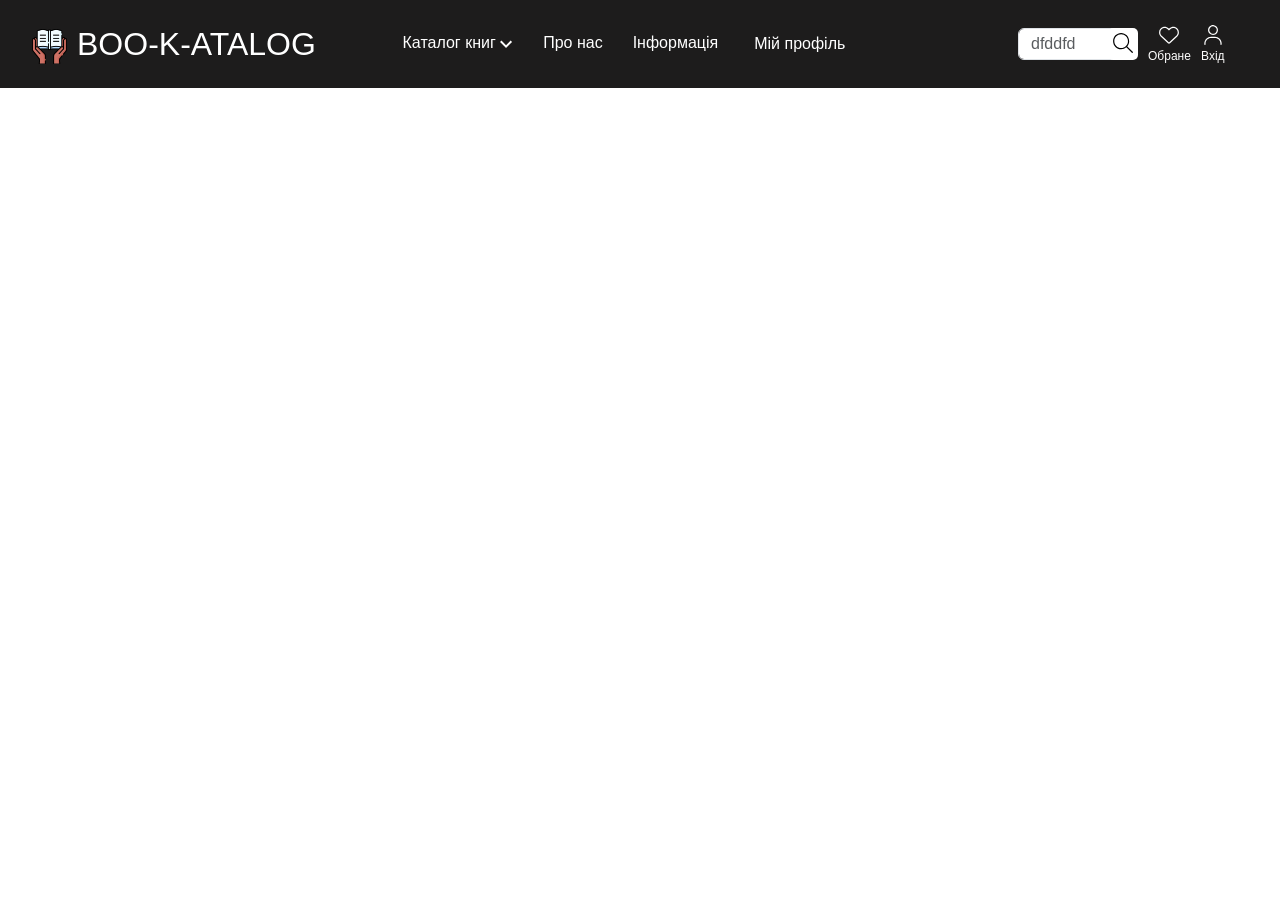
<file: index.html>
<!DOCTYPE html>
<html lang="uk">
<head>
    <meta charset="UTF-8">
    <meta name="viewport" content="width=device-width, initial-scale=1.0">
    <title>BOO-K-ATALOG</title>
    <link href="deps/css/bootstrap/bootstrap.css" rel="stylesheet"> 
    <link rel="stylesheet" href="deps/css/styles.css">
</head>
<body>
    <header class="header">         
        <div class="container container-header">
            <div class="header_logo">
                <a href="#" class="header_logo_link"> 
                    <img src="deps/image/logo.png" alt="" class="header_logo_img" data-language="logo_alt">BOO-K-ATALOG
                </a>
            </div>
            
            <div class="menu"> 
                <!-- Контейнер для кнопки та мега-меню -->
                <div class="catalog-wrapper has-megamenu">
                    <a href="goods/catalog.html" class="menu-link">
                        Каталог книг
                        <span class="menu_eventer_arrow fn_menu_drop" data-level="1">
                            <svg width="13" height="8" viewBox="0 0 13 8" fill="none" xmlns="http://www.w3.org/2000/svg">
                                <path fill="currentColor" fill-rule="evenodd" clip-rule="evenodd" d="M10.6389 0.600098L6.03886 5.2001L1.43886 0.600098L0.0388641 2.0001L6.03886 8.0001L12.0389 2.0001L10.6389 0.600098Z"></path>
                            </svg>
                        </span>
                    </a>
                    
                    <!-- Випадаюче мега-меню на всю ширину екрану -->
                    <div class="mega-menu">
                        <div class="mega-menu-container">
                            <div class="mega-col">
                                <a href="#" class="highlight">1+1=3</a>
                                <a href="#">Хіти продажів</a>
                                <a href="#">Новинки</a>
                                <a href="#">Передпродаж</a>
                            </div>
                            <div class="mega-col">
                                <h3>Художні книги</h3>
                                <a href="#">Українська література</a>
                                <a href="#">Романи про кохання</a>
                            </div>
                            <div class="mega-col">
                                <h3>Нон-фікшн</h3>
                                <a href="#">Світова історія</a>
                                <a href="#">Історія України</a>
                            </div>
                            <div class="mega-col">
                                <h3>Дитяча література</h3>
                                <a href="#">Книжки для найменших</a>
                            </div>
                        </div>
                    </div>
                </div> 
                
                <a href="" class="pro_nas">Про нас</a>
                <a href="" class="info">Інформація</a>
                <div class="dropdown">
                    <li>
                        <button class="btn-dropdown" type="button" data-bs-toggle="dropdown" aria-expanded="false">Мій профіль</button>
                        <ul class="dropdown-menu-profile">
                            <li><a class="dropdown-item" href="../cart/cart.html">Корзина</a></li>
                            <li><a class="dropdown-item" href="../users/profile.html">Личный кабинет</a>
                            </li>
                            <li><a class="dropdown-item" href="#">Админ панель</a></li>
                            <li>
                                <hr class="dropdown-divider">
                            </li>
                            <li><a class="dropdown-item" href="#">Выйти</a></li>
                        </ul>
                            
                    </li>
                </div>
            </div>
            
            <div class="header_button">
                <div class="search-container">
                    <label for="exampleDataList" class="form-label"></label>
                    <input class="form-control control" list="datalistOptions" id="exampleDataList" placeholder="dfddfd">
                    
                    <button class="search-container_button">
                        <svg width="24" height="24" viewBox="0 0 24 24" fill="none" xmlns="http://www.w3.org/2000/svg">
                        <path fill="currentColor" d="M21.7352 20.8599L16.2535 15.3782C17.4622 13.9681 18.1634 12.1434 18.1634 10.1406C18.1634 5.6894 14.5555 2.08273 10.1055 2.08273C5.65549 2.08273 2.08252 5.69056 2.08252 10.1406C2.08252 14.5906 5.68997 18.1984 10.1055 18.1984C12.1076 18.1984 13.9349 17.4639 15.3431 16.2556L20.8248 21.7373C20.9797 21.8555 21.1386 21.9174 21.2974 21.9174C21.4562 21.9174 21.6146 21.8569 21.7355 21.7358C21.9792 21.4952 21.9792 21.1 21.7352 20.8599ZM10.1404 16.9588C6.34776 16.9588 3.3222 13.8983 3.3222 10.1406C3.3222 6.38284 6.34776 3.3224 10.1404 3.3224C13.933 3.3224 16.9586 6.34797 16.9586 10.1406C16.9586 13.9332 13.8981 16.9588 10.1404 16.9588Z"></path>
                        </svg>
                    </button>
                </div>
                <a href="#" class="wishlist_button">
                    <svg width="24" height="24" viewBox="0 0 24 24" fill="none" xmlns="http://www.w3.org/2000/svg">
                        <path fill="currentColor" d="M11.965 5.80195L12.4299 5.33785C13.7277 4.073 15.5252 3.49733 17.2917 3.79136C19.9609 4.2361 21.9172 6.54575 21.9172 9.25366V9.47835C21.9172 11.086 21.2509 12.624 20.0732 13.7203L13.073 20.2557C12.7824 20.5269 12.3989 20.678 11.9999 20.678C11.6009 20.678 11.2173 20.5269 10.9268 20.2557L3.92614 13.7203C2.75 12.624 2.08252 11.086 2.08252 9.47835V9.25366C2.08252 6.54575 4.03965 4.2361 6.70804 3.79136C8.4397 3.49733 10.2721 4.073 11.535 5.33785L11.965 5.80195ZM11.965 7.55686L10.6595 6.21259C9.67937 5.23287 8.28087 4.78581 6.91336 5.01399C4.84117 5.35955 3.28732 7.15397 3.28732 9.25366V9.47835C3.28732 10.7451 3.84711 11.9499 4.77183 12.8138L11.7713 19.3492C11.8333 19.4073 11.9146 19.4383 11.965 19.4383C12.0851 19.4383 12.1665 19.4073 12.2284 19.3492L19.2287 12.8138C20.1507 11.9499 20.6776 10.7451 20.6776 9.47835V9.25366C20.6776 7.15397 19.159 5.35955 17.0864 5.01399C15.684 4.78581 14.3204 5.23287 13.3403 6.21259L11.965 7.55686Z"></path>
                    </svg>
                    <span>Обране</span>
                </a>
                <a href="/users/login.html" class="login_button">
                    <svg width="24" height="24" viewBox="0 0 24 24" fill="none" xmlns="http://www.w3.org/2000/svg">
                        <path fill="currentColor" d="M12.0002 12.0001C12.9809 12.0001 13.9396 11.7093 14.7551 11.1644C15.5705 10.6195 16.2061 9.8451 16.5814 8.93902C16.9567 8.03294 17.0549 7.03591 16.8636 6.07402C16.6722 5.11213 16.2 4.22858 15.5065 3.5351C14.813 2.84162 13.9295 2.36935 12.9676 2.17801C12.0057 1.98668 11.0087 2.08488 10.1026 2.46019C9.1965 2.8355 8.42206 3.47107 7.87719 4.28652C7.33233 5.10197 7.0415 6.06068 7.0415 7.04141C7.0415 8.35654 7.56393 9.6178 8.49387 10.5477C9.4238 11.4777 10.6851 12.0001 12.0002 12.0001ZM12.0002 3.3224C12.7357 3.3224 13.4548 3.54052 14.0664 3.94917C14.6779 4.35782 15.1546 4.93865 15.4361 5.61821C15.7176 6.29777 15.7912 7.04554 15.6477 7.76696C15.5042 8.48837 15.15 9.15104 14.6299 9.67115C14.1098 10.1913 13.4471 10.5455 12.7257 10.689C12.0043 10.8325 11.2565 10.7588 10.577 10.4773C9.89742 10.1958 9.31659 9.71917 8.90794 9.10758C8.49929 8.496 8.28117 7.77696 8.28117 7.04141C8.2822 6.05539 8.67435 5.11004 9.37158 4.41281C10.0688 3.71558 11.0142 3.32343 12.0002 3.3224Z"></path>
                        <path fill="currentColor" d="M20.6776 20.5726C20.6775 18.7921 19.9701 17.0845 18.7111 15.8255C17.4521 14.5665 15.7446 13.8592 13.9641 13.859H10.0359C8.25536 13.8592 6.54785 14.5666 5.28886 15.8256C4.02986 17.0846 3.32247 18.7921 3.32227 20.5726L3.32227 21.297C3.32227 21.4614 3.38757 21.6191 3.50381 21.7353C3.62005 21.8516 3.77771 21.9169 3.9421 21.9169C4.10649 21.9169 4.26415 21.8516 4.38039 21.7353C4.49663 21.6191 4.56194 21.4614 4.56194 21.297V20.5656C4.56581 17.5509 7.02039 15.0987 10.0359 15.0987H13.9602C16.9795 15.0987 19.4341 17.5509 19.438 20.5656V21.3068C19.438 21.4686 19.5022 21.6238 19.6166 21.7382C19.731 21.8526 19.8862 21.9169 20.048 21.9169H20.0676C20.1477 21.9169 20.227 21.9011 20.3011 21.8704C20.3751 21.8398 20.4423 21.7948 20.499 21.7382C20.5556 21.6815 20.6005 21.6143 20.6312 21.5403C20.6619 21.4663 20.6776 21.3869 20.6776 21.3068V20.5726Z"></path>
                    </svg>
                    <span>Вхід</span>
                </a>
            </div>
        </div>
    </header>
    

    <script src="deps/js/jquery/jquery-3.7.0.min.js"></script>
    <script src="deps/js/jquery-events.js"></script>
    <script src="deps/js/jquery-ajax.js"></script>
    <script src="deps/js/bootstrap/bootstrap.bundle.min.js"></script>
</body>
</html>
</file>
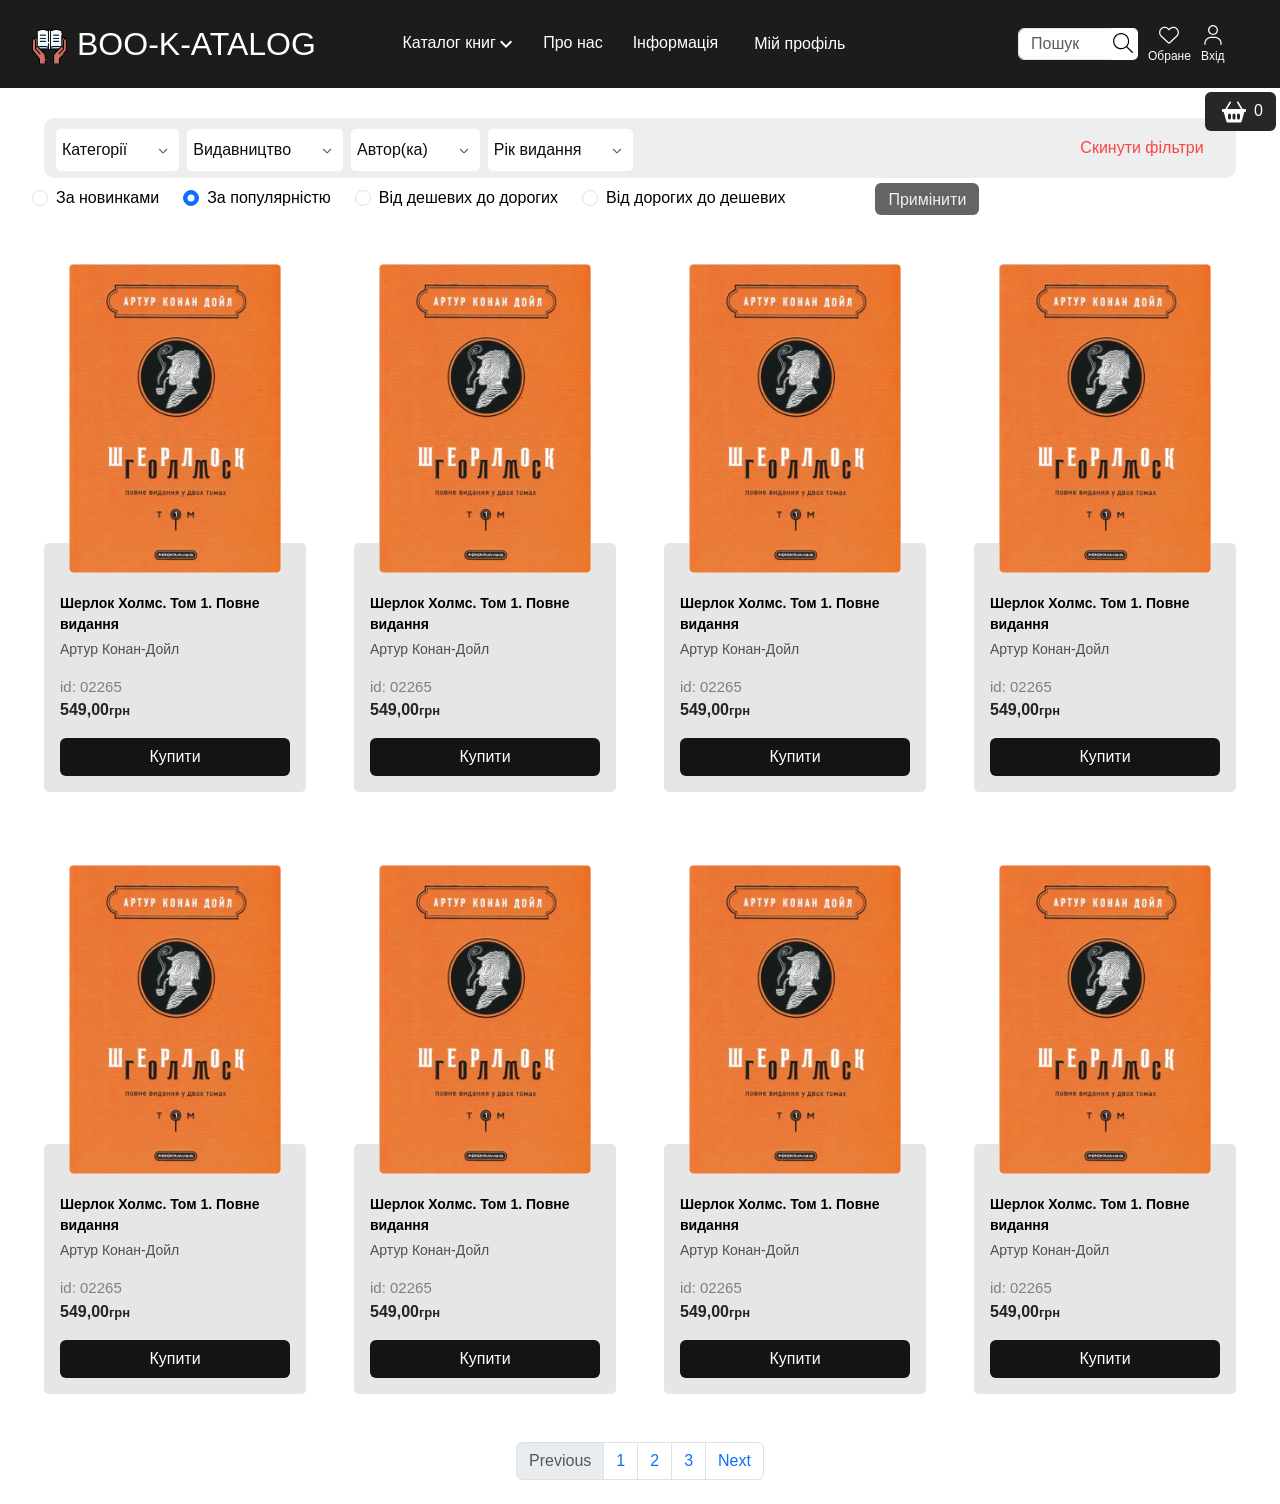
<file: catalog/catalog.html>
<!DOCTYPE html>
<html lang="uk">
<head>
    <meta charset="UTF-8">
    <meta name="viewport" content="width=device-width, initial-scale=1.0">
    <title>BOO-K-ATALOG</title>
    <link href="../bootstrap.css" rel="stylesheet"> 
    <link rel="stylesheet" href="../styles.css">
</head>
<body>
    <header class="header">         
        <div class="container container-header container-md">
            <div class="header_logo">
                <a href="../index.html" class="header_logo_link"> 
                    <img src="../image/logo.png" alt="Інтернет-магазин книг - BOO-K-ATALOG" class="header_logo_img" data-language="logo_alt">BOO-K-ATALOG
                </a>
            </div>
            
            <div class="menu"> 
                <!-- Контейнер для кнопки та мега-меню -->
                <div class="catalog-wrapper has-megamenu">
                    <a href="#" class="menu-link">
                        Каталог книг
                        <span class="menu_eventer_arrow fn_menu_drop" data-level="1">
                            <svg width="13" height="8" viewBox="0 0 13 8" fill="none" xmlns="http://www.w3.org/2000/svg">
                                <path fill="currentColor" fill-rule="evenodd" clip-rule="evenodd" d="M10.6389 0.600098L6.03886 5.2001L1.43886 0.600098L0.0388641 2.0001L6.03886 8.0001L12.0389 2.0001L10.6389 0.600098Z"></path>
                            </svg>
                        </span>
                    </a>
                    
                    <!-- Випадаюче мега-меню на всю ширину екрану -->
                    <div class="mega-menu">
                        <div class="mega-menu-container">
                            <div class="mega-col">
                                <a href="#" class="highlight">1+1=3</a>
                                <a href="#">Хіти продажів</a>
                                <a href="#">Новинки</a>
                                <a href="#">Передпродаж</a>
                            </div>
                            <div class="mega-col">
                                <h3>Художні книги</h3>
                                <a href="#">Українська література</a>
                                <a href="#">Романи про кохання</a>
                            </div>
                            <div class="mega-col">
                                <h3>Нон-фікшн</h3>
                                <a href="#">Світова історія</a>
                                <a href="#">Історія України</a>
                            </div>
                            <div class="mega-col">
                                <h3>Дитяча література</h3>
                                <a href="#">Книжки для найменших</a>
                            </div>
                        </div>
                    </div>
                </div> 
                
                <a href="" class="pro_nas">Про нас</a>
                <a href="" class="info">Інформація</a>
                <div class="dropdown">
                    <li>
                        <button class="btn-dropdown" type="button" data-bs-toggle="dropdown" aria-expanded="false">Мій профіль</button>
                        <ul class="dropdown-menu profile">
                            <li><a class="dropdown-item profile" href="../cart/cart.html">Корзина</a></li>
                            <li><a class="dropdown-item profile" href="../user/profile.html">Личный кабинет</a>
                            </li>
                            <li><a class="dropdown-item profile" href="#">Админ панель</a></li>
                            <li>
                                <hr class="dropdown-divider">
                            </li>
                            <li><a class="dropdown-item profile" href="#">Выйти</a></li>
                        </ul>
                            
                    </li>
                </div>
            </div>
            
            <div class="header_button">
                <div class="search-container">
                    <label for="exampleDataList" class="form-label"></label>
                    <input class="form-control control" list="datalistOptions" id="exampleDataList" placeholder="Пошук">
                    
                    <button class="search-container_button">
                        <svg width="24" height="24" viewBox="0 0 24 24" fill="none" xmlns="http://www.w3.org/2000/svg">
                        <path fill="currentColor" d="M21.7352 20.8599L16.2535 15.3782C17.4622 13.9681 18.1634 12.1434 18.1634 10.1406C18.1634 5.6894 14.5555 2.08273 10.1055 2.08273C5.65549 2.08273 2.08252 5.69056 2.08252 10.1406C2.08252 14.5906 5.68997 18.1984 10.1055 18.1984C12.1076 18.1984 13.9349 17.4639 15.3431 16.2556L20.8248 21.7373C20.9797 21.8555 21.1386 21.9174 21.2974 21.9174C21.4562 21.9174 21.6146 21.8569 21.7355 21.7358C21.9792 21.4952 21.9792 21.1 21.7352 20.8599ZM10.1404 16.9588C6.34776 16.9588 3.3222 13.8983 3.3222 10.1406C3.3222 6.38284 6.34776 3.3224 10.1404 3.3224C13.933 3.3224 16.9586 6.34797 16.9586 10.1406C16.9586 13.9332 13.8981 16.9588 10.1404 16.9588Z"></path>
                        </svg>
                    </button>
                </div>
                <a href="#" class="wishlist_button">
                    <svg width="24" height="24" viewBox="0 0 24 24" fill="none" xmlns="http://www.w3.org/2000/svg">
                        <path fill="currentColor" d="M11.965 5.80195L12.4299 5.33785C13.7277 4.073 15.5252 3.49733 17.2917 3.79136C19.9609 4.2361 21.9172 6.54575 21.9172 9.25366V9.47835C21.9172 11.086 21.2509 12.624 20.0732 13.7203L13.073 20.2557C12.7824 20.5269 12.3989 20.678 11.9999 20.678C11.6009 20.678 11.2173 20.5269 10.9268 20.2557L3.92614 13.7203C2.75 12.624 2.08252 11.086 2.08252 9.47835V9.25366C2.08252 6.54575 4.03965 4.2361 6.70804 3.79136C8.4397 3.49733 10.2721 4.073 11.535 5.33785L11.965 5.80195ZM11.965 7.55686L10.6595 6.21259C9.67937 5.23287 8.28087 4.78581 6.91336 5.01399C4.84117 5.35955 3.28732 7.15397 3.28732 9.25366V9.47835C3.28732 10.7451 3.84711 11.9499 4.77183 12.8138L11.7713 19.3492C11.8333 19.4073 11.9146 19.4383 11.965 19.4383C12.0851 19.4383 12.1665 19.4073 12.2284 19.3492L19.2287 12.8138C20.1507 11.9499 20.6776 10.7451 20.6776 9.47835V9.25366C20.6776 7.15397 19.159 5.35955 17.0864 5.01399C15.684 4.78581 14.3204 5.23287 13.3403 6.21259L11.965 7.55686Z"></path>
                    </svg>
                    <span>Обране</span>
                </a>
                <a href="../user/login.html" class="login_button">
                    <svg width="24" height="24" viewBox="0 0 24 24" fill="none" xmlns="http://www.w3.org/2000/svg">
                        <path fill="currentColor" d="M12.0002 12.0001C12.9809 12.0001 13.9396 11.7093 14.7551 11.1644C15.5705 10.6195 16.2061 9.8451 16.5814 8.93902C16.9567 8.03294 17.0549 7.03591 16.8636 6.07402C16.6722 5.11213 16.2 4.22858 15.5065 3.5351C14.813 2.84162 13.9295 2.36935 12.9676 2.17801C12.0057 1.98668 11.0087 2.08488 10.1026 2.46019C9.1965 2.8355 8.42206 3.47107 7.87719 4.28652C7.33233 5.10197 7.0415 6.06068 7.0415 7.04141C7.0415 8.35654 7.56393 9.6178 8.49387 10.5477C9.4238 11.4777 10.6851 12.0001 12.0002 12.0001ZM12.0002 3.3224C12.7357 3.3224 13.4548 3.54052 14.0664 3.94917C14.6779 4.35782 15.1546 4.93865 15.4361 5.61821C15.7176 6.29777 15.7912 7.04554 15.6477 7.76696C15.5042 8.48837 15.15 9.15104 14.6299 9.67115C14.1098 10.1913 13.4471 10.5455 12.7257 10.689C12.0043 10.8325 11.2565 10.7588 10.577 10.4773C9.89742 10.1958 9.31659 9.71917 8.90794 9.10758C8.49929 8.496 8.28117 7.77696 8.28117 7.04141C8.2822 6.05539 8.67435 5.11004 9.37158 4.41281C10.0688 3.71558 11.0142 3.32343 12.0002 3.3224Z"></path>
                        <path fill="currentColor" d="M20.6776 20.5726C20.6775 18.7921 19.9701 17.0845 18.7111 15.8255C17.4521 14.5665 15.7446 13.8592 13.9641 13.859H10.0359C8.25536 13.8592 6.54785 14.5666 5.28886 15.8256C4.02986 17.0846 3.32247 18.7921 3.32227 20.5726L3.32227 21.297C3.32227 21.4614 3.38757 21.6191 3.50381 21.7353C3.62005 21.8516 3.77771 21.9169 3.9421 21.9169C4.10649 21.9169 4.26415 21.8516 4.38039 21.7353C4.49663 21.6191 4.56194 21.4614 4.56194 21.297V20.5656C4.56581 17.5509 7.02039 15.0987 10.0359 15.0987H13.9602C16.9795 15.0987 19.4341 17.5509 19.438 20.5656V21.3068C19.438 21.4686 19.5022 21.6238 19.6166 21.7382C19.731 21.8526 19.8862 21.9169 20.048 21.9169H20.0676C20.1477 21.9169 20.227 21.9011 20.3011 21.8704C20.3751 21.8398 20.4423 21.7948 20.499 21.7382C20.5556 21.6815 20.6005 21.6143 20.6312 21.5403C20.6619 21.4663 20.6776 21.3869 20.6776 21.3068V20.5726Z"></path>
                    </svg>
                    <span>Вхід</span>
                </a>
            </div>
        </div>
    </header>
    
    <div class="container dropdown">
        <div class="d-flex gap-2 mt-1">
            <div class="dropdown">
                <button class="custom-dropdown-btn" type="button" data-bs-toggle="dropdown" aria-expanded="false">
                    Категорії<img src="../image/arrow_down.png" alt="Стрілка вниз" class="dropdown_arrow"> 
                </button> 
                <ul class="dropdown-menu"> 
                    <li><a class="dropdown-item" href="#">Каталог книг</a>
                    </li> <li><a class="dropdown-item" href="#">Нон-фікшн</a>
                    </li> <li><a class="dropdown-item" href="#">Художні книги</a></li> 
                    <li><a class="dropdown-item" href="#">Дитяча література</a></li> 
                    <li><a class="dropdown-item" href="#">Підліткова література</a></li> 
                    <li><a class="dropdown-item" href="#">Хіт продажів</a></li> 
                    <li><a class="dropdown-item" href="#">Психологія</a></li> 
                    <li><a class="dropdown-item" href="#">IT</a></li> 
                </ul> 
            </div>

            <div class="dropdown">
                <button class="custom-dropdown-btn" type="button" data-bs-toggle="dropdown" aria-expanded="false">
                    Видавництво<img src="../image/arrow_down.png" alt="Стрілка вниз" class="dropdown_arrow">
                </button>
                <ul class="dropdown-menu">
                    <li><a class="dropdown-item" href="#">А-БА-БА-ГА-ЛА-МА-ГА</a></li>
                    <li><a class="dropdown-item" href="#">Віват</a></li>
                    <li><a class="dropdown-item" href="#">Лабораторія</a></li>
                    <li><a class="dropdown-item" href="#">Видавництво Старого Лева</a></li>
                </ul>
            </div>

            <div class="dropdown">
                <button class="custom-dropdown-btn" type="button" data-bs-toggle="dropdown" aria-expanded="false">
                    Автор(ка)<img src="../image/arrow_down.png" alt="Стрілка вниз" class="dropdown_arrow">
                </button>
                <ul class="dropdown-menu">
                    <li><a class="dropdown-item" href="#">Артур Конан-Дойл</a></li>
                    <li><a class="dropdown-item" href="#">Аґата Крісті</a></li>
                    <li><a class="dropdown-item" href="#">Тарас Шевченко</a></li>
                    <li><a class="dropdown-item" href="#">Вікторія Фещук</a></li>
                    <li><a class="dropdown-item" href="#">Ентоні Бівор</a></li>
                    <li><a class="dropdown-item" href="#">Владислав Шпільман</a></li>
                    <li><a class="dropdown-item" href="#">Олена Пшенична</a></li>
                    <li><a class="dropdown-item" href="#">Софія Мокій</a></li>
                </ul>
            </div>
                        <div class="dropdown">
                <button class="custom-dropdown-btn" type="button" data-bs-toggle="dropdown" aria-expanded="false">
                    Рік видання<img src="../image/arrow_down.png" alt="Стрілка вниз" class="dropdown_arrow">
                </button>
                <ul class="dropdown-menu">
                    <li><a class="dropdown-item" href="#">2026</a></li>
                    <li><a class="dropdown-item" href="#">2025</a></li>
                    <li><a class="dropdown-item" href="#">2024</a></li>
                    <li><a class="dropdown-item" href="#">2023</a></li>
                    <li><a class="dropdown-item" href="#">2022</a></li>
                    <li><a class="dropdown-item" href="#">2021</a></li>
                    <li><a class="dropdown-item" href="#">2020</a></li>
                    <li><a class="dropdown-item" href="#">2019</a></li>
                    <li><a class="dropdown-item" href="#">2018</a></li>
                    <li><a class="dropdown-item" href="#">2017</a></li>
                    <li><a class="dropdown-item" href="#">2016</a></li>
                    <li><a class="dropdown-item" href="#">2015</a></li>  
                    <li><a class="dropdown-item" href="#">2014</a></li>
                    <li><a class="dropdown-item" href="#">2013</a></li>
                    <li><a class="dropdown-item" href="#">2012</a></li>
                    <li><a class="dropdown-item" href="#">2011</a></li>
                </ul>
            </div>
        </div>
        <div class="reset_filter">
            <button class="btn_reset_filter" type="button">Скинути фільтри</button>
        </div>
    </div>
    <div class="container filtr">
        <div class="d-flex gap-4 mt-2">
            <div class="form-check text-black">
                <input class="form-check-input" type="radio" name="order_by" id="flexRadioDefault1" value="default" checked>
                <label class="form-check-label" for="flexRadioDefault1">
                    За новинками
                </label>
            </div>
            <div class="form-check text-black">
                <input class="form-check-input" type="radio" name="order_by" id="flexRadioDefault2" value="default" checked>
                <label class="form-check-label" for="flexRadioDefault2">
                    За популярністю
            </label>
            </div>
            <div class="form-check text-black">
                <input class="form-check-input" type="radio" name="order_by" id="flexRadioDefault3" value="price">
                <label class="form-check-label" for="flexRadioDefault3">
                    Від дешевих до дорогих
                </label>
            </div>
            <div class="form-check text-black">
                <input class="form-check-input" type="radio" name="order_by" id="flexRadioDefault4" value="-price">
                <label class="form-check-label" for="flexRadioDefault4">
                    Від дорогих до дешевих
                </label>
            </div>
                               
        </div>
        <button type="submit" class="btn primenit">Примінити</button>
    </div>
    <div class="container corzina">
            <!-- Каталог и корзина с фиксированным расположением на странице -->
            <div class="row catalog-btn">
                <!-- Каталог -->
            
                <!-- Значек корзины, вызывает модальное окно -->
                        <a href="../cart/cart.html">
                            <button type="button" class="btn corzina_btn" id="modalButton" aria-expanded="false">
                                <img class="mx-1" src="../deps/icons/basket2-fill.svg" alt="Catalog Icon" width="24"
                                height="24">
                                <span>0</span>
                            </button>
                        </a>
                    
                
                <!-- Разметка модального окна корзины -->
                <div class="modal fade" id="exampleModal" tabindex="-1" aria-labelledby="exampleModalLabel"
                    aria-hidden="true">
                    <div class="modal-dialog modal-dialog-scrollable">
                        <div class="modal-content">
                            <div class="modal-header">
                                <button type="button" class="btn-close" data-bs-dismiss="modal"
                                    aria-label="Close"></button>
                            </div>
                            <div class="modal-body">
                                <h3 class="text-center mb-4">Корзина</h3>
                                <div class="container" id="cart-items-container">
                                    <!-- Разметка корзины -->
                                    <div class="card mb-3 text-bg-light shadow-lg">
                                        <div class="card-header">
                                            <h5 class="card-title">Товар</h5>
                                        </div>
                                        <ul class="list-group list-group-flush">
                                            <li class="list-group-item">
                                                <div class="row text-center">
                                                    <div class="col p-0">
                                                        <div class="input-group">
                                                            <span class="input-group-btn">
                                                                <button type="button" class="btn btn-dark btn-sm decrement"
                                                                    data-cart-id="" data-cart-change-url="">-</button>
                                                            </span>
                                                            <input type="text" class="form-control number" value="1"
                                                                readonly>
                                                            <span class="input-group-btn">
                                                                <button type="button" class="btn btn-dark btn-sm increment"
                                                                    data-cart-id="" data-cart-change-url="">+</button>
                                                            </span>
                                                        </div>
                                                    </div>
                                                    <div class="col p-0">
                                                        <p>x 100.00 = </p>
                                                    </div>
                                                    <div class="col p-0"><strong>100.00 $</strong></div>
                                                    <div class="col p-0">
                                                        <a href="#" class="remove-from-cart" data-cart-id="">
                                                            <img class="mx-1" src="../deps/icons/trash3-fill.svg"
                                                                alt="Catalog Icon" width="16" height="16">
                                                        </a>
                                                    </div>
                                                </div>
                                            </li>
                                        </ul>
                                    </div>
                                    <div class="card mb-3 shadow-lg">
                                        <div class="card-footer">
                                            <p class="float-left">Итого <strong>1</strong> товар(а) на сумму</p>
                                            <h4 class="float-left"><strong>100.00 $</strong></h4>
                                        </div>
                                    </div>
                                    <!-- Закончилась разметка корзины -->
                                </div>
                                <a class="btn btn-dark" href="../create_order/create_order.html">
                                    Оформить заказ
                                </a>
                            </div>
                        </div>
                    </div>
                </div>
                <!-- Закончилась разметка модального окна -->
            </div>
    </div>
    <section>
        
        <!-- Контент -->
        <div class="container mt-0">
            <div class="row mt-0">
                
                <div class="col-lg-12">
                    <!-- Контент на странице -->
                    <div class="row">
                        <!-- Форма фильтров -->
                        
                        <!-- Карта товара -->
                        <div class="col-lg-3 col-md-4 col-6 top-card">
                            <div class="card rounded">
                                <div class="card_image">
                                    <a href="../catalog/product.html"><img src="../image/artur_conan/sherlok_holms.png" class="card-image image" alt="..."></a>
                                </div>
                                <div class="card-body body">
                                    <a href="../catalog/product.html" class="card_title">
                                        <p class="card-text bold">Шерлок Холмс. Том 1. Повне видання</p>
                                    </a>
                                    <p class="author">Артур Конан-Дойл</p>
                                    <p class="product_id id">id: 02265</p>
                                    <div class="d-flex flex-column">
                                        <p class="product-price"><strong>549,00<span class="grn">грн</span></strong></p>
                                        <!-- <p><strong>100.00 $</strong></p> -->
                                        <a href="#" class="btn add-cart">
                                            Купити
                                        </a>
                                    </div>
                                </div>
                            </div>
                        </div>
                        <div class="col-lg-3 col-md-4 col-6 top-card">
                            <div class="card rounded">
                                <div class="card_image">
                                    <a href="#"><img src="../image/artur_conan/sherlok_holms.png" class="card-image image" alt="..."></a>
                                </div>
                                <div class="card-body body">
                                    <a href="#" class="card_title">
                                        <p class="card-text bold">Шерлок Холмс. Том 1. Повне видання</p>
                                    </a>
                                    <p class="author">Артур Конан-Дойл</p>
                                    <p class="product_id id">id: 02265</p>
                                    <div class="d-flex flex-column">
                                        <p class="product-price"><strong>549,00<span class="grn">грн</span></strong></p>
                                        <!-- <p><strong>100.00 $</strong></p> -->
                                        <a href="#" class="btn add-cart">
                                            Купити
                                        </a>
                                    </div>
                                </div>
                            </div>
                        </div>
                        <div class="col-lg-3 col-md-4 col-6 top-card">
                            <div class="card rounded">
                                <div class="card_image">
                                    <a href="#"><img src="../image/artur_conan/sherlok_holms.png" class="card-image image" alt="..."></a>
                                </div>
                                <div class="card-body body">
                                    <a href="#" class="card_title">
                                        <p class="card-text bold">Шерлок Холмс. Том 1. Повне видання</p>
                                    </a>
                                    <p class="author">Артур Конан-Дойл</p>
                                    <p class="product_id id">id: 02265</p>
                                    <div class="d-flex flex-column">
                                        <p class="product-price"><strong>549,00<span class="grn">грн</span></strong></p>
                                        <!-- <p><strong>100.00 $</strong></p> -->
                                        <a href="#" class="btn add-cart">
                                            Купити
                                        </a>
                                    </div>
                                </div>
                            </div>
                        </div>
                        <div class="col-lg-3 col-md-4 col-6 top-card">
                            <div class="card rounded">
                                <div class="card_image">
                                    <a href="#"><img src="../image/artur_conan/sherlok_holms.png" class="card-image image" alt="..."></a>
                                </div>
                                <div class="card-body body">
                                    <a href="#" class="card_title">
                                        <p class="card-text bold">Шерлок Холмс. Том 1. Повне видання</p>
                                    </a>
                                    <p class="author">Артур Конан-Дойл</p>
                                    <p class="product_id id">id: 02265</p>
                                    <div class="d-flex flex-column">
                                        <p class="product-price"><strong>549,00<span class="grn">грн</span></strong></p>
                                        <!-- <p><strong>100.00 $</strong></p> -->
                                        <a href="#" class="btn add-cart">
                                            Купити
                                        </a>
                                    </div>
                                </div>
                            </div>
                        </div>
                        <div class="col-lg-3 col-md-4 col-6 top-card">
                            <div class="card rounded">
                                <div class="card_image">
                                    <a href="#"><img src="../image/artur_conan/sherlok_holms.png" class="card-image image" alt="..."></a>
                                </div>
                                <div class="card-body body">
                                    <a href="#" class="card_title">
                                        <p class="card-text bold">Шерлок Холмс. Том 1. Повне видання</p>
                                    </a>
                                    <p class="author">Артур Конан-Дойл</p>
                                    <p class="product_id id">id: 02265</p>
                                    <div class="d-flex flex-column">
                                        <p class="product-price"><strong>549,00<span class="grn">грн</span></strong></p>
                                        <!-- <p><strong>100.00 $</strong></p> -->
                                        <a href="#" class="btn add-cart">
                                            Купити
                                        </a>
                                    </div>
                                </div>
                            </div>
                        </div>
                        <div class="col-lg-3 col-md-4 col-6 top-card">
                            <div class="card rounded">
                                <div class="card_image">
                                    <a href="#"><img src="../image/artur_conan/sherlok_holms.png" class="card-image image" alt="..."></a>
                                </div>
                                <div class="card-body body">
                                    <a href="#" class="card_title">
                                        <p class="card-text bold">Шерлок Холмс. Том 1. Повне видання</p>
                                    </a>
                                    <p class="author">Артур Конан-Дойл</p>
                                    <p class="product_id id">id: 02265</p>
                                    <div class="d-flex flex-column">
                                        <p class="product-price"><strong>549,00<span class="grn">грн</span></strong></p>
                                        <!-- <p><strong>100.00 $</strong></p> -->
                                        <a href="#" class="btn add-cart">
                                            Купити
                                        </a>
                                    </div>
                                </div>
                            </div>
                        </div>
                        <div class="col-lg-3 col-md-4 col-6 top-card">
                            <div class="card rounded">
                                <div class="card_image">
                                    <a href="#"><img src="../image/artur_conan/sherlok_holms.png" class="card-image image" alt="..."></a>
                                </div>
                                <div class="card-body body">
                                    <a href="#" class="card_title">
                                        <p class="card-text bold">Шерлок Холмс. Том 1. Повне видання</p>
                                    </a>
                                    <p class="author">Артур Конан-Дойл</p>
                                    <p class="product_id id">id: 02265</p>
                                    <div class="d-flex flex-column">
                                        <p class="product-price"><strong>549,00<span class="grn">грн</span></strong></p>
                                        <!-- <p><strong>100.00 $</strong></p> -->
                                        <a href="#" class="btn add-cart">
                                            Купити
                                        </a>
                                    </div>
                                </div>
                            </div>
                        </div>
                        <div class="col-lg-3 col-md-4 col-6 top-card">
                            <div class="card rounded">
                                <div class="card_image">
                                    <a href="#"><img src="../image/artur_conan/sherlok_holms.png" class="card-image image" alt="..."></a>
                                </div>
                                <div class="card-body body">
                                    <a href="#" class="card_title">
                                        <p class="card-text bold">Шерлок Холмс. Том 1. Повне видання</p>
                                    </a>
                                    <p class="author">Артур Конан-Дойл</p>
                                    <p class="product_id id">id: 02265</p>
                                    <div class="d-flex flex-column">
                                        <p class="product-price"><strong>549,00<span class="grn">грн</span></strong></p>
                                        <!-- <p><strong>100.00 $</strong></p> -->
                                        <a href="#" class="btn add-cart">
                                            Купити
                                        </a>
                                    </div>
                                </div>
                            </div>
                        </div>
                        
                        
                        
                        <nav aria-label="Page navigation example">
                        <ul class="pagination justify-content-center my-4">
                            <div class="d-flex">
                                <li class="page-item disabled">
                                  <a class="page-link">Previous</a>
                                </li>
                                <li class="page-item"><a class="page-link" href="#">1</a></li>
                                <li class="page-item"><a class="page-link" href="#">2</a></li>
                                <li class="page-item"><a class="page-link" href="#">3</a></li>
                                <li class="page-item">
                                  <a class="page-link" href="#">Next</a>
                                </li>
                            </div>
                        </ul>
                    </nav>
                </div>
            </div>
        </div>
    </section>
    <script src="../deps/js/jquery/jquery-3.7.0.min.js"></script>
    <script src="../deps/js/jquery-events.js"></script>
    <script src="../deps/js/jquery-ajax.js"></script>
    <script src="../deps/js/bootstrap/bootstrap.bundle.min.js"></script>
</body>
</html>
</file>
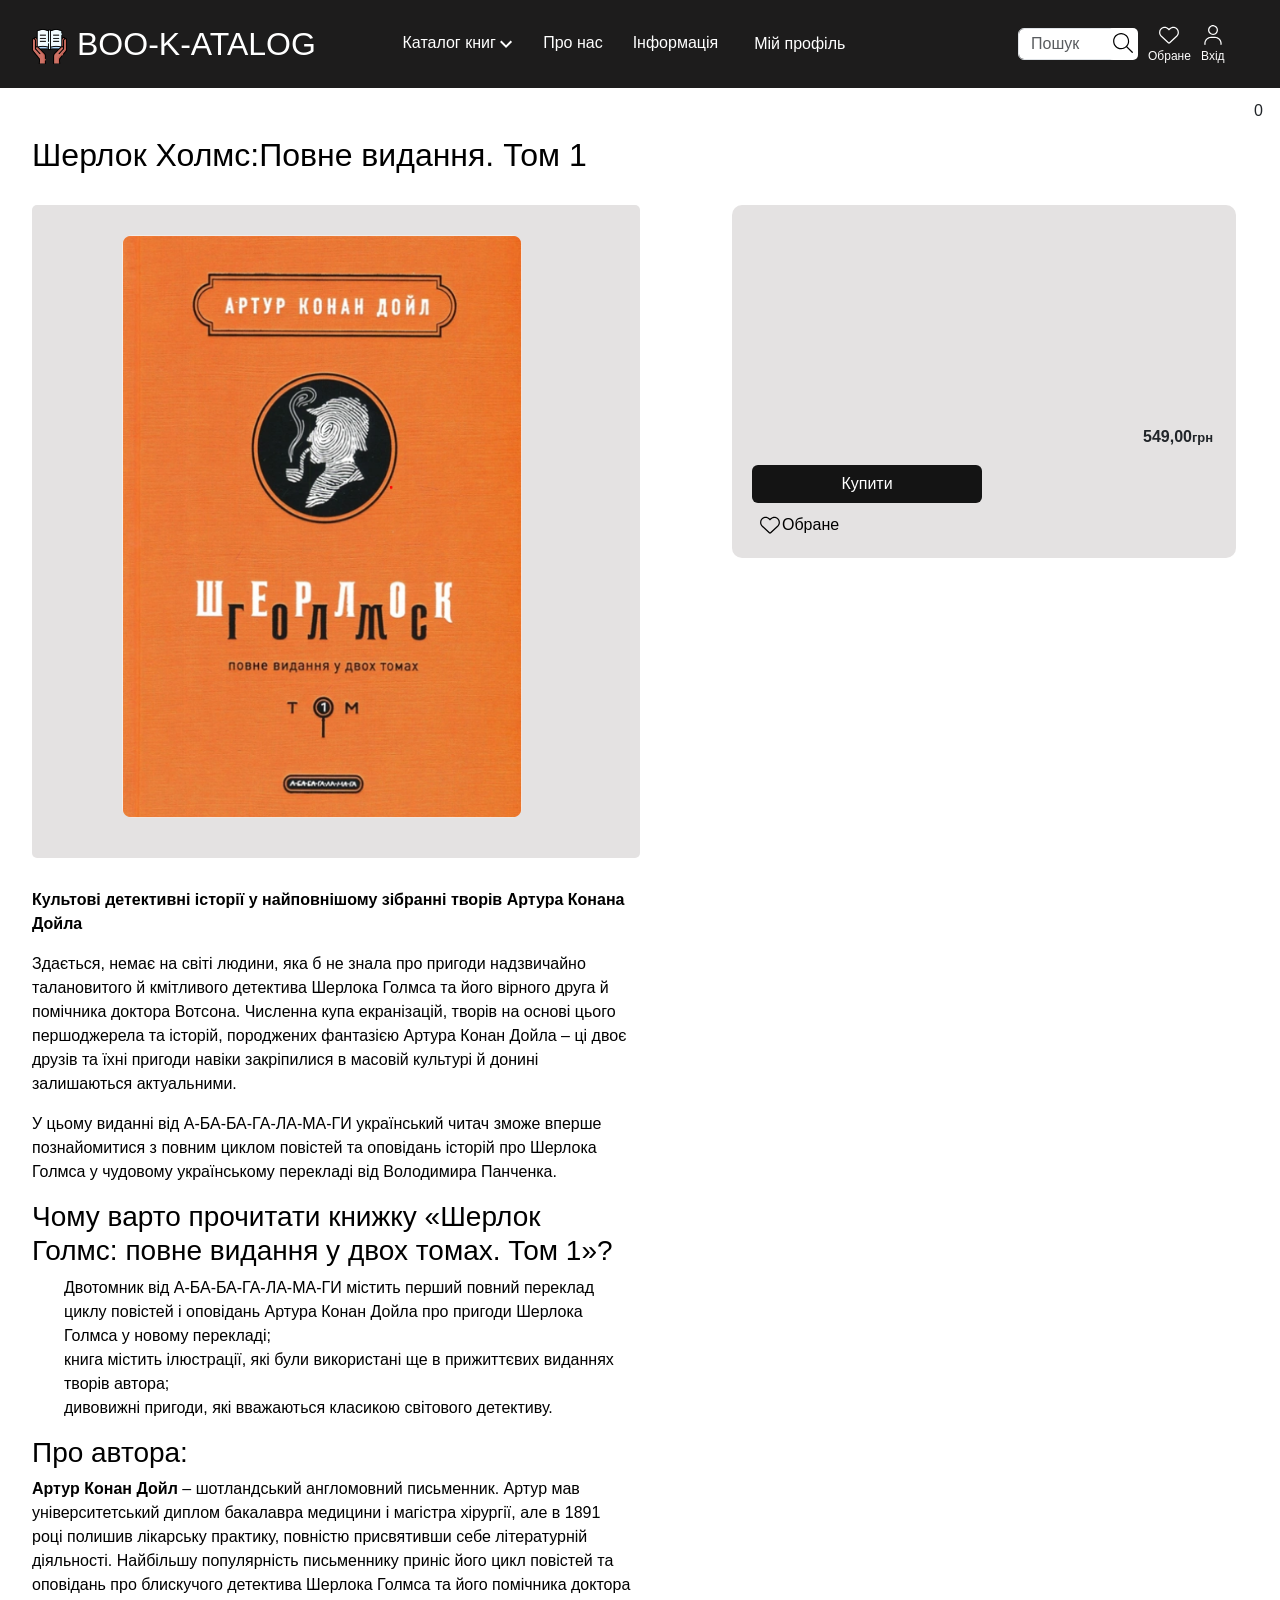
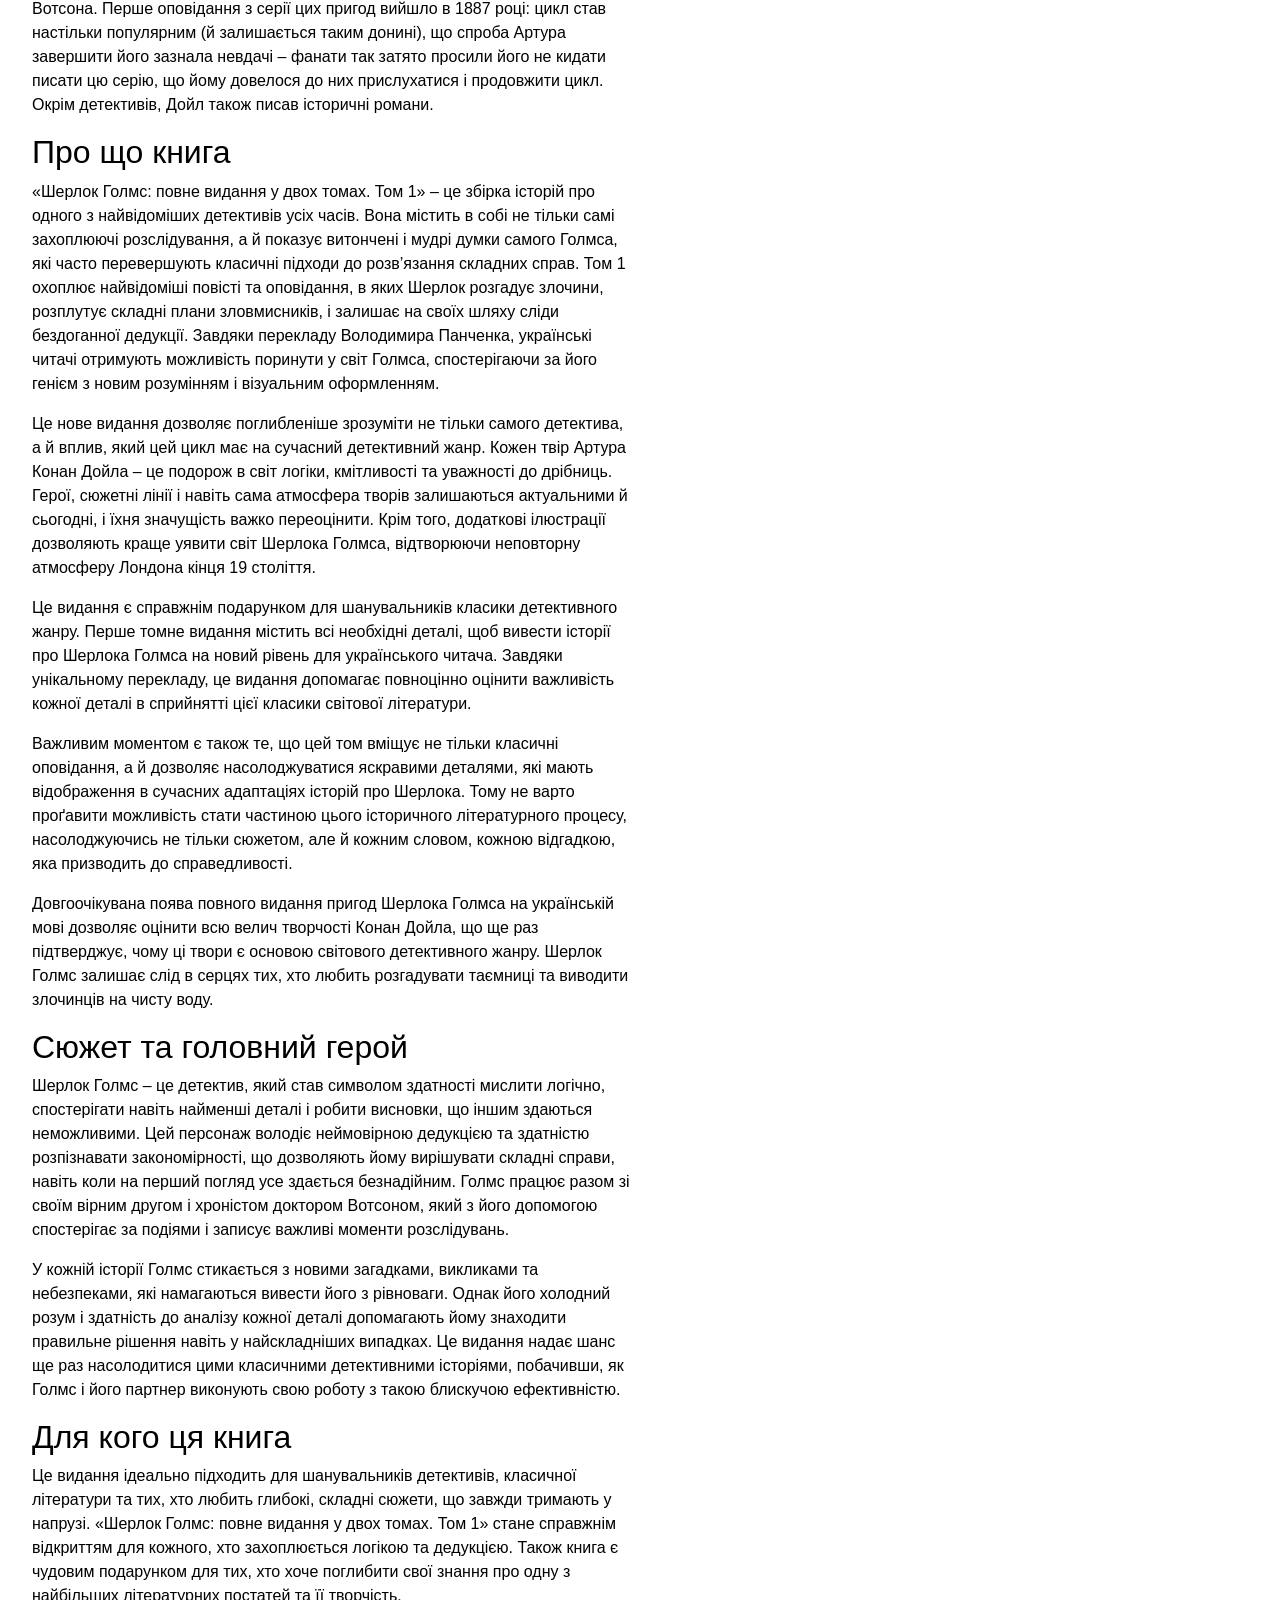
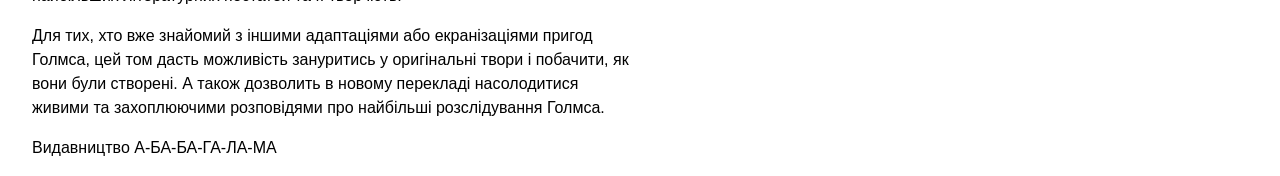
<file: catalog/product.html>
<!DOCTYPE html>
<html lang="uk">
<head>
    <meta charset="UTF-8">
    <meta name="viewport" content="width=device-width, initial-scale=1.0">
    <title>BOO-K-ATALOG</title>
    <link href="../bootstrap.css" rel="stylesheet"> 
    <link rel="stylesheet" href="../styles.css">
</head>
<body>
    <header class="header">         
        <div class="container container-header">
            <div class="header_logo">
                <a href="../catalog/" class="header_logo_link"> 
                    <img src="../image/logo.png" alt="" class="header_logo_img" data-language="logo_alt">BOO-K-ATALOG
                </a>
            </div>
            
            <div class="menu"> 
                <!-- Контейнер для кнопки та мега-меню -->
                <div class="catalog-wrapper has-megamenu">
                    <a href="../catalog/catalog.html" class="menu-link">
                        Каталог книг
                        <span class="menu_eventer_arrow fn_menu_drop" data-level="1">
                            <svg width="13" height="8" viewBox="0 0 13 8" fill="none" xmlns="http://www.w3.org/2000/svg">
                                <path fill="currentColor" fill-rule="evenodd" clip-rule="evenodd" d="M10.6389 0.600098L6.03886 5.2001L1.43886 0.600098L0.0388641 2.0001L6.03886 8.0001L12.0389 2.0001L10.6389 0.600098Z"></path>
                            </svg>
                        </span>
                    </a>
                    
                    <!-- Випадаюче мега-меню на всю ширину екрану -->
                    <div class="mega-menu">
                        <div class="mega-menu-container">
                            <div class="mega-col">
                                <a href="#" class="highlight">1+1=3</a>
                                <a href="#">Хіти продажів</a>
                                <a href="#">Новинки</a>
                                <a href="#">Передпродаж</a>
                            </div>
                            <div class="mega-col">
                                <h3>Художні книги</h3>
                                <a href="#">Українська література</a>
                                <a href="#">Романи про кохання</a>
                            </div>
                            <div class="mega-col">
                                <h3>Нон-фікшн</h3>
                                <a href="#">Світова історія</a>
                                <a href="#">Історія України</a>
                            </div>
                            <div class="mega-col">
                                <h3>Дитяча література</h3>
                                <a href="#">Книжки для найменших</a>
                            </div>
                        </div>
                    </div>
                </div> 
                
                <a href="" class="pro_nas">Про нас</a>
                <a href="" class="info">Інформація</a>
                <div class="dropdown">
                    <li>
                        <button class="btn-dropdown" type="button" data-bs-toggle="dropdown" aria-expanded="false">Мій профіль</button>
                        <ul class="dropdown-menu profile">
                            <li><a class="dropdown-item profile" href="../cart/cart.html">Корзина</a></li>
                            <li><a class="dropdown-item profile" href="../user/profile.html">Личный кабинет</a>
                            </li>
                            <li><a class="dropdown-item profile" href="#">Админ панель</a></li>
                            <li>
                                <hr class="dropdown-divider">
                            </li>
                            <li><a class="dropdown-item profile" href="#">Выйти</a></li>
                        </ul>
                            
                    </li>
                </div>
            </div>
            
            <div class="header_button">
                <div class="search-container">
                    <label for="exampleDataList" class="form-label"></label>
                    <input class="form-control control" list="datalistOptions" id="exampleDataList" placeholder="Пошук">
                    
                    <button class="search-container_button">
                        <svg width="24" height="24" viewBox="0 0 24 24" fill="none" xmlns="http://www.w3.org/2000/svg">
                        <path fill="currentColor" d="M21.7352 20.8599L16.2535 15.3782C17.4622 13.9681 18.1634 12.1434 18.1634 10.1406C18.1634 5.6894 14.5555 2.08273 10.1055 2.08273C5.65549 2.08273 2.08252 5.69056 2.08252 10.1406C2.08252 14.5906 5.68997 18.1984 10.1055 18.1984C12.1076 18.1984 13.9349 17.4639 15.3431 16.2556L20.8248 21.7373C20.9797 21.8555 21.1386 21.9174 21.2974 21.9174C21.4562 21.9174 21.6146 21.8569 21.7355 21.7358C21.9792 21.4952 21.9792 21.1 21.7352 20.8599ZM10.1404 16.9588C6.34776 16.9588 3.3222 13.8983 3.3222 10.1406C3.3222 6.38284 6.34776 3.3224 10.1404 3.3224C13.933 3.3224 16.9586 6.34797 16.9586 10.1406C16.9586 13.9332 13.8981 16.9588 10.1404 16.9588Z"></path>
                        </svg>
                    </button>
                </div>
                <a href="#" class="wishlist_button">
                    <svg width="24" height="24" viewBox="0 0 24 24" fill="none" xmlns="http://www.w3.org/2000/svg">
                        <path fill="currentColor" d="M11.965 5.80195L12.4299 5.33785C13.7277 4.073 15.5252 3.49733 17.2917 3.79136C19.9609 4.2361 21.9172 6.54575 21.9172 9.25366V9.47835C21.9172 11.086 21.2509 12.624 20.0732 13.7203L13.073 20.2557C12.7824 20.5269 12.3989 20.678 11.9999 20.678C11.6009 20.678 11.2173 20.5269 10.9268 20.2557L3.92614 13.7203C2.75 12.624 2.08252 11.086 2.08252 9.47835V9.25366C2.08252 6.54575 4.03965 4.2361 6.70804 3.79136C8.4397 3.49733 10.2721 4.073 11.535 5.33785L11.965 5.80195ZM11.965 7.55686L10.6595 6.21259C9.67937 5.23287 8.28087 4.78581 6.91336 5.01399C4.84117 5.35955 3.28732 7.15397 3.28732 9.25366V9.47835C3.28732 10.7451 3.84711 11.9499 4.77183 12.8138L11.7713 19.3492C11.8333 19.4073 11.9146 19.4383 11.965 19.4383C12.0851 19.4383 12.1665 19.4073 12.2284 19.3492L19.2287 12.8138C20.1507 11.9499 20.6776 10.7451 20.6776 9.47835V9.25366C20.6776 7.15397 19.159 5.35955 17.0864 5.01399C15.684 4.78581 14.3204 5.23287 13.3403 6.21259L11.965 7.55686Z"></path>
                    </svg>
                    <span>Обране</span>
                </a>
                <a href="../user/login.html" class="login_button">
                    <svg width="24" height="24" viewBox="0 0 24 24" fill="none" xmlns="http://www.w3.org/2000/svg">
                        <path fill="currentColor" d="M12.0002 12.0001C12.9809 12.0001 13.9396 11.7093 14.7551 11.1644C15.5705 10.6195 16.2061 9.8451 16.5814 8.93902C16.9567 8.03294 17.0549 7.03591 16.8636 6.07402C16.6722 5.11213 16.2 4.22858 15.5065 3.5351C14.813 2.84162 13.9295 2.36935 12.9676 2.17801C12.0057 1.98668 11.0087 2.08488 10.1026 2.46019C9.1965 2.8355 8.42206 3.47107 7.87719 4.28652C7.33233 5.10197 7.0415 6.06068 7.0415 7.04141C7.0415 8.35654 7.56393 9.6178 8.49387 10.5477C9.4238 11.4777 10.6851 12.0001 12.0002 12.0001ZM12.0002 3.3224C12.7357 3.3224 13.4548 3.54052 14.0664 3.94917C14.6779 4.35782 15.1546 4.93865 15.4361 5.61821C15.7176 6.29777 15.7912 7.04554 15.6477 7.76696C15.5042 8.48837 15.15 9.15104 14.6299 9.67115C14.1098 10.1913 13.4471 10.5455 12.7257 10.689C12.0043 10.8325 11.2565 10.7588 10.577 10.4773C9.89742 10.1958 9.31659 9.71917 8.90794 9.10758C8.49929 8.496 8.28117 7.77696 8.28117 7.04141C8.2822 6.05539 8.67435 5.11004 9.37158 4.41281C10.0688 3.71558 11.0142 3.32343 12.0002 3.3224Z"></path>
                        <path fill="currentColor" d="M20.6776 20.5726C20.6775 18.7921 19.9701 17.0845 18.7111 15.8255C17.4521 14.5665 15.7446 13.8592 13.9641 13.859H10.0359C8.25536 13.8592 6.54785 14.5666 5.28886 15.8256C4.02986 17.0846 3.32247 18.7921 3.32227 20.5726L3.32227 21.297C3.32227 21.4614 3.38757 21.6191 3.50381 21.7353C3.62005 21.8516 3.77771 21.9169 3.9421 21.9169C4.10649 21.9169 4.26415 21.8516 4.38039 21.7353C4.49663 21.6191 4.56194 21.4614 4.56194 21.297V20.5656C4.56581 17.5509 7.02039 15.0987 10.0359 15.0987H13.9602C16.9795 15.0987 19.4341 17.5509 19.438 20.5656V21.3068C19.438 21.4686 19.5022 21.6238 19.6166 21.7382C19.731 21.8526 19.8862 21.9169 20.048 21.9169H20.0676C20.1477 21.9169 20.227 21.9011 20.3011 21.8704C20.3751 21.8398 20.4423 21.7948 20.499 21.7382C20.5556 21.6815 20.6005 21.6143 20.6312 21.5403C20.6619 21.4663 20.6776 21.3869 20.6776 21.3068V20.5726Z"></path>
                    </svg>
                    <span>Вхід</span>
                </a>
            </div>
        </div>
    </header>
        <div class="container mt-1">
            <!-- Каталог и корзина с фиксированным расположением на странице -->
            <div class="row catalog-btn">
                <!-- Каталог -->
                
                <!-- Значек корзины, вызывает модальное окно -->
                    <a href="../cart/cart.html">
                        <button type="button" class="btn corzina" id="modalButton" aria-expanded="false">
                            <img class="mx-1" src="../deps/icons/basket2-fill.svg" alt="Catalog Icon" width="24"
                            height="24">
                            <span>0</span>
                        </button>
                    </a>
                <!-- Разметка модального окна корзины -->
                <div class="modal fade" id="exampleModal" tabindex="-1" aria-labelledby="exampleModalLabel"
                    aria-hidden="true">
                    <div class="modal-dialog modal-dialog-scrollable">
                        <div class="modal-content">
                            <div class="modal-header">
                                <button type="button" class="btn-close" data-bs-dismiss="modal"
                                    aria-label="Close"></button>
                            </div>
                            <div class="modal-body">
                                <h3 class="text-center mb-4">Корзина</h3>
                                <div class="container" id="cart-items-container">
                                    <!-- Разметка корзины -->
                                    <div class="card mb-3 text-bg-light shadow-lg">
                                        <div class="card-header">
                                            <h5 class="card-title">Товар</h5>
                                        </div>
                                        <ul class="list-group list-group-flush">
                                            <li class="list-group-item">
                                                <div class="row text-center">
                                                    <div class="col p-0">
                                                        <div class="input-group">
                                                            <span class="input-group-btn">
                                                                <button type="button" class="btn btn-dark btn-sm decrement"
                                                                    data-cart-id="" data-cart-change-url="">-</button>
                                                            </span>
                                                            <input type="text" class="form-control number" value="1"
                                                                readonly>
                                                            <span class="input-group-btn">
                                                                <button type="button" class="btn btn-dark btn-sm increment"
                                                                    data-cart-id="" data-cart-change-url="">+</button>
                                                            </span>
                                                        </div>
                                                    </div>
                                                    <div class="col p-0">
                                                        <p>x 100.00 = </p>
                                                    </div>
                                                    <div class="col p-0"><strong>100.00 $</strong></div>
                                                    <div class="col p-0">
                                                        <a href="#" class="remove-from-cart" data-cart-id="">
                                                            <img class="mx-1" src="../deps/icons/trash3-fill.svg"
                                                                alt="Catalog Icon" width="16" height="16">
                                                        </a>
                                                    </div>
                                                </div>
                                            </li>
                                        </ul>
                                    </div>
                                    <div class="card mb-3 shadow-lg">
                                        <div class="card-footer">
                                            <p class="float-left">Итого <strong>1</strong> товар(а) на сумму</p>
                                            <h4 class="float-left"><strong>100.00 $</strong></h4>
                                        </div>
                                    </div>
                                    <!-- Закончилась разметка корзины -->
                                </div>
                                <a class="btn btn-dark" href="../create_order/create_order.html">
                                    Оформить заказ
                                </a>
                            </div>
                        </div>
                    </div>
                </div>
                <!-- Закончилась разметка модального окна -->
            </div>
        </div>
        <div class="container mt-5 product-top-text">
            <h2>Шерлок Холмс:Повне видання. Том 1</h2>
        </div>
        <div class="container">
            <div class="row">

                <div class="col-lg-12">
                    <!-- Контент на странице -->
                    <div class="container mt-2">
                        <div class="card card">
                            <div class="row product">
                                <!-- Миниатюры -->
                                <div class="col image_product">
                                    <img src="../image/artur_conan/sherlok_holms.png"
                                        class="img-product" data-bs-toggle="modal" data-bs-target="#imageModal1">
                                </div>
                                <div class="col-md-6 product">
                                    <div class="product-menu">
                                        <div class="product-menu-price">
                                        <p class="product-price"><strong>549,00<span class="grn">грн</span></strong></p>
                                        <!-- <p><strong>100.00 $</strong></p> -->
                                        </div>
                                        <a href="#" class="btn add-cart">
                                        Купити
                                        </a>
                                        <div class="btn-add-wishlist">
                                            <button class="btn-add-wishlist">
                                                <svg width="24" height="24" viewBox="0 0 24 24" fill="none" xmlns="http://www.w3.org/2000/svg">
                                                    <path fill="currentColor" d="M11.965 5.80195L12.4299 5.33785C13.7277 4.073 15.5252 3.49733 17.2917 3.79136C19.9609 4.2361 21.9172 6.54575 21.9172 9.25366V9.47835C21.9172 11.086 21.2509 12.624 20.0732 13.7203L13.073 20.2557C12.7824 20.5269 12.3989 20.678 11.9999 20.678C11.6009 20.678 11.2173 20.5269 10.9268 20.2557L3.92614 13.7203C2.75 12.624 2.08252 11.086 2.08252 9.47835V9.25366C2.08252 6.54575 4.03965 4.2361 6.70804 3.79136C8.4397 3.49733 10.2721 4.073 11.535 5.33785L11.965 5.80195ZM11.965 7.55686L10.6595 6.21259C9.67937 5.23287 8.28087 4.78581 6.91336 5.01399C4.84117 5.35955 3.28732 7.15397 3.28732 9.25366V9.47835C3.28732 10.7451 3.84711 11.9499 4.77183 12.8138L11.7713 19.3492C11.8333 19.4073 11.9146 19.4383 11.965 19.4383C12.0851 19.4383 12.1665 19.4073 12.2284 19.3492L19.2287 12.8138C20.1507 11.9499 20.6776 10.7451 20.6776 9.47835V9.25366C20.6776 7.15397 19.159 5.35955 17.0864 5.01399C15.684 4.78581 14.3204 5.23287 13.3403 6.21259L11.965 7.55686Z"></path>
                                                </svg>
                                                <span>Обране</span>
                                            </button>
                                            
                                    </div>
                                    </div>
                                    
                                    <p class="product_id mt-3"></p>
                                </div>
                                <!-- Увеличить изображение в модальном окне -->
                                
                            </div>
                            <!-- Описание товара -->
                            
                        </div>
                    </div>
                </div>
            </div>
        </div>
        <div class="container">
            <div class="descriptions-product">
                <div class="descriptions-product-full"> 
                    <p><strong>Культові детективні історії у найповнішому зібранні творів Артура Конана Дойла</strong></p> 
                    <p>Здається, немає на світі людини, яка б не знала про пригоди надзвичайно талановитого й кмітливого детектива
                        Шерлока Голмса та його вірного друга й помічника доктора Вотсона. Численна купа екранізацій, творів на основі
                        цього першоджерела та історій, породжених фантазією Артура Конан Дойла – ці двоє друзів та їхні пригоди навіки 
                        закріпилися в масовій культурі й донині залишаються актуальними.</p> 
                        <p>У цьому виданні від А-БА-БА-ГА-ЛА-МА-ГИ український читач зможе вперше познайомитися з повним циклом повістей 
                            та оповідань історій про Шерлока Голмса у чудовому українському перекладі від Володимира Панченка.</p> 
                        <h3>Чому варто прочитати книжку «Шерлок Голмс: повне видання у двох томах. Том 1»?</h3> 
                        <ul> 
                            <li>Двотомник від А-БА-БА-ГА-ЛА-МА-ГИ містить перший повний переклад циклу повістей і оповідань Артура Конан Дойла про пригоди Шерлока Голмса у новому перекладі;</li> 
                            <li>книга містить ілюстрації, які були використані ще в прижиттєвих виданнях творів автора;</li> 
                            <li>дивовижні пригоди, які вважаються класикою світового детективу.</li> 
                        </ul> 
                        <h3>Про автора:</h3> 
                        <p><strong>Артур Конан Дойл</strong> – шотландський англомовний письменник. Артур мав університетський 
                            диплом бакалавра медицини і магістра хірургії, але в 1891 році полишив лікарську практику, повністю присвятивши себе 
                            літературній діяльності. Найбільшу популярність письменнику приніс його цикл повістей та оповідань про блискучого детектива 
                            Шерлока Голмса та його помічника доктора Вотсона. Перше оповідання з серії цих пригод вийшло в 1887 році: цикл став настільки 
                            популярним (й залишається таким донині), що спроба Артура завершити його зазнала невдачі – фанати так затято просили його не 
                            кидати писати цю серію, що йому довелося до них прислухатися і продовжити цикл. Окрім детективів, Дойл також писав історичні 
                            романи.</p> 
                        <h2>Про що книга</h2> 
                        <p>«Шерлок Голмс: повне видання у двох томах. Том 1» – це збірка історій про одного з 
                            найвідоміших детективів усіх часів. Вона містить в собі не тільки самі захоплюючі розслідування, а й показує витончені 
                            і мудрі думки самого Голмса, які часто перевершують класичні підходи до розв’язання складних справ. Том 1 охоплює 
                            найвідоміші повісті та оповідання, в яких Шерлок розгадує злочини, розплутує складні плани зловмисників, і залишає на 
                            своїх шляху сліди бездоганної дедукції. Завдяки перекладу Володимира Панченка, українські читачі отримують можливість 
                            поринути у світ Голмса, спостерігаючи за його генієм з новим розумінням і візуальним оформленням.</p> 
                        <p>Це нове видання дозволяє поглибленіше зрозуміти не тільки самого детектива, а й вплив, який цей цикл має 
                            на сучасний детективний жанр. Кожен твір Артура Конан Дойла – це подорож в світ логіки, кмітливості та уважності 
                            до дрібниць. Герої, сюжетні лінії і навіть сама атмосфера творів залишаються актуальними й сьогодні, і їхня 
                            значущість важко переоцінити. Крім того, додаткові ілюстрації дозволяють краще уявити світ Шерлока Голмса, 
                            відтворюючи неповторну атмосферу Лондона кінця 19 століття.</p> <p>Це видання є справжнім подарунком для шанувальників класики 
                            детективного жанру. Перше томне видання містить всі необхідні деталі, щоб вивести історії про Шерлока Голмса на новий рівень 
                            для українського читача. Завдяки унікальному перекладу, це видання допомагає повноцінно оцінити важливість кожної деталі в 
                            сприйнятті цієї класики світової літератури.</p> 
                        <p>Важливим моментом є також те, що цей том вміщує не тільки класичні 
                            оповідання, а й дозволяє насолоджуватися яскравими деталями, які мають відображення в сучасних адаптаціях історій про 
                            Шерлока. Тому не варто проґавити можливість стати частиною цього історичного літературного процесу, насолоджуючись не 
                            тільки сюжетом, але й кожним словом, кожною відгадкою, яка призводить до справедливості.</p> 
                        <p>Довгоочікувана поява повного видання пригод Шерлока Голмса на українській мові дозволяє оцінити всю велич творчості 
                            Конан Дойла, що ще раз підтверджує, чому ці твори є основою світового детективного жанру. Шерлок Голмс залишає слід 
                            в серцях тих, хто любить розгадувати таємниці та виводити злочинців на чисту воду.</p> 
                        <h2>Сюжет та головний герой</h2> 
                        <p>Шерлок Голмс – це детектив, який став символом здатності мислити логічно, спостерігати навіть найменші деталі і 
                            робити висновки, що іншим здаються неможливими. Цей персонаж володіє неймовірною дедукцією та здатністю розпізнавати 
                            закономірності, що дозволяють йому вирішувати складні справи, навіть коли на перший погляд усе здається безнадійним. 
                            Голмс працює разом зі своїм вірним другом і хроністом доктором Вотсоном, який з його допомогою спостерігає за подіями 
                            і записує важливі моменти розслідувань.</p> <p>У кожній історії Голмс стикається з новими загадками, викликами та небезпеками, 
                            які намагаються вивести його з рівноваги. Однак його холодний розум і здатність до аналізу кожної деталі допомагають 
                            йому знаходити правильне рішення навіть у найскладніших випадках. Це видання надає шанс ще раз насолодитися цими класичними 
                            детективними історіями, побачивши, як Голмс і його партнер виконують свою роботу з такою блискучою ефективністю.</p> 
                        <h2>Для кого ця книга</h2> 
                        <p>Це видання ідеально підходить для шанувальників детективів, класичної літератури та тих, хто любить глибокі, складні сюжети, 
                            що завжди тримають у напрузі. «Шерлок Голмс: повне видання у двох томах. Том 1» стане справжнім відкриттям для кожного, 
                            хто захоплюється логікою та дедукцією. Також книга є чудовим подарунком для тих, хто хоче поглибити свої знання про одну з 
                            найбільших літературних постатей та її творчість.</p> <p>Для тих, хто вже знайомий з іншими адаптаціями або екранізаціями пригод 
                            Голмса, цей том дасть можливість зануритись у оригінальні твори і побачити, як вони були створені. А також дозволить в новому 
                            перекладі насолодитися живими та захоплюючими розповідями про найбільші розслідування Голмса.</p> 
                        <p>Видавництво А-БА-БА-ГА-ЛА-МА</p> </div>
            </div>
            <div class="none-page">

            </div>
        </div>
    <script src="../deps/js/jquery/jquery-3.7.0.min.js"></script>
    <script src="../deps/js/jquery-events.js"></script>
    <script src="../deps/js/jquery-ajax.js"></script>
    <script src="../deps/js/bootstrap/bootstrap.bundle.min.js"></script>
</body>
</html>
</file>
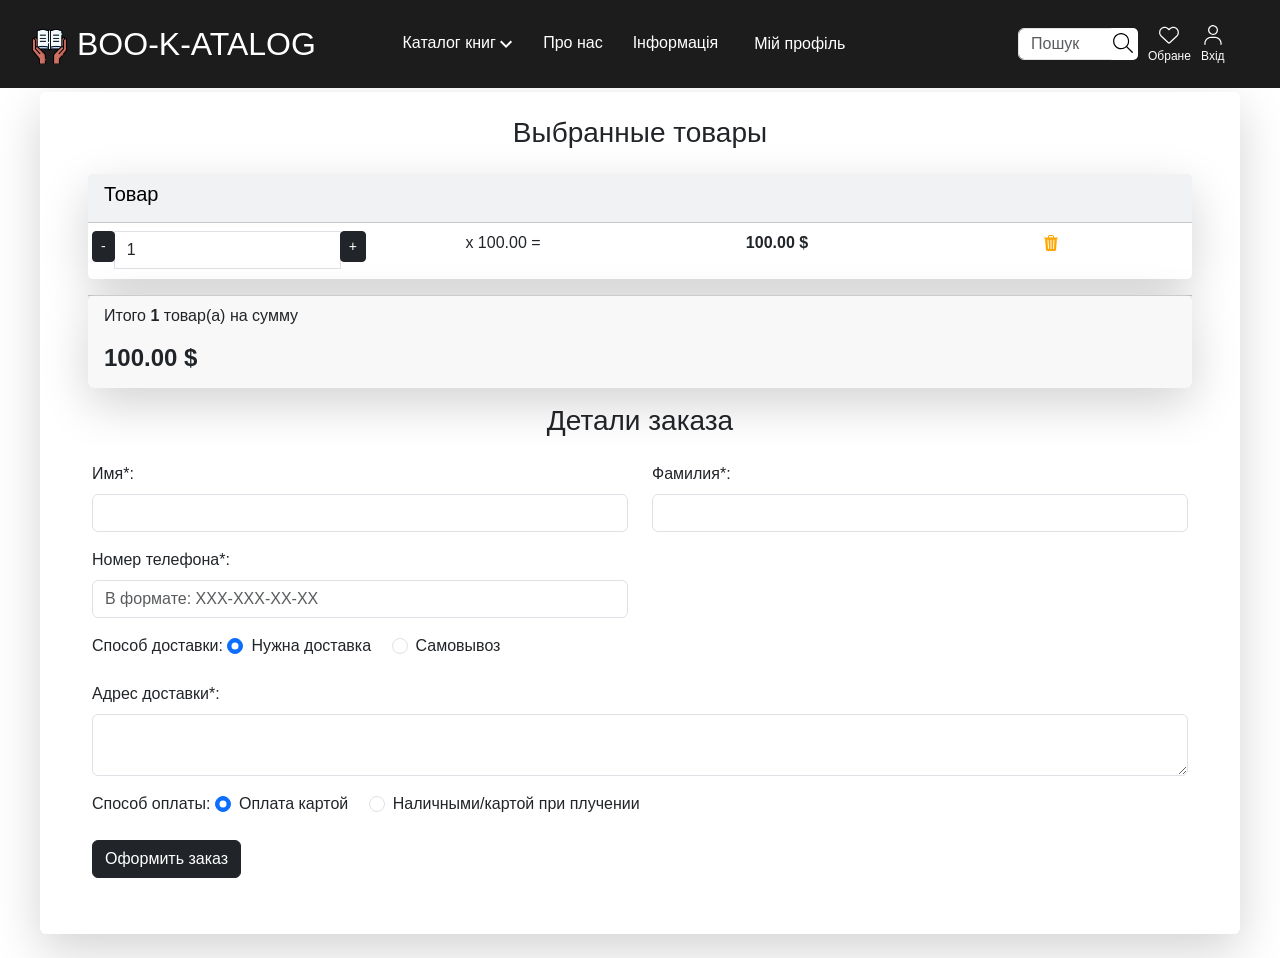
<file: create_order/create_order.html>
<!DOCTYPE html>
<html lang="uk">
<head>
    <meta charset="UTF-8">
    <meta name="viewport" content="width=device-width, initial-scale=1.0">
    <title>BOO-K-ATALOG</title>
    <link href="../bootstrap.css" rel="stylesheet"> 
    <link rel="stylesheet" href="../styles.css">
</head>
<body>
    <header class="header">         
        <div class="container container-header">
            <div class="header_logo">
                <a href="../catalog/catalog.html" class="header_logo_link"> 
                    <img src="../image/logo.png" alt="Інтернет-магазин книг - BOO-K-ATALOG" class="header_logo_img" data-language="logo_alt">BOO-K-ATALOG
                </a>
            </div>
            
            <div class="menu"> 
                <!-- Контейнер для кнопки та мега-меню -->
                <div class="catalog-wrapper has-megamenu">
                    <a href="../catalog/catalog.html" class="menu-link">
                        Каталог книг
                        <span class="menu_eventer_arrow fn_menu_drop" data-level="1">
                            <svg width="13" height="8" viewBox="0 0 13 8" fill="none" xmlns="http://www.w3.org/2000/svg">
                                <path fill="currentColor" fill-rule="evenodd" clip-rule="evenodd" d="M10.6389 0.600098L6.03886 5.2001L1.43886 0.600098L0.0388641 2.0001L6.03886 8.0001L12.0389 2.0001L10.6389 0.600098Z"></path>
                            </svg>
                        </span>
                    </a>
                    
                    <!-- Випадаюче мега-меню на всю ширину екрану -->
                    <div class="mega-menu">
                        <div class="mega-menu-container">
                            <div class="mega-col">
                                <a href="#" class="highlight">1+1=3</a>
                                <a href="#">Хіти продажів</a>
                                <a href="#">Новинки</a>
                                <a href="#">Передпродаж</a>
                            </div>
                            <div class="mega-col">
                                <h3>Художні книги</h3>
                                <a href="#">Українська література</a>
                                <a href="#">Романи про кохання</a>
                            </div>
                            <div class="mega-col">
                                <h3>Нон-фікшн</h3>
                                <a href="#">Світова історія</a>
                                <a href="#">Історія України</a>
                            </div>
                            <div class="mega-col">
                                <h3>Дитяча література</h3>
                                <a href="#">Книжки для найменших</a>
                            </div>
                        </div>
                    </div>
                </div> 
                
                <a href="" class="pro_nas">Про нас</a>
                <a href="" class="info">Інформація</a>
                <div class="dropdown">
                    <li>
                        <button class="btn-dropdown" type="button" data-bs-toggle="dropdown" aria-expanded="false">Мій профіль</button>
                        <ul class="dropdown-menu profile">
                            <li><a class="dropdown-item profile" href="../cart/cart.html">Корзина</a></li>
                            <li><a class="dropdown-item profile" href="../user/profile.html">Личный кабинет</a>
                            </li>
                            <li><a class="dropdown-item profile" href="#">Админ панель</a></li>
                            <li>
                                <hr class="dropdown-divider">
                            </li>
                            <li><a class="dropdown-item profile" href="#">Выйти</a></li>
                        </ul>
                            
                    </li>
                </div>
            </div>
            
            <div class="header_button">
                <div class="search-container">
                    <label for="exampleDataList" class="form-label"></label>
                    <input class="form-control control" list="datalistOptions" id="exampleDataList" placeholder="Пошук">
                    
                    <button class="search-container_button">
                        <svg width="24" height="24" viewBox="0 0 24 24" fill="none" xmlns="http://www.w3.org/2000/svg">
                        <path fill="currentColor" d="M21.7352 20.8599L16.2535 15.3782C17.4622 13.9681 18.1634 12.1434 18.1634 10.1406C18.1634 5.6894 14.5555 2.08273 10.1055 2.08273C5.65549 2.08273 2.08252 5.69056 2.08252 10.1406C2.08252 14.5906 5.68997 18.1984 10.1055 18.1984C12.1076 18.1984 13.9349 17.4639 15.3431 16.2556L20.8248 21.7373C20.9797 21.8555 21.1386 21.9174 21.2974 21.9174C21.4562 21.9174 21.6146 21.8569 21.7355 21.7358C21.9792 21.4952 21.9792 21.1 21.7352 20.8599ZM10.1404 16.9588C6.34776 16.9588 3.3222 13.8983 3.3222 10.1406C3.3222 6.38284 6.34776 3.3224 10.1404 3.3224C13.933 3.3224 16.9586 6.34797 16.9586 10.1406C16.9586 13.9332 13.8981 16.9588 10.1404 16.9588Z"></path>
                        </svg>
                    </button>
                </div>
                <a href="#" class="wishlist_button">
                    <svg width="24" height="24" viewBox="0 0 24 24" fill="none" xmlns="http://www.w3.org/2000/svg">
                        <path fill="currentColor" d="M11.965 5.80195L12.4299 5.33785C13.7277 4.073 15.5252 3.49733 17.2917 3.79136C19.9609 4.2361 21.9172 6.54575 21.9172 9.25366V9.47835C21.9172 11.086 21.2509 12.624 20.0732 13.7203L13.073 20.2557C12.7824 20.5269 12.3989 20.678 11.9999 20.678C11.6009 20.678 11.2173 20.5269 10.9268 20.2557L3.92614 13.7203C2.75 12.624 2.08252 11.086 2.08252 9.47835V9.25366C2.08252 6.54575 4.03965 4.2361 6.70804 3.79136C8.4397 3.49733 10.2721 4.073 11.535 5.33785L11.965 5.80195ZM11.965 7.55686L10.6595 6.21259C9.67937 5.23287 8.28087 4.78581 6.91336 5.01399C4.84117 5.35955 3.28732 7.15397 3.28732 9.25366V9.47835C3.28732 10.7451 3.84711 11.9499 4.77183 12.8138L11.7713 19.3492C11.8333 19.4073 11.9146 19.4383 11.965 19.4383C12.0851 19.4383 12.1665 19.4073 12.2284 19.3492L19.2287 12.8138C20.1507 11.9499 20.6776 10.7451 20.6776 9.47835V9.25366C20.6776 7.15397 19.159 5.35955 17.0864 5.01399C15.684 4.78581 14.3204 5.23287 13.3403 6.21259L11.965 7.55686Z"></path>
                    </svg>
                    <span>Обране</span>
                </a>
                <a href="../user/login.html" class="login_button">
                    <svg width="24" height="24" viewBox="0 0 24 24" fill="none" xmlns="http://www.w3.org/2000/svg">
                        <path fill="currentColor" d="M12.0002 12.0001C12.9809 12.0001 13.9396 11.7093 14.7551 11.1644C15.5705 10.6195 16.2061 9.8451 16.5814 8.93902C16.9567 8.03294 17.0549 7.03591 16.8636 6.07402C16.6722 5.11213 16.2 4.22858 15.5065 3.5351C14.813 2.84162 13.9295 2.36935 12.9676 2.17801C12.0057 1.98668 11.0087 2.08488 10.1026 2.46019C9.1965 2.8355 8.42206 3.47107 7.87719 4.28652C7.33233 5.10197 7.0415 6.06068 7.0415 7.04141C7.0415 8.35654 7.56393 9.6178 8.49387 10.5477C9.4238 11.4777 10.6851 12.0001 12.0002 12.0001ZM12.0002 3.3224C12.7357 3.3224 13.4548 3.54052 14.0664 3.94917C14.6779 4.35782 15.1546 4.93865 15.4361 5.61821C15.7176 6.29777 15.7912 7.04554 15.6477 7.76696C15.5042 8.48837 15.15 9.15104 14.6299 9.67115C14.1098 10.1913 13.4471 10.5455 12.7257 10.689C12.0043 10.8325 11.2565 10.7588 10.577 10.4773C9.89742 10.1958 9.31659 9.71917 8.90794 9.10758C8.49929 8.496 8.28117 7.77696 8.28117 7.04141C8.2822 6.05539 8.67435 5.11004 9.37158 4.41281C10.0688 3.71558 11.0142 3.32343 12.0002 3.3224Z"></path>
                        <path fill="currentColor" d="M20.6776 20.5726C20.6775 18.7921 19.9701 17.0845 18.7111 15.8255C17.4521 14.5665 15.7446 13.8592 13.9641 13.859H10.0359C8.25536 13.8592 6.54785 14.5666 5.28886 15.8256C4.02986 17.0846 3.32247 18.7921 3.32227 20.5726L3.32227 21.297C3.32227 21.4614 3.38757 21.6191 3.50381 21.7353C3.62005 21.8516 3.77771 21.9169 3.9421 21.9169C4.10649 21.9169 4.26415 21.8516 4.38039 21.7353C4.49663 21.6191 4.56194 21.4614 4.56194 21.297V20.5656C4.56581 17.5509 7.02039 15.0987 10.0359 15.0987H13.9602C16.9795 15.0987 19.4341 17.5509 19.438 20.5656V21.3068C19.438 21.4686 19.5022 21.6238 19.6166 21.7382C19.731 21.8526 19.8862 21.9169 20.048 21.9169H20.0676C20.1477 21.9169 20.227 21.9011 20.3011 21.8704C20.3751 21.8398 20.4423 21.7948 20.499 21.7382C20.5556 21.6815 20.6005 21.6143 20.6312 21.5403C20.6619 21.4663 20.6776 21.3869 20.6776 21.3068V20.5726Z"></path>
                    </svg>
                    <span>Вхід</span>
                </a>
            </div>
        </div>
    </header>
    

    <section>
        
        <!-- Контент -->
         
        <div class="container">
            <div class="row mt-1">
                <div class="col-lg-12">
                    <!-- Контент на странице -->
                    <div class=" bg-white p-4 mb-4 mx-2 rounded shadow-lg">
                        <div class="container">
                            <h3 class="text-center mb-4 text-dark">Выбранные товары</h3>
                            <div class="container" id="cart-items-container">
                                <!-- Разметка корзины -->
                                <div class="card mb-3 text-bg-light shadow-lg">
                                    <div class="card-header">
                                        <h5 class="card-title">Товар</h5>
                                    </div>
                                    <ul class="list-group list-group-flush">
                                        <li class="list-group-item">
                                            <div class="row text-center">
                                                <div class="col p-0">
                                                    <div class="input-group">
                                                        <span class="input-group-btn">
                                                            <button type="button" class="btn btn-dark btn-sm decrement"
                                                                data-cart-id="" data-cart-change-url="">-</button>
                                                        </span>
                                                        <input type="text" class="form-control number" value="1"
                                                            readonly>
                                                        <span class="input-group-btn">
                                                            <button type="button" class="btn btn-dark btn-sm increment"
                                                                data-cart-id="" data-cart-change-url="">+</button>
                                                        </span>
                                                    </div>
                                                </div>
                                                <div class="col p-0">
                                                    <p>x 100.00 = </p>
                                                </div>
                                                <div class="col p-0"><strong>100.00 $</strong></div>
                                                <div class="col p-0">
                                                    <a href="#" class="remove-from-cart" data-cart-id="">
                                                        <img class="mx-1" src="../deps/icons/trash3-fill.svg"
                                                            alt="Catalog Icon" width="16" height="16">
                                                    </a>
                                                </div>
                                            </div>
                                        </li>
                                    </ul>
                                </div>
                                <div class="card mb-3 shadow-lg">
                                    <div class="card-footer">
                                        <p class="float-left">Итого <strong>1</strong> товар(а) на сумму</p>
                                        <h4 class="float-left"><strong>100.00 $</strong></h4>
                                    </div>
                                </div>
                                <!-- Закончилась разметка корзины -->
                            </div>
                        </div>
                        <!-- Детали заказа -->
                        <div class="container">
                            <h3 class="text-center text-dark">Детали заказа</h3>
                            <div class="card mb-3">
                                <div class="card-body">
                                    <form>
                                        <div class="row">
                                            <div class="col-md-6 mb-3">
                                                <label for="id_first_name" class="form-label">Имя*:</label>
                                                <input type="text" class="form-control" id="id_first_name"
                                                    name="first_name" required>
                                            </div>
                                            <div class="col-md-6 mb-3">
                                                <label for="id_last_name" class="form-label">Фамилия*:</label>
                                                <input type="text" class="form-control" id="id_last_name" name="last_name" required>
                                            </div>
                                            <div class="col-md-6 mb-3">
                                                <label for="id_phone_number" class="form-label">Номер телефона*:</label>
                                                <input type="text" class="form-control" id="id_phone_number" name="phone_number"
                                                    placeholder="В формате: XXX-XXX-XX-XX"
                                                    required>
                                            </div>
                                            <div class="col-md-12 mb-3">
                                                <label for="delivery" class="form-label">Способ доставки: </label>
                                                <div class="form-check form-check-inline">
                                                    <input class="form-check-input" type="radio" name="requires_delivery"
                                                        id="id_requires_delivery" value="1" checked>
                                                    <label class="form-check-label" for="id_requires_delivery">Нужна
                                                        доставка</label>
                                                </div>
                                                <div class="form-check form-check-inline">
                                                    <input class="form-check-input" type="radio" name="requires_delivery"
                                                        id="id_requires_delivery" value="0">
                                                    <label class="form-check-label" for="id_requires_delivery">Самовывоз</label>
                                                </div>
                                            </div>
                                            <div class="mb-3" id="deliveryAddressField">
                                                <label for="id_delivery_address" class="form-label">Адрес
                                                    доставки*:</label>
                                                <textarea class="form-control" id="id_delivery_address"
                                                    name="delivery_address" rows="2"></textarea>
                                            </div>
                                            <div class="col-md-12 mb-3">
                                                <label class="form-label">Способ оплаты: </label>
                                                <div class="form-check form-check-inline">
                                                    <input class="form-check-input" type="radio" name="payment_on_get"
                                                        id="id_payment_on_get" value="0" checked>
                                                    <label class="form-check-label" for="id_payment_on_get">Оплата
                                                        картой</label>
                                                </div>
                                                <div class="form-check form-check-inline">
                                                    <input class="form-check-input" type="radio" name="payment_on_get"
                                                        id="id_payment_on_get" value="1">
                                                    <label class="form-check-label" for="id_payment_on_get">Наличными/картой
                                                        при плучении</label>
                                                </div>
                                            </div>
                                        </div>
                                        <button type="submit" class="btn btn-dark">Оформить заказ</button>
                                    </form>
                                </div>
                            </div>
                        </div>
                    </div>
                </div>
            </div>
        </div>
    </section>
    <script src="../deps/js/jquery/jquery-3.7.0.min.js"></script>
    <script src="../deps/js/jquery-events.js"></script>
    <script src="../deps/js/jquery-ajax.js"></script>
    <script src="../deps/js/bootstrap/bootstrap.bundle.min.js"></script>
</body>
</html>
</file>
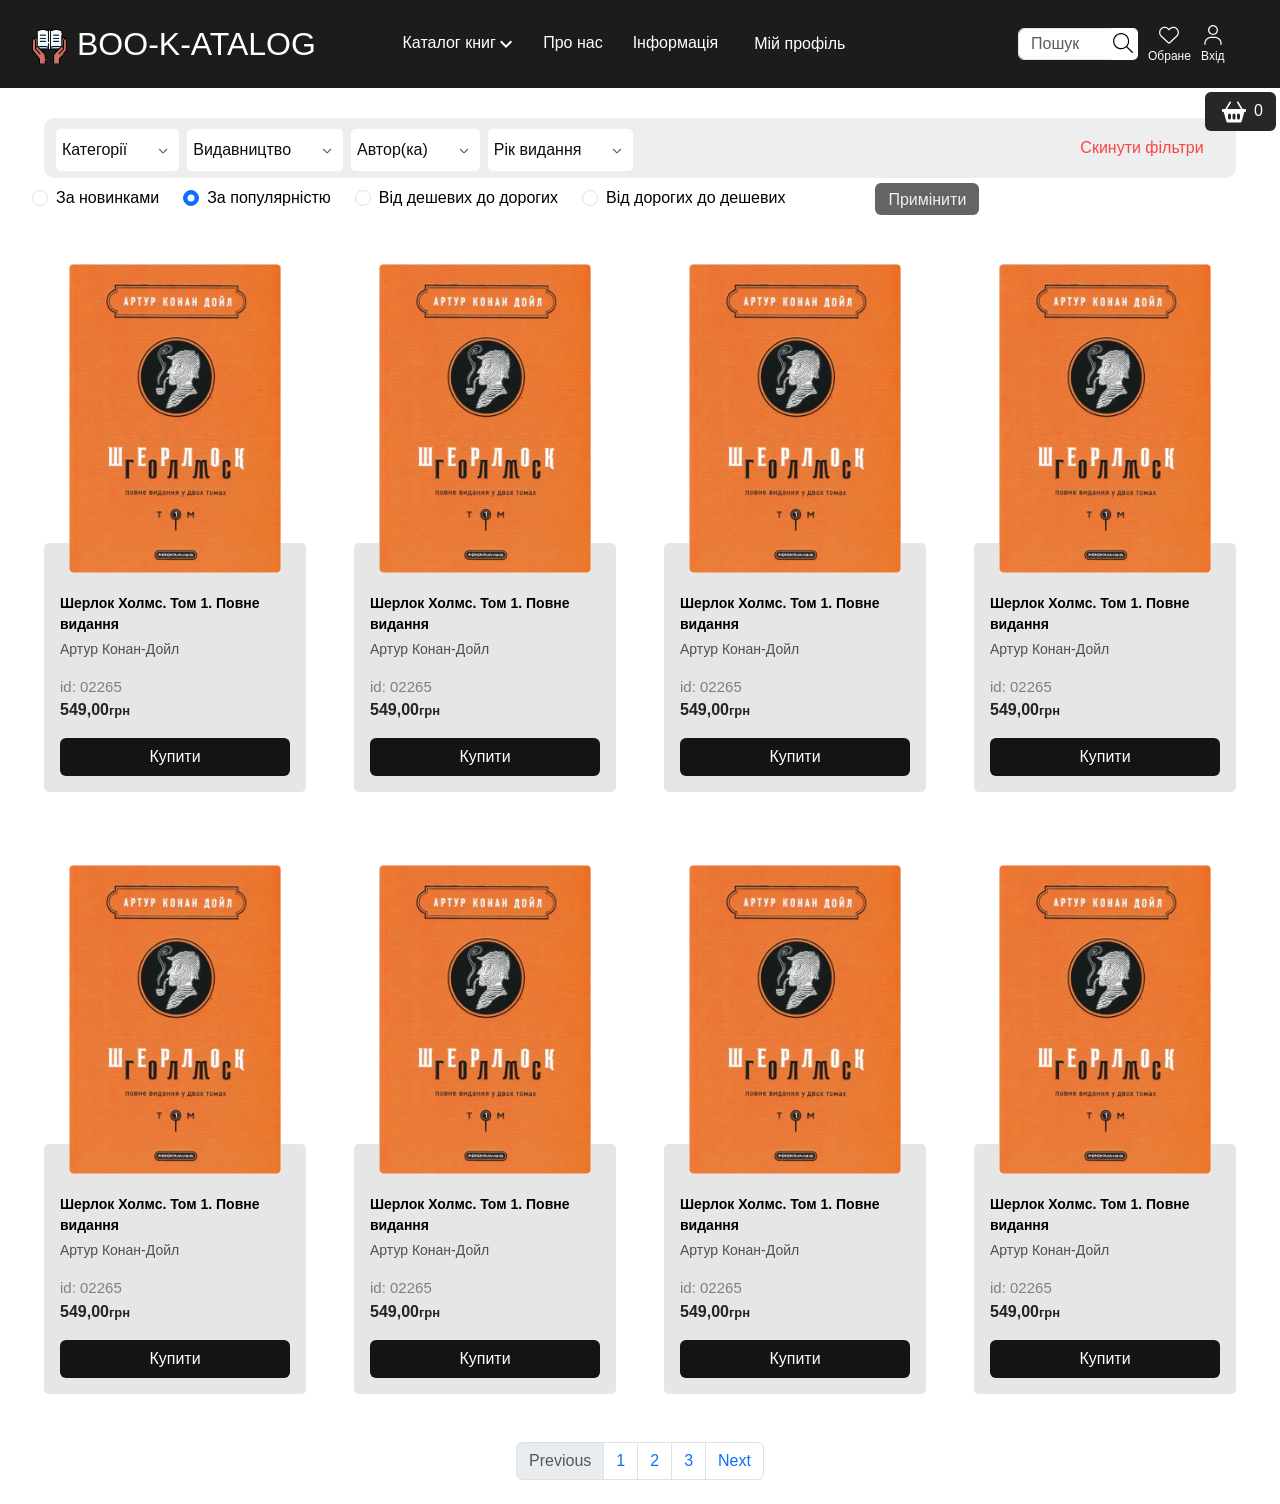
<file: goods/catalog.html>
<!DOCTYPE html>
<html lang="uk">
<head>
    <meta charset="UTF-8">
    <meta name="viewport" content="width=device-width, initial-scale=1.0">
    <title>BOO-K-ATALOG</title>
    <link href="../deps/css/bootstrap/bootstrap.css" rel="stylesheet"> 
    <link rel="stylesheet" href="../deps/css/styles.css">
</head>
<body>
    <header class="header">         
        <div class="container container-header container-md">
            <div class="header_logo">
                <a href="../index.html" class="header_logo_link"> 
                    <img src="../deps/image/logo.png" alt="Інтернет-магазин книг - BOO-K-ATALOG" class="header_logo_img" data-language="logo_alt">BOO-K-ATALOG
                </a>
            </div>
            
            <div class="menu"> 
                <!-- Контейнер для кнопки та мега-меню -->
                <div class="catalog-wrapper has-megamenu">
                    <a href="#" class="menu-link">
                        Каталог книг
                        <span class="menu_eventer_arrow fn_menu_drop" data-level="1">
                            <svg width="13" height="8" viewBox="0 0 13 8" fill="none" xmlns="http://www.w3.org/2000/svg">
                                <path fill="currentColor" fill-rule="evenodd" clip-rule="evenodd" d="M10.6389 0.600098L6.03886 5.2001L1.43886 0.600098L0.0388641 2.0001L6.03886 8.0001L12.0389 2.0001L10.6389 0.600098Z"></path>
                            </svg>
                        </span>
                    </a>
                    
                    <!-- Випадаюче мега-меню на всю ширину екрану -->
                    <div class="mega-menu">
                        <div class="mega-menu-container">
                            <div class="mega-col">
                                <a href="#" class="highlight">1+1=3</a>
                                <a href="#">Хіти продажів</a>
                                <a href="#">Новинки</a>
                                <a href="#">Передпродаж</a>
                            </div>
                            <div class="mega-col">
                                <h3>Художні книги</h3>
                                <a href="#">Українська література</a>
                                <a href="#">Романи про кохання</a>
                            </div>
                            <div class="mega-col">
                                <h3>Нон-фікшн</h3>
                                <a href="#">Світова історія</a>
                                <a href="#">Історія України</a>
                            </div>
                            <div class="mega-col">
                                <h3>Дитяча література</h3>
                                <a href="#">Книжки для найменших</a>
                            </div>
                        </div>
                    </div>
                </div> 
                
                <a href="" class="pro_nas">Про нас</a>
                <a href="" class="info">Інформація</a>
                <div class="dropdown">
                    <li>
                        <button class="btn-dropdown" type="button" data-bs-toggle="dropdown" aria-expanded="false">Мій профіль</button>
                        <ul class="dropdown-menu profile">
                            <li><a class="dropdown-item profile" href="../carts/cart.html">Корзина</a></li>
                            <li><a class="dropdown-item profile" href="../users/profile.html">Личный кабинет</a>
                            </li>
                            <li><a class="dropdown-item profile" href="#">Админ панель</a></li>
                            <li>
                                <hr class="dropdown-divider">
                            </li>
                            <li><a class="dropdown-item profile" href="#">Выйти</a></li>
                        </ul>
                            
                    </li>
                </div>
            </div>
            
            <div class="header_button">
                <div class="search-container">
                    <label for="exampleDataList" class="form-label"></label>
                    <input class="form-control control" list="datalistOptions" id="exampleDataList" placeholder="Пошук">
                    
                    <button class="search-container_button">
                        <svg width="24" height="24" viewBox="0 0 24 24" fill="none" xmlns="http://www.w3.org/2000/svg">
                        <path fill="currentColor" d="M21.7352 20.8599L16.2535 15.3782C17.4622 13.9681 18.1634 12.1434 18.1634 10.1406C18.1634 5.6894 14.5555 2.08273 10.1055 2.08273C5.65549 2.08273 2.08252 5.69056 2.08252 10.1406C2.08252 14.5906 5.68997 18.1984 10.1055 18.1984C12.1076 18.1984 13.9349 17.4639 15.3431 16.2556L20.8248 21.7373C20.9797 21.8555 21.1386 21.9174 21.2974 21.9174C21.4562 21.9174 21.6146 21.8569 21.7355 21.7358C21.9792 21.4952 21.9792 21.1 21.7352 20.8599ZM10.1404 16.9588C6.34776 16.9588 3.3222 13.8983 3.3222 10.1406C3.3222 6.38284 6.34776 3.3224 10.1404 3.3224C13.933 3.3224 16.9586 6.34797 16.9586 10.1406C16.9586 13.9332 13.8981 16.9588 10.1404 16.9588Z"></path>
                        </svg>
                    </button>
                </div>
                <a href="#" class="wishlist_button">
                    <svg width="24" height="24" viewBox="0 0 24 24" fill="none" xmlns="http://www.w3.org/2000/svg">
                        <path fill="currentColor" d="M11.965 5.80195L12.4299 5.33785C13.7277 4.073 15.5252 3.49733 17.2917 3.79136C19.9609 4.2361 21.9172 6.54575 21.9172 9.25366V9.47835C21.9172 11.086 21.2509 12.624 20.0732 13.7203L13.073 20.2557C12.7824 20.5269 12.3989 20.678 11.9999 20.678C11.6009 20.678 11.2173 20.5269 10.9268 20.2557L3.92614 13.7203C2.75 12.624 2.08252 11.086 2.08252 9.47835V9.25366C2.08252 6.54575 4.03965 4.2361 6.70804 3.79136C8.4397 3.49733 10.2721 4.073 11.535 5.33785L11.965 5.80195ZM11.965 7.55686L10.6595 6.21259C9.67937 5.23287 8.28087 4.78581 6.91336 5.01399C4.84117 5.35955 3.28732 7.15397 3.28732 9.25366V9.47835C3.28732 10.7451 3.84711 11.9499 4.77183 12.8138L11.7713 19.3492C11.8333 19.4073 11.9146 19.4383 11.965 19.4383C12.0851 19.4383 12.1665 19.4073 12.2284 19.3492L19.2287 12.8138C20.1507 11.9499 20.6776 10.7451 20.6776 9.47835V9.25366C20.6776 7.15397 19.159 5.35955 17.0864 5.01399C15.684 4.78581 14.3204 5.23287 13.3403 6.21259L11.965 7.55686Z"></path>
                    </svg>
                    <span>Обране</span>
                </a>
                <a href="../users/login.html" class="login_button">
                    <svg width="24" height="24" viewBox="0 0 24 24" fill="none" xmlns="http://www.w3.org/2000/svg">
                        <path fill="currentColor" d="M12.0002 12.0001C12.9809 12.0001 13.9396 11.7093 14.7551 11.1644C15.5705 10.6195 16.2061 9.8451 16.5814 8.93902C16.9567 8.03294 17.0549 7.03591 16.8636 6.07402C16.6722 5.11213 16.2 4.22858 15.5065 3.5351C14.813 2.84162 13.9295 2.36935 12.9676 2.17801C12.0057 1.98668 11.0087 2.08488 10.1026 2.46019C9.1965 2.8355 8.42206 3.47107 7.87719 4.28652C7.33233 5.10197 7.0415 6.06068 7.0415 7.04141C7.0415 8.35654 7.56393 9.6178 8.49387 10.5477C9.4238 11.4777 10.6851 12.0001 12.0002 12.0001ZM12.0002 3.3224C12.7357 3.3224 13.4548 3.54052 14.0664 3.94917C14.6779 4.35782 15.1546 4.93865 15.4361 5.61821C15.7176 6.29777 15.7912 7.04554 15.6477 7.76696C15.5042 8.48837 15.15 9.15104 14.6299 9.67115C14.1098 10.1913 13.4471 10.5455 12.7257 10.689C12.0043 10.8325 11.2565 10.7588 10.577 10.4773C9.89742 10.1958 9.31659 9.71917 8.90794 9.10758C8.49929 8.496 8.28117 7.77696 8.28117 7.04141C8.2822 6.05539 8.67435 5.11004 9.37158 4.41281C10.0688 3.71558 11.0142 3.32343 12.0002 3.3224Z"></path>
                        <path fill="currentColor" d="M20.6776 20.5726C20.6775 18.7921 19.9701 17.0845 18.7111 15.8255C17.4521 14.5665 15.7446 13.8592 13.9641 13.859H10.0359C8.25536 13.8592 6.54785 14.5666 5.28886 15.8256C4.02986 17.0846 3.32247 18.7921 3.32227 20.5726L3.32227 21.297C3.32227 21.4614 3.38757 21.6191 3.50381 21.7353C3.62005 21.8516 3.77771 21.9169 3.9421 21.9169C4.10649 21.9169 4.26415 21.8516 4.38039 21.7353C4.49663 21.6191 4.56194 21.4614 4.56194 21.297V20.5656C4.56581 17.5509 7.02039 15.0987 10.0359 15.0987H13.9602C16.9795 15.0987 19.4341 17.5509 19.438 20.5656V21.3068C19.438 21.4686 19.5022 21.6238 19.6166 21.7382C19.731 21.8526 19.8862 21.9169 20.048 21.9169H20.0676C20.1477 21.9169 20.227 21.9011 20.3011 21.8704C20.3751 21.8398 20.4423 21.7948 20.499 21.7382C20.5556 21.6815 20.6005 21.6143 20.6312 21.5403C20.6619 21.4663 20.6776 21.3869 20.6776 21.3068V20.5726Z"></path>
                    </svg>
                    <span>Вхід</span>
                </a>
            </div>
        </div>
    </header>
    
    <div class="container dropdown">
        <div class="d-flex gap-2 mt-1">
            <div class="dropdown">
                <button class="custom-dropdown-btn" type="button" data-bs-toggle="dropdown" aria-expanded="false">
                    Категорії<img src="../deps/image/arrow_down.png" alt="Стрілка вниз" class="dropdown_arrow"> 
                </button> 
                <ul class="dropdown-menu"> 
                    <li><a class="dropdown-item" href="#">Каталог книг</a>
                    </li> <li><a class="dropdown-item" href="#">Нон-фікшн</a>
                    </li> <li><a class="dropdown-item" href="#">Художні книги</a></li> 
                    <li><a class="dropdown-item" href="#">Дитяча література</a></li> 
                    <li><a class="dropdown-item" href="#">Підліткова література</a></li> 
                    <li><a class="dropdown-item" href="#">Хіт продажів</a></li> 
                    <li><a class="dropdown-item" href="#">Психологія</a></li> 
                    <li><a class="dropdown-item" href="#">IT</a></li> 
                </ul> 
            </div>

            <div class="dropdown">
                <button class="custom-dropdown-btn" type="button" data-bs-toggle="dropdown" aria-expanded="false">
                    Видавництво<img src="../deps/image/arrow_down.png" alt="Стрілка вниз" class="dropdown_arrow">
                </button>
                <ul class="dropdown-menu">
                    <li><a class="dropdown-item" href="#">А-БА-БА-ГA-ЛА-МА-ГA</a></li>
                    <li><a class="dropdown-item" href="#">Віват</a></li>
                    <li><a class="dropdown-item" href="#">Лабораторія</a></li>
                    <li><a class="dropdown-item" href="#">Видавництво Старого Лева</a></li>
                </ul>
            </div>

            <div class="dropdown">
                <button class="custom-dropdown-btn" type="button" data-bs-toggle="dropdown" aria-expanded="false">
                    Автор(ка)<img src="../deps/image/arrow_down.png" alt="Стрілка вниз" class="dropdown_arrow">
                </button>
                <ul class="dropdown-menu">
                    <li><a class="dropdown-item" href="#">Артур Конан-Дойл</a></li>
                    <li><a class="dropdown-item" href="#">Аґата Крісті</a></li>
                    <li><a class="dropdown-item" href="#">Тарас Шевченко</a></li>
                    <li><a class="dropdown-item" href="#">Вікторія Фещук</a></li>
                    <li><a class="dropdown-item" href="#">Ентоні Бівор</a></li>
                    <li><a class="dropdown-item" href="#">Владислав Шпільман</a></li>
                    <li><a class="dropdown-item" href="#">Олена Пшенична</a></li>
                    <li><a class="dropdown-item" href="#">Софія Мокій</a></li>
                </ul>
            </div>
                        <div class="dropdown">
                <button class="custom-dropdown-btn" type="button" data-bs-toggle="dropdown" aria-expanded="false">
                    Рік видання<img src="../deps/image/arrow_down.png" alt="Стрілка вниз" class="dropdown_arrow">
                </button>
                <ul class="dropdown-menu">
                    <li><a class="dropdown-item item" href="#">2026</a></li>
                    <li><a class="dropdown-item item" href="#">2025</a></li>
                    <li><a class="dropdown-item item" href="#">2024</a></li>
                    <li><a class="dropdown-item item" href="#">2023</a></li>
                    <li><a class="dropdown-item item" href="#">2022</a></li>
                    <li><a class="dropdown-item item" href="#">2021</a></li>
                    <li><a class="dropdown-item item" href="#">2020</a></li>
                    <li><a class="dropdown-item item" href="#">2019</a></li>
                    <li><a class="dropdown-item item" href="#">2018</a></li>
                    <li><a class="dropdown-item item" href="#">2017</a></li>
                    <li><a class="dropdown-item item" href="#">2016</a></li>
                    <li><a class="dropdown-item item" href="#">2015</a></li>  
                    <li><a class="dropdown-item item" href="#">2014</a></li>
                    <li><a class="dropdown-item item" href="#">2013</a></li>
                    <li><a class="dropdown-item item" href="#">2012</a></li>
                    <li><a class="dropdown-item item" href="#">2011</a></li>
                </ul>
            </div>
        </div>
        <div class="reset_filter">
            <button class="btn_reset_filter" type="button">Скинути фільтри</button>
        </div>
    </div>
    <div class="container filtr">
        <div class="d-flex gap-4 mt-2">
            <div class="form-check text-black">
                <input class="form-check-input" type="radio" name="order_by" id="flexRadioDefault1" value="default" checked>
                <label class="form-check-label" for="flexRadioDefault1">
                    За новинками
                </label>
            </div>
            <div class="form-check text-black">
                <input class="form-check-input" type="radio" name="order_by" id="flexRadioDefault2" value="default" checked>
                <label class="form-check-label" for="flexRadioDefault2">
                    За популярністю
            </label>
            </div>
            <div class="form-check text-black">
                <input class="form-check-input" type="radio" name="order_by" id="flexRadioDefault3" value="price">
                <label class="form-check-label" for="flexRadioDefault3">
                    Від дешевих до дорогих
                </label>
            </div>
            <div class="form-check text-black">
                <input class="form-check-input" type="radio" name="order_by" id="flexRadioDefault4" value="-price">
                <label class="form-check-label" for="flexRadioDefault4">
                    Від дорогих до дешевих
                </label>
            </div>
                               
        </div>
        <button type="submit" class="btn primenit">Примінити</button>
    </div>
    <div class="container corzina">
            <!-- Каталог и корзина с фиксированным расположением на странице -->
            <div class="row catalog-btn">
                <!-- Каталог -->
            
                <!-- Значек корзины, вызывает модальное окно -->
                        <a href="../carts/cart.html">
                            <button type="button" class="btn corzina_btn" id="modalButton" aria-expanded="false">
                                <img class="mx-1" src="../deps/icons/basket2-fill.svg" alt="Catalog Icon" width="24"
                                height="24">
                                <span>0</span>
                            </button>
                        </a>
                    
                
                <!-- Разметка модального окна корзины -->
                <div class="modal fade" id="exampleModal" tabindex="-1" aria-labelledby="exampleModalLabel"
                    aria-hidden="true">
                    <div class="modal-dialog modal-dialog-scrollable">
                        <div class="modal-content">
                            <div class="modal-header">
                                <button type="button" class="btn-close" data-bs-dismiss="modal"
                                    aria-label="Close"></button>
                            </div>
                            <div class="modal-body">
                                <h3 class="text-center mb-4">Корзина</h3>
                                <div class="container" id="cart-items-container">
                                    <!-- Разметка корзины -->
                                    <div class="card mb-3 text-bg-light shadow-lg">
                                        <div class="card-header">
                                            <h5 class="card-title">Товар</h5>
                                        </div>
                                        <ul class="list-group list-group-flush">
                                            <li class="list-group-item">
                                                <div class="row text-center">
                                                    <div class="col p-0">
                                                        <div class="input-group">
                                                            <span class="input-group-btn">
                                                                <button type="button" class="btn btn-dark btn-sm decrement"
                                                                    data-cart-id="" data-cart-change-url="">-</button>
                                                            </span>
                                                            <input type="text" class="form-control number" value="1"
                                                                readonly>
                                                            <span class="input-group-btn">
                                                                <button type="button" class="btn btn-dark btn-sm increment"
                                                                    data-cart-id="" data-cart-change-url="">+</button>
                                                            </span>
                                                        </div>
                                                    </div>
                                                    <div class="col p-0">
                                                        <p>x 100.00 = </p>
                                                    </div>
                                                    <div class="col p-0"><strong>100.00 $</strong></div>
                                                    <div class="col p-0">
                                                        <a href="#" class="remove-from-cart" data-cart-id="">
                                                            <img class="mx-1" src="../deps/icons/trash3-fill.svg"
                                                                alt="Catalog Icon" width="16" height="16">
                                                        </a>
                                                    </div>
                                                </div>
                                            </li>
                                        </ul>
                                    </div>
                                    <div class="card mb-3 shadow-lg">
                                        <div class="card-footer">
                                            <p class="float-left">Итого <strong>1</strong> товар(а) на сумму</p>
                                            <h4 class="float-left"><strong>100.00 $</strong></h4>
                                        </div>
                                    </div>
                                    <!-- Закончилась разметка корзины -->
                                </div>
                                <a class="btn btn-dark" href="../orders/create_order.html">
                                    Оформить заказ
                                </a>
                            </div>
                        </div>
                    </div>
                </div>
                <!-- Закончилась разметка модального окна -->
            </div>
    </div>
    <section>
        
        <!-- Контент -->
        <div class="container mt-0">
            <div class="row mt-0">
                
                <div class="col-lg-12">
                    <!-- Контент на странице -->
                    <div class="row">
                        <!-- Форма фильтров -->
                        
                        <!-- Карта товара -->
                        <div class="col-lg-3 col-md-4 col-6 top-card">
                            <div class="card rounded">
                                <div class="card_image">
                                    <a href="../goods/product.html"><img src="../deps/image/artur_conan/sherlok_holms.png" class="card-image image" alt="..."></a>
                                </div>
                                <div class="card-body body">
                                    <a href="../goods/product.html" class="card_title">
                                        <p class="card-text bold">Шерлок Холмс. Том 1. Повне видання</p>
                                    </a>
                                    <p class="author">Артур Конан-Дойл</p>
                                    <p class="product_id id">id: 02265</p>
                                    <div class="d-flex flex-column">
                                        <p class="product-price"><strong>549,00<span class="grn">грн</span></strong></p>
                                        <!-- <p><strong>100.00 $</strong></p> -->
                                        <a href="#" class="btn add-cart">
                                            Купити
                                        </a>
                                    </div>
                                </div>
                            </div>
                        </div>
                        <div class="col-lg-3 col-md-4 col-6 top-card">
                            <div class="card rounded">
                                <div class="card_image">
                                    <a href="#"><img src="../deps/image/artur_conan/sherlok_holms.png" class="card-image image" alt="..."></a>
                                </div>
                                <div class="card-body body">
                                    <a href="#" class="card_title">
                                        <p class="card-text bold">Шерлок Холмс. Том 1. Повне видання</p>
                                    </a>
                                    <p class="author">Артур Конан-Дойл</p>
                                    <p class="product_id id">id: 02265</p>
                                    <div class="d-flex flex-column">
                                        <p class="product-price"><strong>549,00<span class="grn">грн</span></strong></p>
                                        <!-- <p><strong>100.00 $</strong></p> -->
                                        <a href="#" class="btn add-cart">
                                            Купити
                                        </a>
                                    </div>
                                </div>
                            </div>
                        </div>
                        <div class="col-lg-3 col-md-4 col-6 top-card">
                            <div class="card rounded">
                                <div class="card_image">
                                    <a href="#"><img src="../deps/image/artur_conan/sherlok_holms.png" class="card-image image" alt="..."></a>
                                </div>
                                <div class="card-body body">
                                    <a href="#" class="card_title">
                                        <p class="card-text bold">Шерлок Холмс. Том 1. Повне видання</p>
                                    </a>
                                    <p class="author">Артур Конан-Дойл</p>
                                    <p class="product_id id">id: 02265</p>
                                    <div class="d-flex flex-column">
                                        <p class="product-price"><strong>549,00<span class="grn">грн</span></strong></p>
                                        <!-- <p><strong>100.00 $</strong></p> -->
                                        <a href="#" class="btn add-cart">
                                            Купити
                                        </a>
                                    </div>
                                </div>
                            </div>
                        </div>
                        <div class="col-lg-3 col-md-4 col-6 top-card">
                            <div class="card rounded">
                                <div class="card_image">
                                    <a href="#"><img src="../deps/image/artur_conan/sherlok_holms.png" class="card-image image" alt="..."></a>
                                </div>
                                <div class="card-body body">
                                    <a href="#" class="card_title">
                                        <p class="card-text bold">Шерлок Холмс. Том 1. Повне видання</p>
                                    </a>
                                    <p class="author">Артур Конан-Дойл</p>
                                    <p class="product_id id">id: 02265</p>
                                    <div class="d-flex flex-column">
                                        <p class="product-price"><strong>549,00<span class="grn">грн</span></strong></p>
                                        <!-- <p><strong>100.00 $</strong></p> -->
                                        <a href="#" class="btn add-cart">
                                            Купити
                                        </a>
                                    </div>
                                </div>
                            </div>
                        </div>
                        <div class="col-lg-3 col-md-4 col-6 top-card">
                            <div class="card rounded">
                                <div class="card_image">
                                    <a href="#"><img src="../deps/image/artur_conan/sherlok_holms.png" class="card-image image" alt="..."></a>
                                </div>
                                <div class="card-body body">
                                    <a href="#" class="card_title">
                                        <p class="card-text bold">Шерлок Холмс. Том 1. Повне видання</p>
                                    </a>
                                    <p class="author">Артур Конан-Дойл</p>
                                    <p class="product_id id">id: 02265</p>
                                    <div class="d-flex flex-column">
                                        <p class="product-price"><strong>549,00<span class="grn">грн</span></strong></p>
                                        <!-- <p><strong>100.00 $</strong></p> -->
                                        <a href="#" class="btn add-cart">
                                            Купити
                                        </a>
                                    </div>
                                </div>
                            </div>
                        </div>
                        <div class="col-lg-3 col-md-4 col-6 top-card">
                            <div class="card rounded">
                                <div class="card_image">
                                    <a href="#"><img src="../deps/image/artur_conan/sherlok_holms.png" class="card-image image" alt="..."></a>
                                </div>
                                <div class="card-body body">
                                    <a href="#" class="card_title">
                                        <p class="card-text bold">Шерлок Холмс. Том 1. Повне видання</p>
                                    </a>
                                    <p class="author">Артур Конан-Дойл</p>
                                    <p class="product_id id">id: 02265</p>
                                    <div class="d-flex flex-column">
                                        <p class="product-price"><strong>549,00<span class="grn">грн</span></strong></p>
                                        <!-- <p><strong>100.00 $</strong></p> -->
                                        <a href="#" class="btn add-cart">
                                            Купити
                                        </a>
                                    </div>
                                </div>
                            </div>
                        </div>
                        <div class="col-lg-3 col-md-4 col-6 top-card">
                            <div class="card rounded">
                                <div class="card_image">
                                    <a href="#"><img src="../deps/image/artur_conan/sherlok_holms.png" class="card-image image" alt="..."></a>
                                </div>
                                <div class="card-body body">
                                    <a href="#" class="card_title">
                                        <p class="card-text bold">Шерлок Холмс. Том 1. Повне видання</p>
                                    </a>
                                    <p class="author">Артур Конан-Дойл</p>
                                    <p class="product_id id">id: 02265</p>
                                    <div class="d-flex flex-column">
                                        <p class="product-price"><strong>549,00<span class="grn">грн</span></strong></p>
                                        <!-- <p><strong>100.00 $</strong></p> -->
                                        <a href="#" class="btn add-cart">
                                            Купити
                                        </a>
                                    </div>
                                </div>
                            </div>
                        </div>
                        <div class="col-lg-3 col-md-4 col-6 top-card">
                            <div class="card rounded">
                                <div class="card_image">
                                    <a href="#"><img src="../deps/image/artur_conan/sherlok_holms.png" class="card-image image" alt="..."></a>
                                </div>
                                <div class="card-body body">
                                    <a href="#" class="card_title">
                                        <p class="card-text bold">Шерлок Холмс. Том 1. Повне видання</p>
                                    </a>
                                    <p class="author">Артур Конан-Дойл</p>
                                    <p class="product_id id">id: 02265</p>
                                    <div class="d-flex flex-column">
                                        <p class="product-price"><strong>549,00<span class="grn">грн</span></strong></p>
                                        <!-- <p><strong>100.00 $</strong></p> -->
                                        <a href="#" class="btn add-cart">
                                            Купити
                                        </a>
                                    </div>
                                </div>
                            </div>
                        </div>
                        
                        
                        
                        <nav aria-label="Page navigation example">
                        <ul class="pagination justify-content-center my-4">
                            <div class="d-flex">
                                <li class="page-item disabled">
                                  <a class="page-link">Previous</a>
                                </li>
                                <li class="page-item"><a class="page-link" href="#">1</a></li>
                                <li class="page-item"><a class="page-link" href="#">2</a></li>
                                <li class="page-item"><a class="page-link" href="#">3</a></li>
                                <li class="page-item">
                                  <a class="page-link" href="#">Next</a>
                                </li>
                            </div>
                        </ul>
                    </nav>
                </div>
            </div>
        </div>
    </section>
    <script src="../deps/js/jquery/jquery-3.7.0.min.js"></script>
    <script src="../deps/js/jquery-events.js"></script>
    <script src="../deps/js/jquery-ajax.js"></script>
    <script src="../deps/js/bootstrap/bootstrap.bundle.min.js"></script>
</body>
</html>
</file>
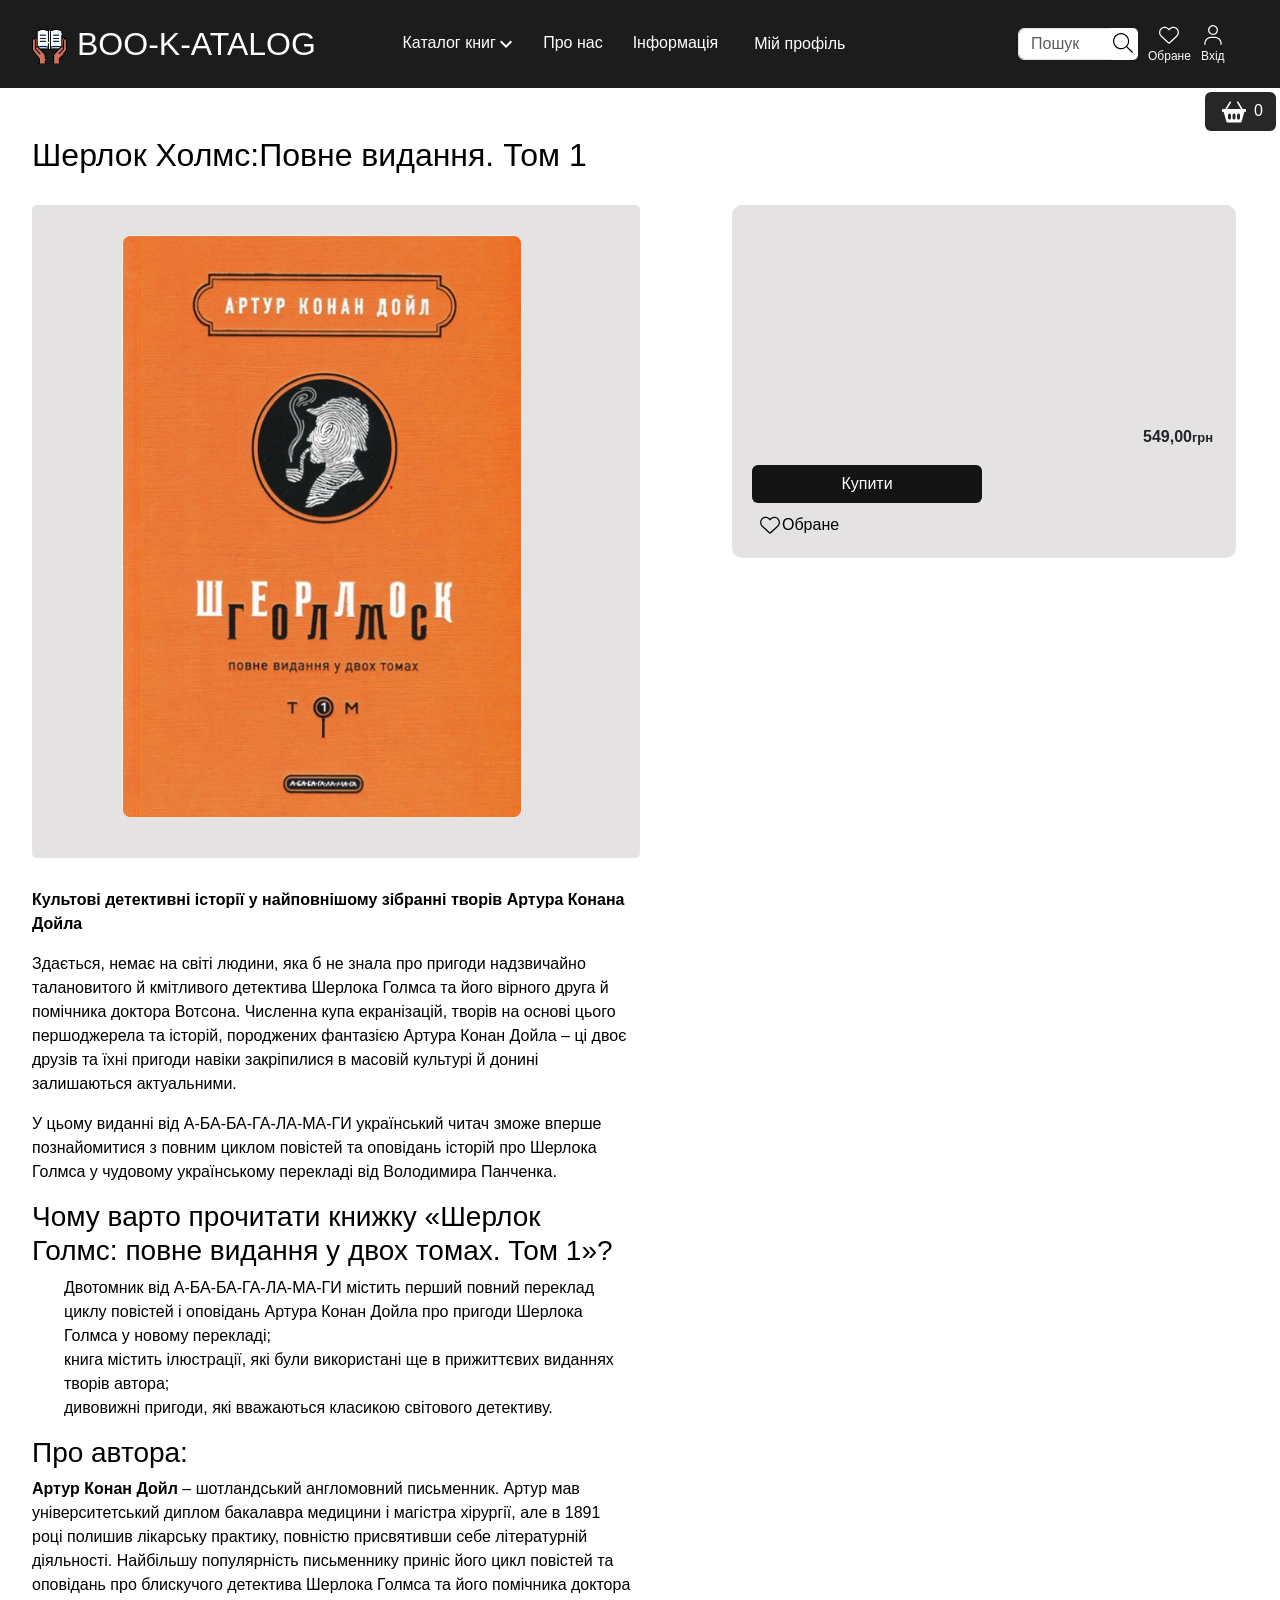
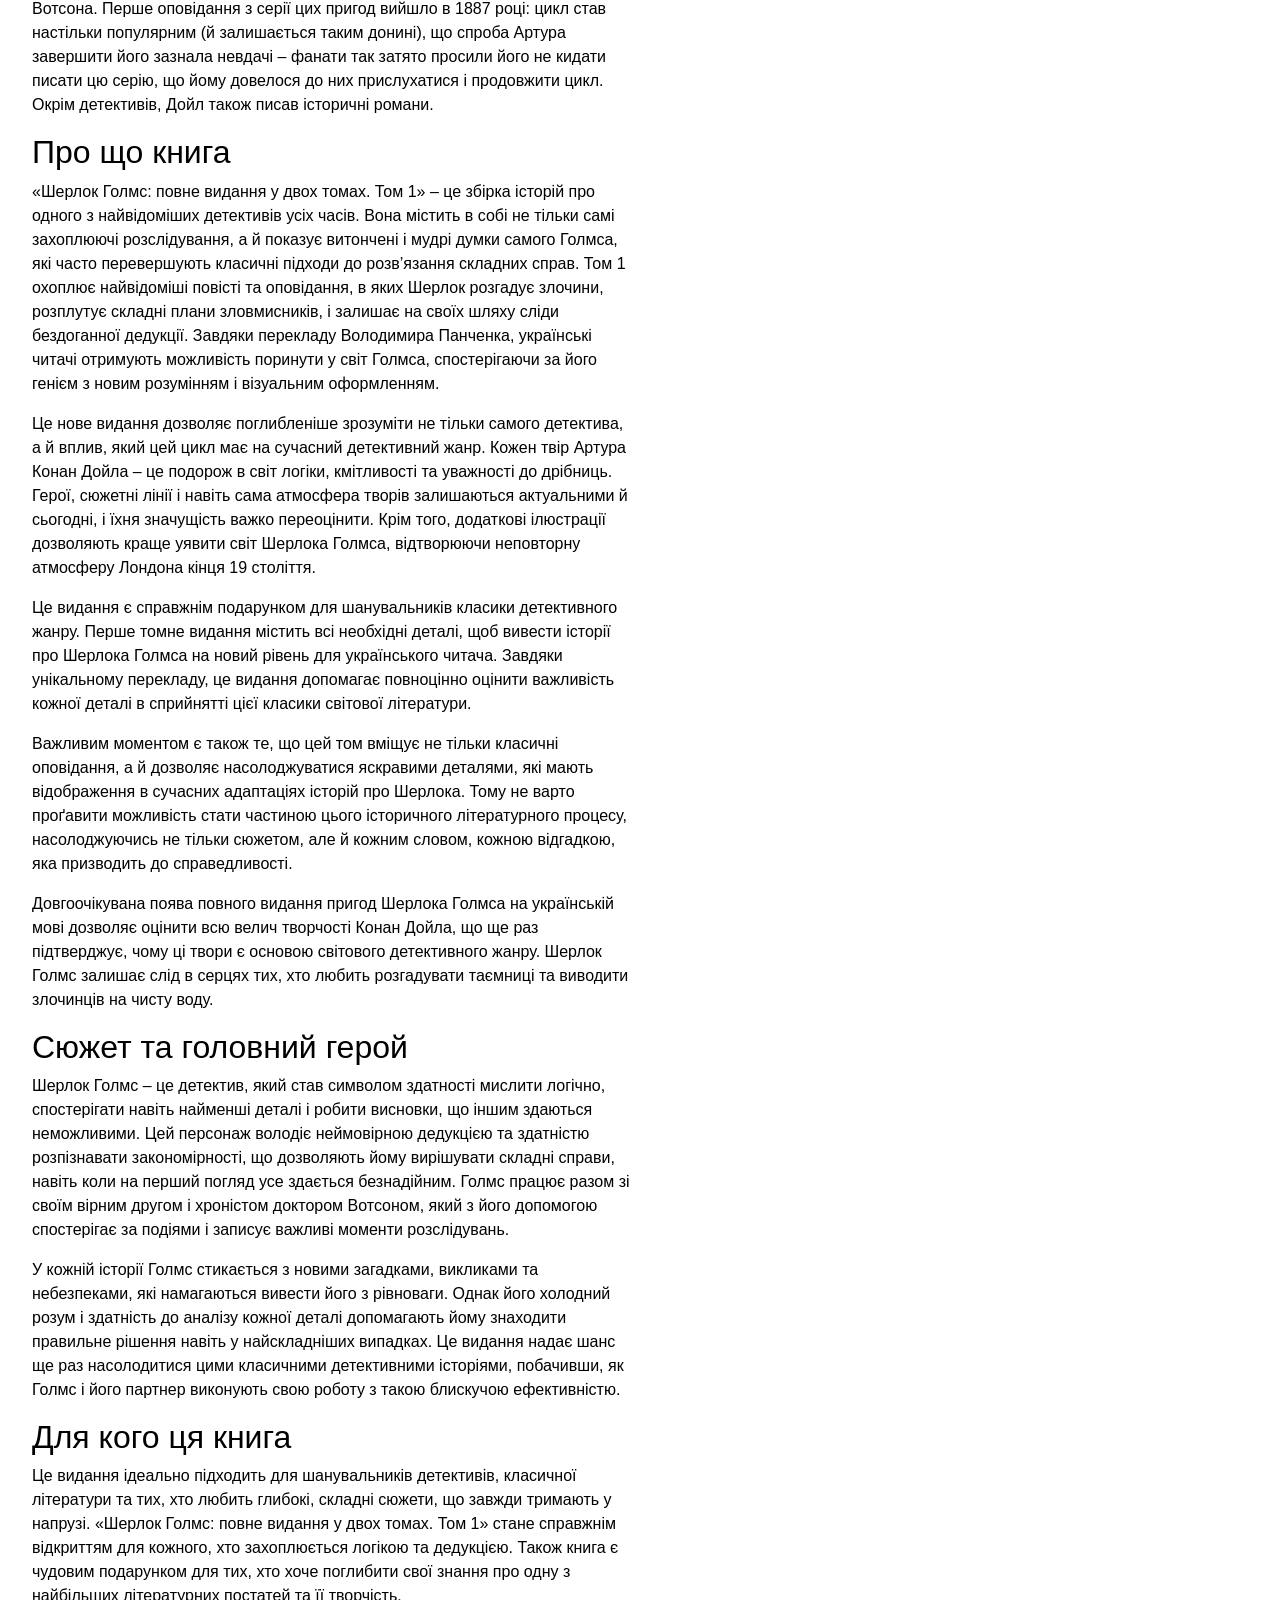
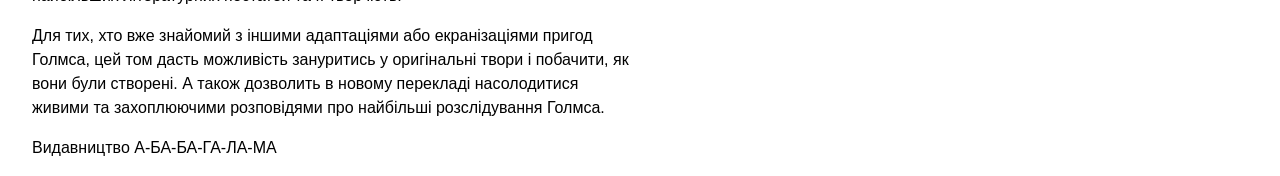
<file: goods/product.html>
<!DOCTYPE html>
<html lang="uk">
<head>
    <meta charset="UTF-8">
    <meta name="viewport" content="width=device-width, initial-scale=1.0">
    <title>BOO-K-ATALOG</title>
    <link href="../deps/css/bootstrap/bootstrap.css" rel="stylesheet"> 
    <link rel="stylesheet" href="../deps/css/styles.css">
</head>
<body>
    <header class="header">         
        <div class="container container-header">
            <div class="header_logo">
                <a href="../goods/catalog.html" class="header_logo_link"> 
                    <img src="../deps/image/logo.png" alt="" class="header_logo_img" data-language="logo_alt">BOO-K-ATALOG
                </a>
            </div>
            
            <div class="menu"> 
                <!-- Контейнер для кнопки та мега-меню -->
                <div class="catalog-wrapper has-megamenu">
                    <a href="../goods/catalog.html" class="menu-link">
                        Каталог книг
                        <span class="menu_eventer_arrow fn_menu_drop" data-level="1">
                            <svg width="13" height="8" viewBox="0 0 13 8" fill="none" xmlns="http://www.w3.org/2000/svg">
                                <path fill="currentColor" fill-rule="evenodd" clip-rule="evenodd" d="M10.6389 0.600098L6.03886 5.2001L1.43886 0.600098L0.0388641 2.0001L6.03886 8.0001L12.0389 2.0001L10.6389 0.600098Z"></path>
                            </svg>
                        </span>
                    </a>
                    
                    <!-- Випадаюче мега-меню на всю ширину екрану -->
                    <div class="mega-menu">
                        <div class="mega-menu-container">
                            <div class="mega-col">
                                <a href="#" class="highlight">1+1=3</a>
                                <a href="#">Хіти продажів</a>
                                <a href="#">Новинки</a>
                                <a href="#">Передпродаж</a>
                            </div>
                            <div class="mega-col">
                                <h3>Художні книги</h3>
                                <a href="#">Українська література</a>
                                <a href="#">Романи про кохання</a>
                            </div>
                            <div class="mega-col">
                                <h3>Нон-фікшн</h3>
                                <a href="#">Світова історія</a>
                                <a href="#">Історія України</a>
                            </div>
                            <div class="mega-col">
                                <h3>Дитяча література</h3>
                                <a href="#">Книжки для найменших</a>
                            </div>
                        </div>
                    </div>
                </div> 
                
                <a href="" class="pro_nas">Про нас</a>
                <a href="" class="info">Інформація</a>
                <div class="dropdown">
                    
                    <button class="btn-dropdown" type="button" data-bs-toggle="dropdown" aria-expanded="false">Мій профіль</button>
                    <ul class="dropdown-menu profile">
                        <li><a class="dropdown-item profile" href="../carts/cart.html">Корзина</a></li>
                        <li><a class="dropdown-item profile" href="../users/profile.html">Личный кабинет</a>
                        </li>
                        <li><a class="dropdown-item profile" href="#">Админ панель</a></li>
                        <li>
                            <hr class="dropdown-divider">
                        </li>
                        <li><a class="dropdown-item profile" href="#">Выйти</a></li>
                    </ul>
                            
                    
                </div>
            </div>
            
            <div class="header_button">
                <div class="search-container">
                    <label for="exampleDataList" class="form-label"></label>
                    <input class="form-control control" list="datalistOptions" id="exampleDataList" placeholder="Пошук">
                    
                    <button class="search-container_button">
                        <svg width="24" height="24" viewBox="0 0 24 24" fill="none" xmlns="http://www.w3.org/2000/svg">
                        <path fill="currentColor" d="M21.7352 20.8599L16.2535 15.3782C17.4622 13.9681 18.1634 12.1434 18.1634 10.1406C18.1634 5.6894 14.5555 2.08273 10.1055 2.08273C5.65549 2.08273 2.08252 5.69056 2.08252 10.1406C2.08252 14.5906 5.68997 18.1984 10.1055 18.1984C12.1076 18.1984 13.9349 17.4639 15.3431 16.2556L20.8248 21.7373C20.9797 21.8555 21.1386 21.9174 21.2974 21.9174C21.4562 21.9174 21.6146 21.8569 21.7355 21.7358C21.9792 21.4952 21.9792 21.1 21.7352 20.8599ZM10.1404 16.9588C6.34776 16.9588 3.3222 13.8983 3.3222 10.1406C3.3222 6.38284 6.34776 3.3224 10.1404 3.3224C13.933 3.3224 16.9586 6.34797 16.9586 10.1406C16.9586 13.9332 13.8981 16.9588 10.1404 16.9588Z"></path>
                        </svg>
                    </button>
                </div>
                <a href="#" class="wishlist_button">
                    <svg width="24" height="24" viewBox="0 0 24 24" fill="none" xmlns="http://www.w3.org/2000/svg">
                        <path fill="currentColor" d="M11.965 5.80195L12.4299 5.33785C13.7277 4.073 15.5252 3.49733 17.2917 3.79136C19.9609 4.2361 21.9172 6.54575 21.9172 9.25366V9.47835C21.9172 11.086 21.2509 12.624 20.0732 13.7203L13.073 20.2557C12.7824 20.5269 12.3989 20.678 11.9999 20.678C11.6009 20.678 11.2173 20.5269 10.9268 20.2557L3.92614 13.7203C2.75 12.624 2.08252 11.086 2.08252 9.47835V9.25366C2.08252 6.54575 4.03965 4.2361 6.70804 3.79136C8.4397 3.49733 10.2721 4.073 11.535 5.33785L11.965 5.80195ZM11.965 7.55686L10.6595 6.21259C9.67937 5.23287 8.28087 4.78581 6.91336 5.01399C4.84117 5.35955 3.28732 7.15397 3.28732 9.25366V9.47835C3.28732 10.7451 3.84711 11.9499 4.77183 12.8138L11.7713 19.3492C11.8333 19.4073 11.9146 19.4383 11.965 19.4383C12.0851 19.4383 12.1665 19.4073 12.2284 19.3492L19.2287 12.8138C20.1507 11.9499 20.6776 10.7451 20.6776 9.47835V9.25366C20.6776 7.15397 19.159 5.35955 17.0864 5.01399C15.684 4.78581 14.3204 5.23287 13.3403 6.21259L11.965 7.55686Z"></path>
                    </svg>
                    <span>Обране</span>
                </a>
                <a href="../users/login.html" class="login_button">
                    <svg width="24" height="24" viewBox="0 0 24 24" fill="none" xmlns="http://www.w3.org/2000/svg">
                        <path fill="currentColor" d="M12.0002 12.0001C12.9809 12.0001 13.9396 11.7093 14.7551 11.1644C15.5705 10.6195 16.2061 9.8451 16.5814 8.93902C16.9567 8.03294 17.0549 7.03591 16.8636 6.07402C16.6722 5.11213 16.2 4.22858 15.5065 3.5351C14.813 2.84162 13.9295 2.36935 12.9676 2.17801C12.0057 1.98668 11.0087 2.08488 10.1026 2.46019C9.1965 2.8355 8.42206 3.47107 7.87719 4.28652C7.33233 5.10197 7.0415 6.06068 7.0415 7.04141C7.0415 8.35654 7.56393 9.6178 8.49387 10.5477C9.4238 11.4777 10.6851 12.0001 12.0002 12.0001ZM12.0002 3.3224C12.7357 3.3224 13.4548 3.54052 14.0664 3.94917C14.6779 4.35782 15.1546 4.93865 15.4361 5.61821C15.7176 6.29777 15.7912 7.04554 15.6477 7.76696C15.5042 8.48837 15.15 9.15104 14.6299 9.67115C14.1098 10.1913 13.4471 10.5455 12.7257 10.689C12.0043 10.8325 11.2565 10.7588 10.577 10.4773C9.89742 10.1958 9.31659 9.71917 8.90794 9.10758C8.49929 8.496 8.28117 7.77696 8.28117 7.04141C8.2822 6.05539 8.67435 5.11004 9.37158 4.41281C10.0688 3.71558 11.0142 3.32343 12.0002 3.3224Z"></path>
                        <path fill="currentColor" d="M20.6776 20.5726C20.6775 18.7921 19.9701 17.0845 18.7111 15.8255C17.4521 14.5665 15.7446 13.8592 13.9641 13.859H10.0359C8.25536 13.8592 6.54785 14.5666 5.28886 15.8256C4.02986 17.0846 3.32247 18.7921 3.32227 20.5726L3.32227 21.297C3.32227 21.4614 3.38757 21.6191 3.50381 21.7353C3.62005 21.8516 3.77771 21.9169 3.9421 21.9169C4.10649 21.9169 4.26415 21.8516 4.38039 21.7353C4.49663 21.6191 4.56194 21.4614 4.56194 21.297V20.5656C4.56581 17.5509 7.02039 15.0987 10.0359 15.0987H13.9602C16.9795 15.0987 19.4341 17.5509 19.438 20.5656V21.3068C19.438 21.4686 19.5022 21.6238 19.6166 21.7382C19.731 21.8526 19.8862 21.9169 20.048 21.9169H20.0676C20.1477 21.9169 20.227 21.9011 20.3011 21.8704C20.3751 21.8398 20.4423 21.7948 20.499 21.7382C20.5556 21.6815 20.6005 21.6143 20.6312 21.5403C20.6619 21.4663 20.6776 21.3869 20.6776 21.3068V20.5726Z"></path>
                    </svg>
                    <span>Вхід</span>
                </a>
            </div>
        </div>
    </header>
        <div class="container corzina">
            <!-- Каталог и корзина с фиксированным расположением на странице -->
            <div class="row catalog-btn">
                <!-- Каталог -->
            
                <!-- Значек корзины, вызывает модальное окно -->
                        <a href="../carts/cart.html">
                            <button type="button" class="btn corzina_btn" id="modalButton" aria-expanded="false">
                                <img class="mx-1" src="../deps/icons/basket2-fill.svg" alt="Catalog Icon" width="24"
                                height="24">
                                <span>0</span>
                            </button>
                        </a>
                    
                
                <!-- Разметка модального окна корзины -->
                <div class="modal fade" id="exampleModal" tabindex="-1" aria-labelledby="exampleModalLabel"
                    aria-hidden="true">
                    <div class="modal-dialog modal-dialog-scrollable">
                        <div class="modal-content">
                            <div class="modal-header">
                                <button type="button" class="btn-close" data-bs-dismiss="modal"
                                    aria-label="Close"></button>
                            </div>
                            <div class="modal-body">
                                <h3 class="text-center mb-4">Корзина</h3>
                                <div class="container" id="cart-items-container">
                                    <!-- Разметка корзины -->
                                    <div class="card mb-3 text-bg-light shadow-lg">
                                        <div class="card-header">
                                            <h5 class="card-title">Товар</h5>
                                        </div>
                                        <ul class="list-group list-group-flush">
                                            <li class="list-group-item">
                                                <div class="row text-center">
                                                    <div class="col p-0">
                                                        <div class="input-group">
                                                            <span class="input-group-btn">
                                                                <button type="button" class="btn btn-dark btn-sm decrement"
                                                                    data-cart-id="" data-cart-change-url="">-</button>
                                                            </span>
                                                            <input type="text" class="form-control number" value="1"
                                                                readonly>
                                                            <span class="input-group-btn">
                                                                <button type="button" class="btn btn-dark btn-sm increment"
                                                                    data-cart-id="" data-cart-change-url="">+</button>
                                                            </span>
                                                        </div>
                                                    </div>
                                                    <div class="col p-0">
                                                        <p>x 100.00 = </p>
                                                    </div>
                                                    <div class="col p-0"><strong>100.00 $</strong></div>
                                                    <div class="col p-0">
                                                        <a href="#" class="remove-from-cart" data-cart-id="">
                                                            <img class="mx-1" src="../deps/icons/trash3-fill.svg"
                                                                alt="Catalog Icon" width="16" height="16">
                                                        </a>
                                                    </div>
                                                </div>
                                            </li>
                                        </ul>
                                    </div>
                                    <div class="card mb-3 shadow-lg">
                                        <div class="card-footer">
                                            <p class="float-left">Итого <strong>1</strong> товар(а) на сумму</p>
                                            <h4 class="float-left"><strong>100.00 $</strong></h4>
                                        </div>
                                    </div>
                                    <!-- Закончилась разметка корзины -->
                                </div>
                                <a class="btn btn-dark" href="../orders/create_order.html">
                                    Оформить заказ
                                </a>
                            </div>
                        </div>
                    </div>
                </div>
                <!-- Закончилась разметка модального окна -->
            </div>
    </div>
        <div class="container mt-5 product-top-text">
            <h2>Шерлок Холмс:Повне видання. Том 1</h2>
        </div>
        <div class="container">
            <div class="row">

                <div class="col-lg-12">
                    <!-- Контент на странице -->
                    <div class="container mt-2">
                        <div class="card card">
                            <div class="row product">
                                <!-- Миниатюры -->
                                <div class="col image_product">
                                    <img src="../deps/image/artur_conan/sherlok_holms.png"
                                        class="img-product" data-bs-toggle="modal" data-bs-target="#imageModal1">
                                </div>
                                <div class="col-md-6 product">
                                    <div class="product-menu">
                                        <div class="product-menu-price">
                                        <p class="product-price"><strong>549,00<span class="grn">грн</span></strong></p>
                                        <!-- <p><strong>100.00 $</strong></p> -->
                                        </div>
                                        <a href="#" class="btn add-cart">
                                        Купити
                                        </a>
                                        <div class="btn-add-wishlist">
                                            <button class="btn-add-wishlist">
                                                <svg width="24" height="24" viewBox="0 0 24 24" fill="none" xmlns="http://www.w3.org/2000/svg">
                                                    <path fill="currentColor" d="M11.965 5.80195L12.4299 5.33785C13.7277 4.073 15.5252 3.49733 17.2917 3.79136C19.9609 4.2361 21.9172 6.54575 21.9172 9.25366V9.47835C21.9172 11.086 21.2509 12.624 20.0732 13.7203L13.073 20.2557C12.7824 20.5269 12.3989 20.678 11.9999 20.678C11.6009 20.678 11.2173 20.5269 10.9268 20.2557L3.92614 13.7203C2.75 12.624 2.08252 11.086 2.08252 9.47835V9.25366C2.08252 6.54575 4.03965 4.2361 6.70804 3.79136C8.4397 3.49733 10.2721 4.073 11.535 5.33785L11.965 5.80195ZM11.965 7.55686L10.6595 6.21259C9.67937 5.23287 8.28087 4.78581 6.91336 5.01399C4.84117 5.35955 3.28732 7.15397 3.28732 9.25366V9.47835C3.28732 10.7451 3.84711 11.9499 4.77183 12.8138L11.7713 19.3492C11.8333 19.4073 11.9146 19.4383 11.965 19.4383C12.0851 19.4383 12.1665 19.4073 12.2284 19.3492L19.2287 12.8138C20.1507 11.9499 20.6776 10.7451 20.6776 9.47835V9.25366C20.6776 7.15397 19.159 5.35955 17.0864 5.01399C15.684 4.78581 14.3204 5.23287 13.3403 6.21259L11.965 7.55686Z"></path>
                                                </svg>
                                                <span>Обране</span>
                                            </button>
                                            
                                    </div>
                                    </div>
                                    
                                    <p class="product_id mt-3"></p>
                                </div>
                                <!-- Увеличить изображение в модальном окне -->
                                
                            </div>
                            <!-- Описание товара -->
                            
                        </div>
                    </div>
                </div>
            </div>
        </div>
        <div class="container">
            <div class="descriptions-product">
                <div class="descriptions-product-full"> 
                    <p><strong>Культові детективні історії у найповнішому зібранні творів Артура Конана Дойла</strong></p> 
                    <p>Здається, немає на світі людини, яка б не знала про пригоди надзвичайно талановитого й кмітливого детектива
                        Шерлока Голмса та його вірного друга й помічника доктора Вотсона. Численна купа екранізацій, творів на основі
                        цього першоджерела та історій, породжених фантазією Артура Конан Дойла – ці двоє друзів та їхні пригоди навіки 
                        закріпилися в масовій культурі й донині залишаються актуальними.</p> 
                        <p>У цьому виданні від А-БА-БА-ГА-ЛА-МА-ГИ український читач зможе вперше познайомитися з повним циклом повістей 
                            та оповідань історій про Шерлока Голмса у чудовому українському перекладі від Володимира Панченка.</p> 
                        <h3>Чому варто прочитати книжку «Шерлок Голмс: повне видання у двох томах. Том 1»?</h3> 
                        <ul> 
                            <li>Двотомник від А-БА-БА-ГА-ЛА-МА-ГИ містить перший повний переклад циклу повістей і оповідань Артура Конан Дойла про пригоди Шерлока Голмса у новому перекладі;</li> 
                            <li>книга містить ілюстрації, які були використані ще в прижиттєвих виданнях творів автора;</li> 
                            <li>дивовижні пригоди, які вважаються класикою світового детективу.</li> 
                        </ul> 
                        <h3>Про автора:</h3> 
                        <p><strong>Артур Конан Дойл</strong> – шотландський англомовний письменник. Артур мав університетський 
                            диплом бакалавра медицини і магістра хірургії, але в 1891 році полишив лікарську практику, повністю присвятивши себе 
                            літературній діяльності. Найбільшу популярність письменнику приніс його цикл повістей та оповідань про блискучого детектива 
                            Шерлока Голмса та його помічника доктора Вотсона. Перше оповідання з серії цих пригод вийшло в 1887 році: цикл став настільки 
                            популярним (й залишається таким донині), що спроба Артура завершити його зазнала невдачі – фанати так затято просили його не 
                            кидати писати цю серію, що йому довелося до них прислухатися і продовжити цикл. Окрім детективів, Дойл також писав історичні 
                            романи.</p> 
                        <h2>Про що книга</h2> 
                        <p>«Шерлок Голмс: повне видання у двох томах. Том 1» – це збірка історій про одного з 
                            найвідоміших детективів усіх часів. Вона містить в собі не тільки самі захоплюючі розслідування, а й показує витончені 
                            і мудрі думки самого Голмса, які часто перевершують класичні підходи до розв’язання складних справ. Том 1 охоплює 
                            найвідоміші повісті та оповідання, в яких Шерлок розгадує злочини, розплутує складні плани зловмисників, і залишає на 
                            своїх шляху сліди бездоганної дедукції. Завдяки перекладу Володимира Панченка, українські читачі отримують можливість 
                            поринути у світ Голмса, спостерігаючи за його генієм з новим розумінням і візуальним оформленням.</p> 
                        <p>Це нове видання дозволяє поглибленіше зрозуміти не тільки самого детектива, а й вплив, який цей цикл має 
                            на сучасний детективний жанр. Кожен твір Артура Конан Дойла – це подорож в світ логіки, кмітливості та уважності 
                            до дрібниць. Герої, сюжетні лінії і навіть сама атмосфера творів залишаються актуальними й сьогодні, і їхня 
                            значущість важко переоцінити. Крім того, додаткові ілюстрації дозволяють краще уявити світ Шерлока Голмса, 
                            відтворюючи неповторну атмосферу Лондона кінця 19 століття.</p> <p>Це видання є справжнім подарунком для шанувальників класики 
                            детективного жанру. Перше томне видання містить всі необхідні деталі, щоб вивести історії про Шерлока Голмса на новий рівень 
                            для українського читача. Завдяки унікальному перекладу, це видання допомагає повноцінно оцінити важливість кожної деталі в 
                            сприйнятті цієї класики світової літератури.</p> 
                        <p>Важливим моментом є також те, що цей том вміщує не тільки класичні 
                            оповідання, а й дозволяє насолоджуватися яскравими деталями, які мають відображення в сучасних адаптаціях історій про 
                            Шерлока. Тому не варто проґавити можливість стати частиною цього історичного літературного процесу, насолоджуючись не 
                            тільки сюжетом, але й кожним словом, кожною відгадкою, яка призводить до справедливості.</p> 
                        <p>Довгоочікувана поява повного видання пригод Шерлока Голмса на українській мові дозволяє оцінити всю велич творчості 
                            Конан Дойла, що ще раз підтверджує, чому ці твори є основою світового детективного жанру. Шерлок Голмс залишає слід 
                            в серцях тих, хто любить розгадувати таємниці та виводити злочинців на чисту воду.</p> 
                        <h2>Сюжет та головний герой</h2> 
                        <p>Шерлок Голмс – це детектив, який став символом здатності мислити логічно, спостерігати навіть найменші деталі і 
                            робити висновки, що іншим здаються неможливими. Цей персонаж володіє неймовірною дедукцією та здатністю розпізнавати 
                            закономірності, що дозволяють йому вирішувати складні справи, навіть коли на перший погляд усе здається безнадійним. 
                            Голмс працює разом зі своїм вірним другом і хроністом доктором Вотсоном, який з його допомогою спостерігає за подіями 
                            і записує важливі моменти розслідувань.</p> <p>У кожній історії Голмс стикається з новими загадками, викликами та небезпеками, 
                            які намагаються вивести його з рівноваги. Однак його холодний розум і здатність до аналізу кожної деталі допомагають 
                            йому знаходити правильне рішення навіть у найскладніших випадках. Це видання надає шанс ще раз насолодитися цими класичними 
                            детективними історіями, побачивши, як Голмс і його партнер виконують свою роботу з такою блискучою ефективністю.</p> 
                        <h2>Для кого ця книга</h2> 
                        <p>Це видання ідеально підходить для шанувальників детективів, класичної літератури та тих, хто любить глибокі, складні сюжети, 
                            що завжди тримають у напрузі. «Шерлок Голмс: повне видання у двох томах. Том 1» стане справжнім відкриттям для кожного, 
                            хто захоплюється логікою та дедукцією. Також книга є чудовим подарунком для тих, хто хоче поглибити свої знання про одну з 
                            найбільших літературних постатей та її творчість.</p> <p>Для тих, хто вже знайомий з іншими адаптаціями або екранізаціями пригод 
                            Голмса, цей том дасть можливість зануритись у оригінальні твори і побачити, як вони були створені. А також дозволить в новому 
                            перекладі насолодитися живими та захоплюючими розповідями про найбільші розслідування Голмса.</p> 
                        <p>Видавництво А-БА-БА-ГА-ЛА-МА</p> </div>
            </div>
            <div class="none-page">

            </div>
        </div>
    <script src="../deps/js/jquery/jquery-3.7.0.min.js"></script>
    <script src="../deps/js/jquery-events.js"></script>
    <script src="../deps/js/jquery-ajax.js"></script>
    <script src="../deps/js/bootstrap/bootstrap.bundle.min.js"></script>
</body>
</html>
</file>
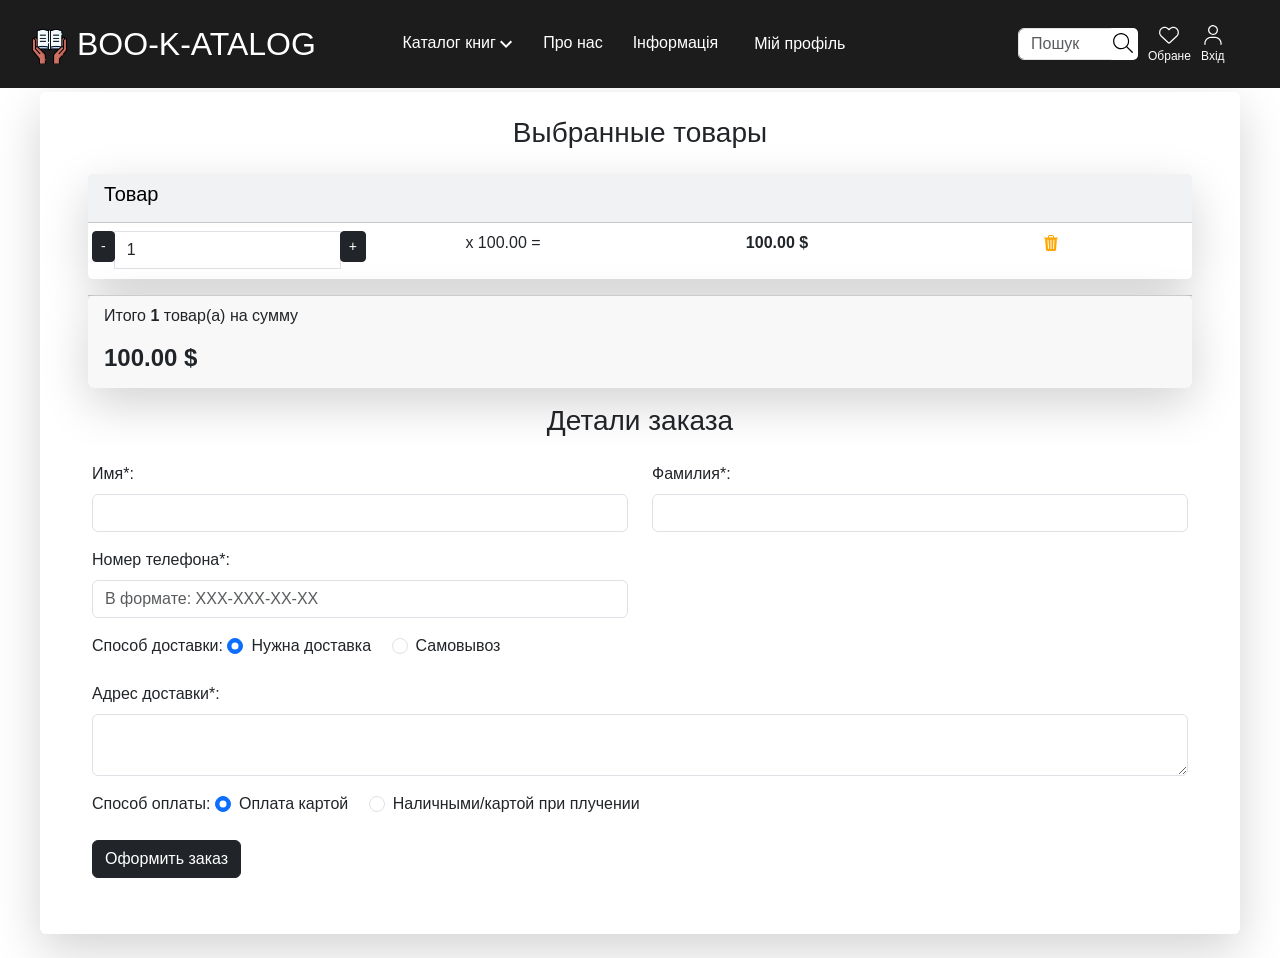
<file: orders/create_order.html>
<!DOCTYPE html>
<html lang="uk">
<head>
    <meta charset="UTF-8">
    <meta name="viewport" content="width=device-width, initial-scale=1.0">
    <title>BOO-K-ATALOG</title>
    <link href="../deps/css/bootstrap/bootstrap.css" rel="stylesheet"> 
    <link rel="stylesheet" href="../deps/css/styles.css">
</head>
<body>
    <header class="header">         
        <div class="container container-header">
            <div class="header_logo">
                <a href="../goods/catalog.html" class="header_logo_link"> 
                    <img src="../deps/image/logo.png" alt="Інтернет-магазин книг - BOO-K-ATALOG" class="header_logo_img" data-language="logo_alt">BOO-K-ATALOG
                </a>
            </div>
            
            <div class="menu"> 
                <!-- Контейнер для кнопки та мега-меню -->
                <div class="catalog-wrapper has-megamenu">
                    <a href="../goods/catalog.html" class="menu-link">
                        Каталог книг
                        <span class="menu_eventer_arrow fn_menu_drop" data-level="1">
                            <svg width="13" height="8" viewBox="0 0 13 8" fill="none" xmlns="http://www.w3.org/2000/svg">
                                <path fill="currentColor" fill-rule="evenodd" clip-rule="evenodd" d="M10.6389 0.600098L6.03886 5.2001L1.43886 0.600098L0.0388641 2.0001L6.03886 8.0001L12.0389 2.0001L10.6389 0.600098Z"></path>
                            </svg>
                        </span>
                    </a>
                    
                    <!-- Випадаюче мега-меню на всю ширину екрану -->
                    <div class="mega-menu">
                        <div class="mega-menu-container">
                            <div class="mega-col">
                                <a href="#" class="highlight">1+1=3</a>
                                <a href="#">Хіти продажів</a>
                                <a href="#">Новинки</a>
                                <a href="#">Передпродаж</a>
                            </div>
                            <div class="mega-col">
                                <h3>Художні книги</h3>
                                <a href="#">Українська література</a>
                                <a href="#">Романи про кохання</a>
                            </div>
                            <div class="mega-col">
                                <h3>Нон-фікшн</h3>
                                <a href="#">Світова історія</a>
                                <a href="#">Історія України</a>
                            </div>
                            <div class="mega-col">
                                <h3>Дитяча література</h3>
                                <a href="#">Книжки для найменших</a>
                            </div>
                        </div>
                    </div>
                </div> 
                
                <a href="" class="pro_nas">Про нас</a>
                <a href="" class="info">Інформація</a>
                <div class="dropdown">
                    <li>
                        <button class="btn-dropdown" type="button" data-bs-toggle="dropdown" aria-expanded="false">Мій профіль</button>
                        <ul class="dropdown-menu profile">
                            <li><a class="dropdown-item profile" href="../carts/cart.html">Корзина</a></li>
                            <li><a class="dropdown-item profile" href="../users/profile.html">Личный кабинет</a>
                            </li>
                            <li><a class="dropdown-item profile" href="#">Админ панель</a></li>
                            <li>
                                <hr class="dropdown-divider">
                            </li>
                            <li><a class="dropdown-item profile" href="#">Выйти</a></li>
                        </ul>
                            
                    </li>
                </div>
            </div>
            
            <div class="header_button">
                <div class="search-container">
                    <label for="exampleDataList" class="form-label"></label>
                    <input class="form-control control" list="datalistOptions" id="exampleDataList" placeholder="Пошук">
                    
                    <button class="search-container_button">
                        <svg width="24" height="24" viewBox="0 0 24 24" fill="none" xmlns="http://www.w3.org/2000/svg">
                        <path fill="currentColor" d="M21.7352 20.8599L16.2535 15.3782C17.4622 13.9681 18.1634 12.1434 18.1634 10.1406C18.1634 5.6894 14.5555 2.08273 10.1055 2.08273C5.65549 2.08273 2.08252 5.69056 2.08252 10.1406C2.08252 14.5906 5.68997 18.1984 10.1055 18.1984C12.1076 18.1984 13.9349 17.4639 15.3431 16.2556L20.8248 21.7373C20.9797 21.8555 21.1386 21.9174 21.2974 21.9174C21.4562 21.9174 21.6146 21.8569 21.7355 21.7358C21.9792 21.4952 21.9792 21.1 21.7352 20.8599ZM10.1404 16.9588C6.34776 16.9588 3.3222 13.8983 3.3222 10.1406C3.3222 6.38284 6.34776 3.3224 10.1404 3.3224C13.933 3.3224 16.9586 6.34797 16.9586 10.1406C16.9586 13.9332 13.8981 16.9588 10.1404 16.9588Z"></path>
                        </svg>
                    </button>
                </div>
                <a href="#" class="wishlist_button">
                    <svg width="24" height="24" viewBox="0 0 24 24" fill="none" xmlns="http://www.w3.org/2000/svg">
                        <path fill="currentColor" d="M11.965 5.80195L12.4299 5.33785C13.7277 4.073 15.5252 3.49733 17.2917 3.79136C19.9609 4.2361 21.9172 6.54575 21.9172 9.25366V9.47835C21.9172 11.086 21.2509 12.624 20.0732 13.7203L13.073 20.2557C12.7824 20.5269 12.3989 20.678 11.9999 20.678C11.6009 20.678 11.2173 20.5269 10.9268 20.2557L3.92614 13.7203C2.75 12.624 2.08252 11.086 2.08252 9.47835V9.25366C2.08252 6.54575 4.03965 4.2361 6.70804 3.79136C8.4397 3.49733 10.2721 4.073 11.535 5.33785L11.965 5.80195ZM11.965 7.55686L10.6595 6.21259C9.67937 5.23287 8.28087 4.78581 6.91336 5.01399C4.84117 5.35955 3.28732 7.15397 3.28732 9.25366V9.47835C3.28732 10.7451 3.84711 11.9499 4.77183 12.8138L11.7713 19.3492C11.8333 19.4073 11.9146 19.4383 11.965 19.4383C12.0851 19.4383 12.1665 19.4073 12.2284 19.3492L19.2287 12.8138C20.1507 11.9499 20.6776 10.7451 20.6776 9.47835V9.25366C20.6776 7.15397 19.159 5.35955 17.0864 5.01399C15.684 4.78581 14.3204 5.23287 13.3403 6.21259L11.965 7.55686Z"></path>
                    </svg>
                    <span>Обране</span>
                </a>
                <a href="../user/login.html" class="login_button">
                    <svg width="24" height="24" viewBox="0 0 24 24" fill="none" xmlns="http://www.w3.org/2000/svg">
                        <path fill="currentColor" d="M12.0002 12.0001C12.9809 12.0001 13.9396 11.7093 14.7551 11.1644C15.5705 10.6195 16.2061 9.8451 16.5814 8.93902C16.9567 8.03294 17.0549 7.03591 16.8636 6.07402C16.6722 5.11213 16.2 4.22858 15.5065 3.5351C14.813 2.84162 13.9295 2.36935 12.9676 2.17801C12.0057 1.98668 11.0087 2.08488 10.1026 2.46019C9.1965 2.8355 8.42206 3.47107 7.87719 4.28652C7.33233 5.10197 7.0415 6.06068 7.0415 7.04141C7.0415 8.35654 7.56393 9.6178 8.49387 10.5477C9.4238 11.4777 10.6851 12.0001 12.0002 12.0001ZM12.0002 3.3224C12.7357 3.3224 13.4548 3.54052 14.0664 3.94917C14.6779 4.35782 15.1546 4.93865 15.4361 5.61821C15.7176 6.29777 15.7912 7.04554 15.6477 7.76696C15.5042 8.48837 15.15 9.15104 14.6299 9.67115C14.1098 10.1913 13.4471 10.5455 12.7257 10.689C12.0043 10.8325 11.2565 10.7588 10.577 10.4773C9.89742 10.1958 9.31659 9.71917 8.90794 9.10758C8.49929 8.496 8.28117 7.77696 8.28117 7.04141C8.2822 6.05539 8.67435 5.11004 9.37158 4.41281C10.0688 3.71558 11.0142 3.32343 12.0002 3.3224Z"></path>
                        <path fill="currentColor" d="M20.6776 20.5726C20.6775 18.7921 19.9701 17.0845 18.7111 15.8255C17.4521 14.5665 15.7446 13.8592 13.9641 13.859H10.0359C8.25536 13.8592 6.54785 14.5666 5.28886 15.8256C4.02986 17.0846 3.32247 18.7921 3.32227 20.5726L3.32227 21.297C3.32227 21.4614 3.38757 21.6191 3.50381 21.7353C3.62005 21.8516 3.77771 21.9169 3.9421 21.9169C4.10649 21.9169 4.26415 21.8516 4.38039 21.7353C4.49663 21.6191 4.56194 21.4614 4.56194 21.297V20.5656C4.56581 17.5509 7.02039 15.0987 10.0359 15.0987H13.9602C16.9795 15.0987 19.4341 17.5509 19.438 20.5656V21.3068C19.438 21.4686 19.5022 21.6238 19.6166 21.7382C19.731 21.8526 19.8862 21.9169 20.048 21.9169H20.0676C20.1477 21.9169 20.227 21.9011 20.3011 21.8704C20.3751 21.8398 20.4423 21.7948 20.499 21.7382C20.5556 21.6815 20.6005 21.6143 20.6312 21.5403C20.6619 21.4663 20.6776 21.3869 20.6776 21.3068V20.5726Z"></path>
                    </svg>
                    <span>Вхід</span>
                </a>
            </div>
        </div>
    </header>
    

    <section>
        
        <!-- Контент -->
         
        <div class="container">
            <div class="row mt-1">
                <div class="col-lg-12">
                    <!-- Контент на странице -->
                    <div class=" bg-white p-4 mb-4 mx-2 rounded shadow-lg">
                        <div class="container">
                            <h3 class="text-center mb-4 text-dark">Выбранные товары</h3>
                            <div class="container" id="cart-items-container">
                                <!-- Разметка корзины -->
                                <div class="card mb-3 text-bg-light shadow-lg">
                                    <div class="card-header">
                                        <h5 class="card-title">Товар</h5>
                                    </div>
                                    <ul class="list-group list-group-flush">
                                        <li class="list-group-item">
                                            <div class="row text-center">
                                                <div class="col p-0">
                                                    <div class="input-group">
                                                        <span class="input-group-btn">
                                                            <button type="button" class="btn btn-dark btn-sm decrement"
                                                                data-cart-id="" data-cart-change-url="">-</button>
                                                        </span>
                                                        <input type="text" class="form-control number" value="1"
                                                            readonly>
                                                        <span class="input-group-btn">
                                                            <button type="button" class="btn btn-dark btn-sm increment"
                                                                data-cart-id="" data-cart-change-url="">+</button>
                                                        </span>
                                                    </div>
                                                </div>
                                                <div class="col p-0">
                                                    <p>x 100.00 = </p>
                                                </div>
                                                <div class="col p-0"><strong>100.00 $</strong></div>
                                                <div class="col p-0">
                                                    <a href="#" class="remove-from-cart" data-cart-id="">
                                                        <img class="mx-1" src="../deps/icons/trash3-fill.svg"
                                                            alt="Catalog Icon" width="16" height="16">
                                                    </a>
                                                </div>
                                            </div>
                                        </li>
                                    </ul>
                                </div>
                                <div class="card mb-3 shadow-lg">
                                    <div class="card-footer">
                                        <p class="float-left">Итого <strong>1</strong> товар(а) на сумму</p>
                                        <h4 class="float-left"><strong>100.00 $</strong></h4>
                                    </div>
                                </div>
                                <!-- Закончилась разметка корзины -->
                            </div>
                        </div>
                        <!-- Детали заказа -->
                        <div class="container">
                            <h3 class="text-center text-dark">Детали заказа</h3>
                            <div class="card mb-3">
                                <div class="card-body">
                                    <form>
                                        <div class="row">
                                            <div class="col-md-6 mb-3">
                                                <label for="id_first_name" class="form-label">Имя*:</label>
                                                <input type="text" class="form-control" id="id_first_name"
                                                    name="first_name" required>
                                            </div>
                                            <div class="col-md-6 mb-3">
                                                <label for="id_last_name" class="form-label">Фамилия*:</label>
                                                <input type="text" class="form-control" id="id_last_name" name="last_name" required>
                                            </div>
                                            <div class="col-md-6 mb-3">
                                                <label for="id_phone_number" class="form-label">Номер телефона*:</label>
                                                <input type="text" class="form-control" id="id_phone_number" name="phone_number"
                                                    placeholder="В формате: XXX-XXX-XX-XX"
                                                    required>
                                            </div>
                                            <div class="col-md-12 mb-3">
                                                <label for="delivery" class="form-label">Способ доставки: </label>
                                                <div class="form-check form-check-inline">
                                                    <input class="form-check-input" type="radio" name="requires_delivery"
                                                        id="id_requires_delivery" value="1" checked>
                                                    <label class="form-check-label" for="id_requires_delivery">Нужна
                                                        доставка</label>
                                                </div>
                                                <div class="form-check form-check-inline">
                                                    <input class="form-check-input" type="radio" name="requires_delivery"
                                                        id="id_requires_delivery" value="0">
                                                    <label class="form-check-label" for="id_requires_delivery">Самовывоз</label>
                                                </div>
                                            </div>
                                            <div class="mb-3" id="deliveryAddressField">
                                                <label for="id_delivery_address" class="form-label">Адрес
                                                    доставки*:</label>
                                                <textarea class="form-control" id="id_delivery_address"
                                                    name="delivery_address" rows="2"></textarea>
                                            </div>
                                            <div class="col-md-12 mb-3">
                                                <label class="form-label">Способ оплаты: </label>
                                                <div class="form-check form-check-inline">
                                                    <input class="form-check-input" type="radio" name="payment_on_get"
                                                        id="id_payment_on_get" value="0" checked>
                                                    <label class="form-check-label" for="id_payment_on_get">Оплата
                                                        картой</label>
                                                </div>
                                                <div class="form-check form-check-inline">
                                                    <input class="form-check-input" type="radio" name="payment_on_get"
                                                        id="id_payment_on_get" value="1">
                                                    <label class="form-check-label" for="id_payment_on_get">Наличными/картой
                                                        при плучении</label>
                                                </div>
                                            </div>
                                        </div>
                                        <button type="submit" class="btn btn-dark">Оформить заказ</button>
                                    </form>
                                </div>
                            </div>
                        </div>
                    </div>
                </div>
            </div>
        </div>
    </section>
    <script src="../deps/js/jquery/jquery-3.7.0.min.js"></script>
    <script src="../deps/js/jquery-events.js"></script>
    <script src="../deps/js/jquery-ajax.js"></script>
    <script src="../deps/js/bootstrap/bootstrap.bundle.min.js"></script>
</body>
</html>
</file>
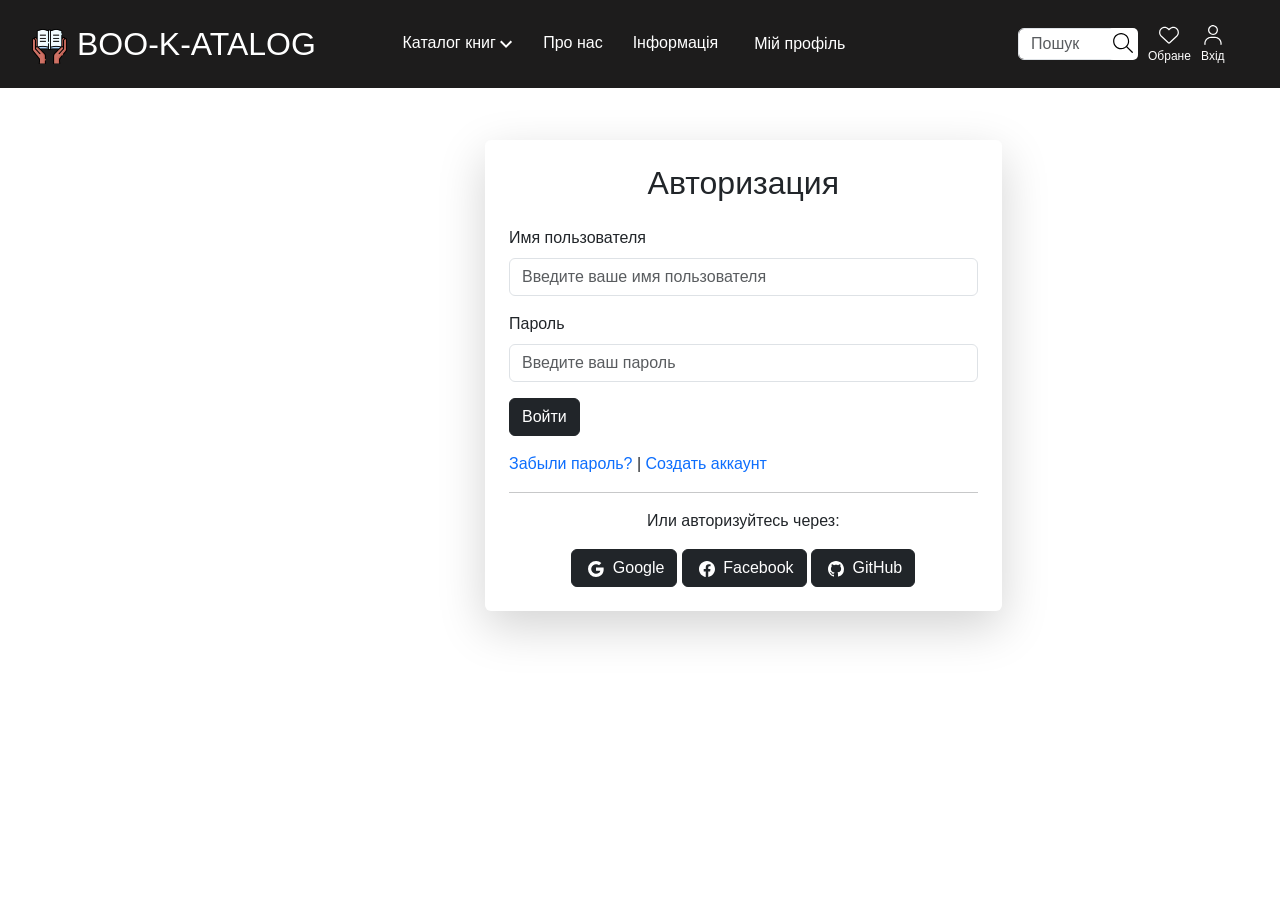
<file: user/login.html>
<!DOCTYPE html>
<html lang="uk">
<head>
    <meta charset="UTF-8">
    <meta name="viewport" content="width=device-width, initial-scale=1.0">
    <title>BOO-K-ATALOG</title>
    <link href="../bootstrap.css" rel="stylesheet"> 
    <link rel="stylesheet" href="../styles.css">
</head>
<body>
    <header class="header">         
        <div class="container container-header">
            <div class="header_logo">
                <a href="../catalog/catalog.html" class="header_logo_link"> 
                    <img src="../image/logo.png" alt="Інтернет-магазин книг - BOO-K-ATALOG" class="header_logo_img" data-language="logo_alt">BOO-K-ATALOG
                </a>
            </div>
            
            <div class="menu"> 
                <!-- Контейнер для кнопки та мега-меню -->
                <div class="catalog-wrapper has-megamenu">
                    <a href="../catalog/catalog.html" class="menu-link">
                        Каталог книг
                        <span class="menu_eventer_arrow fn_menu_drop" data-level="1">
                            <svg width="13" height="8" viewBox="0 0 13 8" fill="none" xmlns="http://www.w3.org/2000/svg">
                                <path fill="currentColor" fill-rule="evenodd" clip-rule="evenodd" d="M10.6389 0.600098L6.03886 5.2001L1.43886 0.600098L0.0388641 2.0001L6.03886 8.0001L12.0389 2.0001L10.6389 0.600098Z"></path>
                            </svg>
                        </span>
                    </a>
                    
                    <!-- Випадаюче мега-меню на всю ширину екрану -->
                    <div class="mega-menu">
                        <div class="mega-menu-container">
                            <div class="mega-col">
                                <a href="#" class="highlight">1+1=3</a>
                                <a href="#">Хіти продажів</a>
                                <a href="#">Новинки</a>
                                <a href="#">Передпродаж</a>
                            </div>
                            <div class="mega-col">
                                <h3>Художні книги</h3>
                                <a href="#">Українська література</a>
                                <a href="#">Романи про кохання</a>
                            </div>
                            <div class="mega-col">
                                <h3>Нон-фікшн</h3>
                                <a href="#">Світова історія</a>
                                <a href="#">Історія України</a>
                            </div>
                            <div class="mega-col">
                                <h3>Дитяча література</h3>
                                <a href="#">Книжки для найменших</a>
                            </div>
                        </div>
                    </div>
                </div> 
                
                <a href="" class="pro_nas">Про нас</a>
                <a href="" class="info">Інформація</a>
                <div class="dropdown">
                    <li>
                        <button class="btn-dropdown" type="button" data-bs-toggle="dropdown" aria-expanded="false">Мій профіль</button>
                        <ul class="dropdown-menu profile">
                            <li><a class="dropdown-item profile" href="../cart/cart.html">Корзина</a></li>
                            <li><a class="dropdown-item profile" href="../user/profile.html">Личный кабинет</a>
                            </li>
                            <li><a class="dropdown-item profile" href="#">Админ панель</a></li>
                            <li>
                                <hr class="dropdown-divider">
                            </li>
                            <li><a class="dropdown-item profile" href="#">Выйти</a></li>
                        </ul>
                            
                    </li>
                </div>
            </div>
            
            <div class="header_button">
                <div class="search-container">
                    <label for="exampleDataList" class="form-label"></label>
                    <input class="form-control control" list="datalistOptions" id="exampleDataList" placeholder="Пошук">
                    
                    <button class="search-container_button">
                        <svg width="24" height="24" viewBox="0 0 24 24" fill="none" xmlns="http://www.w3.org/2000/svg">
                        <path fill="currentColor" d="M21.7352 20.8599L16.2535 15.3782C17.4622 13.9681 18.1634 12.1434 18.1634 10.1406C18.1634 5.6894 14.5555 2.08273 10.1055 2.08273C5.65549 2.08273 2.08252 5.69056 2.08252 10.1406C2.08252 14.5906 5.68997 18.1984 10.1055 18.1984C12.1076 18.1984 13.9349 17.4639 15.3431 16.2556L20.8248 21.7373C20.9797 21.8555 21.1386 21.9174 21.2974 21.9174C21.4562 21.9174 21.6146 21.8569 21.7355 21.7358C21.9792 21.4952 21.9792 21.1 21.7352 20.8599ZM10.1404 16.9588C6.34776 16.9588 3.3222 13.8983 3.3222 10.1406C3.3222 6.38284 6.34776 3.3224 10.1404 3.3224C13.933 3.3224 16.9586 6.34797 16.9586 10.1406C16.9586 13.9332 13.8981 16.9588 10.1404 16.9588Z"></path>
                        </svg>
                    </button>
                </div>
                <a href="#" class="wishlist_button">
                    <svg width="24" height="24" viewBox="0 0 24 24" fill="none" xmlns="http://www.w3.org/2000/svg">
                        <path fill="currentColor" d="M11.965 5.80195L12.4299 5.33785C13.7277 4.073 15.5252 3.49733 17.2917 3.79136C19.9609 4.2361 21.9172 6.54575 21.9172 9.25366V9.47835C21.9172 11.086 21.2509 12.624 20.0732 13.7203L13.073 20.2557C12.7824 20.5269 12.3989 20.678 11.9999 20.678C11.6009 20.678 11.2173 20.5269 10.9268 20.2557L3.92614 13.7203C2.75 12.624 2.08252 11.086 2.08252 9.47835V9.25366C2.08252 6.54575 4.03965 4.2361 6.70804 3.79136C8.4397 3.49733 10.2721 4.073 11.535 5.33785L11.965 5.80195ZM11.965 7.55686L10.6595 6.21259C9.67937 5.23287 8.28087 4.78581 6.91336 5.01399C4.84117 5.35955 3.28732 7.15397 3.28732 9.25366V9.47835C3.28732 10.7451 3.84711 11.9499 4.77183 12.8138L11.7713 19.3492C11.8333 19.4073 11.9146 19.4383 11.965 19.4383C12.0851 19.4383 12.1665 19.4073 12.2284 19.3492L19.2287 12.8138C20.1507 11.9499 20.6776 10.7451 20.6776 9.47835V9.25366C20.6776 7.15397 19.159 5.35955 17.0864 5.01399C15.684 4.78581 14.3204 5.23287 13.3403 6.21259L11.965 7.55686Z"></path>
                    </svg>
                    <span>Обране</span>
                </a>
                <a href="../user/login.html" class="login_button">
                    <svg width="24" height="24" viewBox="0 0 24 24" fill="none" xmlns="http://www.w3.org/2000/svg">
                        <path fill="currentColor" d="M12.0002 12.0001C12.9809 12.0001 13.9396 11.7093 14.7551 11.1644C15.5705 10.6195 16.2061 9.8451 16.5814 8.93902C16.9567 8.03294 17.0549 7.03591 16.8636 6.07402C16.6722 5.11213 16.2 4.22858 15.5065 3.5351C14.813 2.84162 13.9295 2.36935 12.9676 2.17801C12.0057 1.98668 11.0087 2.08488 10.1026 2.46019C9.1965 2.8355 8.42206 3.47107 7.87719 4.28652C7.33233 5.10197 7.0415 6.06068 7.0415 7.04141C7.0415 8.35654 7.56393 9.6178 8.49387 10.5477C9.4238 11.4777 10.6851 12.0001 12.0002 12.0001ZM12.0002 3.3224C12.7357 3.3224 13.4548 3.54052 14.0664 3.94917C14.6779 4.35782 15.1546 4.93865 15.4361 5.61821C15.7176 6.29777 15.7912 7.04554 15.6477 7.76696C15.5042 8.48837 15.15 9.15104 14.6299 9.67115C14.1098 10.1913 13.4471 10.5455 12.7257 10.689C12.0043 10.8325 11.2565 10.7588 10.577 10.4773C9.89742 10.1958 9.31659 9.71917 8.90794 9.10758C8.49929 8.496 8.28117 7.77696 8.28117 7.04141C8.2822 6.05539 8.67435 5.11004 9.37158 4.41281C10.0688 3.71558 11.0142 3.32343 12.0002 3.3224Z"></path>
                        <path fill="currentColor" d="M20.6776 20.5726C20.6775 18.7921 19.9701 17.0845 18.7111 15.8255C17.4521 14.5665 15.7446 13.8592 13.9641 13.859H10.0359C8.25536 13.8592 6.54785 14.5666 5.28886 15.8256C4.02986 17.0846 3.32247 18.7921 3.32227 20.5726L3.32227 21.297C3.32227 21.4614 3.38757 21.6191 3.50381 21.7353C3.62005 21.8516 3.77771 21.9169 3.9421 21.9169C4.10649 21.9169 4.26415 21.8516 4.38039 21.7353C4.49663 21.6191 4.56194 21.4614 4.56194 21.297V20.5656C4.56581 17.5509 7.02039 15.0987 10.0359 15.0987H13.9602C16.9795 15.0987 19.4341 17.5509 19.438 20.5656V21.3068C19.438 21.4686 19.5022 21.6238 19.6166 21.7382C19.731 21.8526 19.8862 21.9169 20.048 21.9169H20.0676C20.1477 21.9169 20.227 21.9011 20.3011 21.8704C20.3751 21.8398 20.4423 21.7948 20.499 21.7382C20.5556 21.6815 20.6005 21.6143 20.6312 21.5403C20.6619 21.4663 20.6776 21.3869 20.6776 21.3068V20.5726Z"></path>
                    </svg>
                    <span>Вхід</span>
                </a>
            </div>
        </div>
    </header>
    <section>
        
        <!-- Контент -->
        <div class="container">
            <div class="row mt-1">
                <div class="col-lg-2">
                    <!-- Пустой блок на усмотрение -->
                </div>
                <div class="col-lg-10">
                    <!-- Контент на странице -->
                    <div class="row">
                        <div class="container mt-5">
                            <div class="row justify-content-center">
                                <div class="col-md-6 bg-white text-dark p-4 mb-4 mx-3 rounded shadow-lg">
                                    <h2 class="text-center mb-4">Авторизация</h2>
                                    <form>
                                        <div class="mb-3">
                                            <label for="username" class="form-label">Имя пользователя</label>
                                            <input type="text" class="form-control" id="username" placeholder="Введите ваше имя пользователя" required>
                                        </div>
                                        <div class="mb-3">
                                            <label for="password" class="form-label">Пароль</label>
                                            <input type="password" class="form-control" id="password" placeholder="Введите ваш пароль" required>
                                        </div>
                                        <button type="submit" class="btn btn-dark btn-block">Войти</button>
                                    </form>
                                    <div class="mt-3">
                                        <a href="#" class="link-primary">Забыли пароль?</a> | <a href="registration.html" class="link-primary">Создать аккаунт</a>
                                    </div>
                                    <hr>
                                    <div class="text-center">
                                        <p>Или авторизуйтесь через:</p>
                                        <a href="#" class="btn btn-dark">
                                            <img class="mx-1" src="../deps/icons/google.svg" alt="Catalog Icon" width="16" height="16">
                                            Google
                                        </a>
                                        <a href="#" class="btn btn-dark">
                                            <img class="mx-1" src="../deps/icons/facebook.svg" alt="Catalog Icon" width="16" height="16">
                                            Facebook
                                        </a>
                                        <a href="#" class="btn btn-dark">
                                            <img class="mx-1" src="../deps/icons/github.svg" alt="Catalog Icon" width="16" height="16">
                                            GitHub
                                        </a>
                                    </div>
                                </div>
                            </div>
                        </div>
                    </div>
                </div>
            </div>
        </div>
    </section>

    <script src="../deps/js/jquery/jquery-3.7.0.min.js"></script>
    <script src="../deps/js/jquery-events.js"></script>
    <script src="../deps/js/jquery-ajax.js"></script>
    <script src="../deps/js/bootstrap/bootstrap.bundle.min.js"></script>
</body>
</html>
</file>
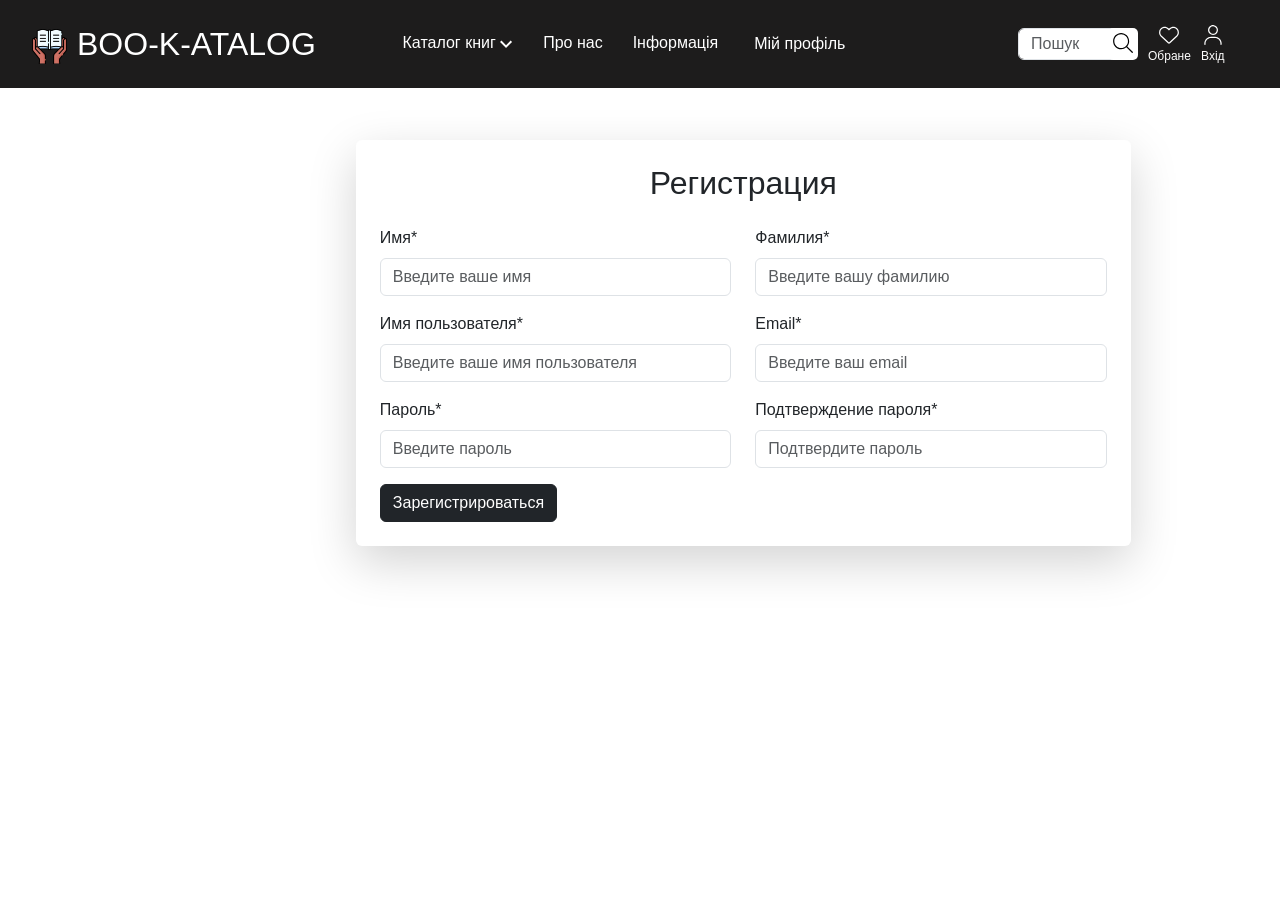
<file: user/registration.html>
<!DOCTYPE html>
<html lang="uk">
<head>
    <meta charset="UTF-8">
    <meta name="viewport" content="width=device-width, initial-scale=1.0">
    <title>BOO-K-ATALOG</title>
    <link href="../bootstrap.css" rel="stylesheet"> 
    <link rel="stylesheet" href="../styles.css">
</head>
<body>
    <header class="header">         
        <div class="container container-header">
            <div class="header_logo">
                <a href="../catalog/catalog.html" class="header_logo_link"> 
                    <img src="../image/logo.png" alt="Інтернет-магазин книг - BOO-K-ATALOG" class="header_logo_img" data-language="logo_alt">BOO-K-ATALOG
                </a>
            </div>
            
            <div class="menu"> 
                <!-- Контейнер для кнопки та мега-меню -->
                <div class="catalog-wrapper has-megamenu">
                    <a href="../catalog/catalog.html" class="menu-link">
                        Каталог книг
                        <span class="menu_eventer_arrow fn_menu_drop" data-level="1">
                            <svg width="13" height="8" viewBox="0 0 13 8" fill="none" xmlns="http://www.w3.org/2000/svg">
                                <path fill="currentColor" fill-rule="evenodd" clip-rule="evenodd" d="M10.6389 0.600098L6.03886 5.2001L1.43886 0.600098L0.0388641 2.0001L6.03886 8.0001L12.0389 2.0001L10.6389 0.600098Z"></path>
                            </svg>
                        </span>
                    </a>
                    
                    <!-- Випадаюче мега-меню на всю ширину екрану -->
                    <div class="mega-menu">
                        <div class="mega-menu-container">
                            <div class="mega-col">
                                <a href="#" class="highlight">1+1=3</a>
                                <a href="#">Хіти продажів</a>
                                <a href="#">Новинки</a>
                                <a href="#">Передпродаж</a>
                            </div>
                            <div class="mega-col">
                                <h3>Художні книги</h3>
                                <a href="#">Українська література</a>
                                <a href="#">Романи про кохання</a>
                            </div>
                            <div class="mega-col">
                                <h3>Нон-фікшн</h3>
                                <a href="#">Світова історія</a>
                                <a href="#">Історія України</a>
                            </div>
                            <div class="mega-col">
                                <h3>Дитяча література</h3>
                                <a href="#">Книжки для найменших</a>
                            </div>
                        </div>
                    </div>
                </div> 
                
                <a href="" class="pro_nas">Про нас</a>
                <a href="" class="info">Інформація</a>
                <div class="dropdown">
                    <li>
                        <button class="btn-dropdown" type="button" data-bs-toggle="dropdown" aria-expanded="false">Мій профіль</button>
                        <ul class="dropdown-menu profile">
                            <li><a class="dropdown-item profile" href="../cart/cart.html">Корзина</a></li>
                            <li><a class="dropdown-item profile" href="../user/profile.html">Личный кабинет</a>
                            </li>
                            <li><a class="dropdown-item profile" href="#">Админ панель</a></li>
                            <li>
                                <hr class="dropdown-divider">
                            </li>
                            <li><a class="dropdown-item profile" href="#">Выйти</a></li>
                        </ul>
                            
                    </li>
                </div>
            </div>
            
            <div class="header_button">
                <div class="search-container">
                    <label for="exampleDataList" class="form-label"></label>
                    <input class="form-control control" list="datalistOptions" id="exampleDataList" placeholder="Пошук">
                    
                    <button class="search-container_button">
                        <svg width="24" height="24" viewBox="0 0 24 24" fill="none" xmlns="http://www.w3.org/2000/svg">
                        <path fill="currentColor" d="M21.7352 20.8599L16.2535 15.3782C17.4622 13.9681 18.1634 12.1434 18.1634 10.1406C18.1634 5.6894 14.5555 2.08273 10.1055 2.08273C5.65549 2.08273 2.08252 5.69056 2.08252 10.1406C2.08252 14.5906 5.68997 18.1984 10.1055 18.1984C12.1076 18.1984 13.9349 17.4639 15.3431 16.2556L20.8248 21.7373C20.9797 21.8555 21.1386 21.9174 21.2974 21.9174C21.4562 21.9174 21.6146 21.8569 21.7355 21.7358C21.9792 21.4952 21.9792 21.1 21.7352 20.8599ZM10.1404 16.9588C6.34776 16.9588 3.3222 13.8983 3.3222 10.1406C3.3222 6.38284 6.34776 3.3224 10.1404 3.3224C13.933 3.3224 16.9586 6.34797 16.9586 10.1406C16.9586 13.9332 13.8981 16.9588 10.1404 16.9588Z"></path>
                        </svg>
                    </button>
                </div>
                <a href="#" class="wishlist_button">
                    <svg width="24" height="24" viewBox="0 0 24 24" fill="none" xmlns="http://www.w3.org/2000/svg">
                        <path fill="currentColor" d="M11.965 5.80195L12.4299 5.33785C13.7277 4.073 15.5252 3.49733 17.2917 3.79136C19.9609 4.2361 21.9172 6.54575 21.9172 9.25366V9.47835C21.9172 11.086 21.2509 12.624 20.0732 13.7203L13.073 20.2557C12.7824 20.5269 12.3989 20.678 11.9999 20.678C11.6009 20.678 11.2173 20.5269 10.9268 20.2557L3.92614 13.7203C2.75 12.624 2.08252 11.086 2.08252 9.47835V9.25366C2.08252 6.54575 4.03965 4.2361 6.70804 3.79136C8.4397 3.49733 10.2721 4.073 11.535 5.33785L11.965 5.80195ZM11.965 7.55686L10.6595 6.21259C9.67937 5.23287 8.28087 4.78581 6.91336 5.01399C4.84117 5.35955 3.28732 7.15397 3.28732 9.25366V9.47835C3.28732 10.7451 3.84711 11.9499 4.77183 12.8138L11.7713 19.3492C11.8333 19.4073 11.9146 19.4383 11.965 19.4383C12.0851 19.4383 12.1665 19.4073 12.2284 19.3492L19.2287 12.8138C20.1507 11.9499 20.6776 10.7451 20.6776 9.47835V9.25366C20.6776 7.15397 19.159 5.35955 17.0864 5.01399C15.684 4.78581 14.3204 5.23287 13.3403 6.21259L11.965 7.55686Z"></path>
                    </svg>
                    <span>Обране</span>
                </a>
                <a href="../user/login.html" class="login_button">
                    <svg width="24" height="24" viewBox="0 0 24 24" fill="none" xmlns="http://www.w3.org/2000/svg">
                        <path fill="currentColor" d="M12.0002 12.0001C12.9809 12.0001 13.9396 11.7093 14.7551 11.1644C15.5705 10.6195 16.2061 9.8451 16.5814 8.93902C16.9567 8.03294 17.0549 7.03591 16.8636 6.07402C16.6722 5.11213 16.2 4.22858 15.5065 3.5351C14.813 2.84162 13.9295 2.36935 12.9676 2.17801C12.0057 1.98668 11.0087 2.08488 10.1026 2.46019C9.1965 2.8355 8.42206 3.47107 7.87719 4.28652C7.33233 5.10197 7.0415 6.06068 7.0415 7.04141C7.0415 8.35654 7.56393 9.6178 8.49387 10.5477C9.4238 11.4777 10.6851 12.0001 12.0002 12.0001ZM12.0002 3.3224C12.7357 3.3224 13.4548 3.54052 14.0664 3.94917C14.6779 4.35782 15.1546 4.93865 15.4361 5.61821C15.7176 6.29777 15.7912 7.04554 15.6477 7.76696C15.5042 8.48837 15.15 9.15104 14.6299 9.67115C14.1098 10.1913 13.4471 10.5455 12.7257 10.689C12.0043 10.8325 11.2565 10.7588 10.577 10.4773C9.89742 10.1958 9.31659 9.71917 8.90794 9.10758C8.49929 8.496 8.28117 7.77696 8.28117 7.04141C8.2822 6.05539 8.67435 5.11004 9.37158 4.41281C10.0688 3.71558 11.0142 3.32343 12.0002 3.3224Z"></path>
                        <path fill="currentColor" d="M20.6776 20.5726C20.6775 18.7921 19.9701 17.0845 18.7111 15.8255C17.4521 14.5665 15.7446 13.8592 13.9641 13.859H10.0359C8.25536 13.8592 6.54785 14.5666 5.28886 15.8256C4.02986 17.0846 3.32247 18.7921 3.32227 20.5726L3.32227 21.297C3.32227 21.4614 3.38757 21.6191 3.50381 21.7353C3.62005 21.8516 3.77771 21.9169 3.9421 21.9169C4.10649 21.9169 4.26415 21.8516 4.38039 21.7353C4.49663 21.6191 4.56194 21.4614 4.56194 21.297V20.5656C4.56581 17.5509 7.02039 15.0987 10.0359 15.0987H13.9602C16.9795 15.0987 19.4341 17.5509 19.438 20.5656V21.3068C19.438 21.4686 19.5022 21.6238 19.6166 21.7382C19.731 21.8526 19.8862 21.9169 20.048 21.9169H20.0676C20.1477 21.9169 20.227 21.9011 20.3011 21.8704C20.3751 21.8398 20.4423 21.7948 20.499 21.7382C20.5556 21.6815 20.6005 21.6143 20.6312 21.5403C20.6619 21.4663 20.6776 21.3869 20.6776 21.3068V20.5726Z"></path>
                    </svg>
                    <span>Вхід</span>
                </a>
            </div>
        </div>
    </header>
    
    <div class="container">
            <div class="row mt-1">
                <div class="col-lg-2">
                    <!-- Пустой блок на усмотрение -->
                </div>
                <div class="col-lg-10">
                    <!-- Контент на странице -->
                    <div class="row">
                        <div class="container mt-5">
                            <div class="row justify-content-center">
                                <div class="col-md-9 bg-white p-4 mb-5 mx-2 rounded shadow-lg text-dark">
                                    <h2 class="text-center mb-4">Регистрация</h2>
                                    <form>
                                        <div class="row">
                                            <div class="col-md-6 mb-3">
                                                <label for="firstName" class="form-label">Имя*</label>
                                                <input type="text" class="form-control" id="firstName"
                                                    placeholder="Введите ваше имя" required>
                                            </div>
                                            <div class="col-md-6 mb-3">
                                                <label for="lastName" class="form-label">Фамилия*</label>
                                                <input type="text" class="form-control" id="lastName"
                                                    placeholder="Введите вашу фамилию" required>
                                            </div>
                                            <div class="col-md-6 mb-3">
                                                <label for="username" class="form-label">Имя пользователя*</label>
                                                <input type="text" class="form-control" id="username"
                                                    placeholder="Введите ваше имя пользователя" required>
                                            </div>
                                            <div class="col-md-6 mb-3">
                                                <label for="email" class="form-label">Email*</label>
                                                <input type="email" class="form-control" id="email"
                                                    placeholder="Введите ваш email" required>
                                            </div>
                                            <div class="col-md-6 mb-3">
                                                <label for="password1" class="form-label">Пароль*</label>
                                                <input type="password" class="form-control" id="password1"
                                                    placeholder="Введите пароль" required>
                                            </div>
                                            <div class="col-md-6 mb-3">
                                                <label for="password2" class="form-label">Подтверждение пароля*</label>
                                                <input type="password" class="form-control" id="password2"
                                                    placeholder="Подтвердите пароль" required>
                                            </div>
                                        </div>
                                        <button type="submit"
                                            class="btn btn-dark btn-block">Зарегистрироваться</button>
                                    </form>
                                </div>
                            </div>
                        </div>
                    </div>
                </div>
            </div>
        </div>

    <script src="../deps/js/jquery/jquery-3.7.0.min.js"></script>
    <script src="../deps/js/jquery-events.js"></script>
    <script src="../deps/js/jquery-ajax.js"></script>
    <script src="../deps/js/bootstrap/bootstrap.bundle.min.js"></script>
</body>
</html>
</file>
<file: deps/css/styles.css>
body {
    font-family: Arial, sans-serif;
    font-size: 16px;
    background-color: #ffffff;
    color: aliceblue;
    margin: 0 auto;
}
.container {
    width: 100%;
    max-width: 1240px;
    margin: 0 auto;
}
.container.container-header {
    display: flex;
    justify-content: space-between;
    align-items: center;
}
.container.categories {
    display: flex;
    flex-direction: row;
    align-items: center;
}
.header_logo_img {
    width: 35px;
    align-items: center;
    margin-right: 10px;
}
.header {
    display: flex;
    background-color: rgb(29, 28, 28);
    width: 100%;
    position: sticky; 
    top:0;
    z-index: 1000;
}
.container.corzina {
    display: sticky;
    top: 10px;
}
.btn.corzina_btn{
    color:white;
    background-color: rgb(29, 28, 28);
    top: 400px;;
    z-index: 100;
    background-color: rgb(40, 39, 39);
}
.row.catalog-btn{
    position: fixed;
    top: 92px;
    right:4px;
    z-index: 999;
}
a {
    text-decoration: none;
    color: rgb(255, 255, 255);
}
.header_logo {
    font-size: 32px;
    display: flex;
    align-items: center;
    margin-top: 20px;
    margin-bottom: 20px;
    color: white;
}
.header_button {
    display: flex;
    color: white;
    align-items: center;
    font-size: 12px;
    flex-direction: flex-end;
    font-family: 'Arial Narrow', Arial, sans-serif;
    width: 310px;
    gap: 10px;
}
.search_button {
    display: flex;
    color: rgb(255, 255, 255);
    flex-direction: column;
    align-items: center;
    font-size: 12px;
    padding: 0px;
}
.wishlist_button {
    display: flex;
    color: rgb(255, 255, 255);
    flex-direction: column;
    align-items: center;
    font-size: 12px;
    padding: 0px;
}
.search_button:hover {
    cursor: pointer;
    transform: scale(1.15);
    transition: 0.3s ease;
}
.wishlist_button:hover {
    cursor: pointer;
    transform: scale(1.15);
    transition: 0.3s ease;
}
.login_button {
    display: flex;
    color: rgb(255, 255, 255);
    flex-direction: column;
    align-items: center;
    font-size: 12px;
}
.login_button:hover {
    cursor: pointer;
    transform: scale(1.15);
    transition: 0.3s ease;
}
.container.dropdown {
    position: sticky;
    top: 88px;
    max-width: 1192px;
    width: 100%;
    height: 60px;
    background-color: #eeeeee;
    display: flex;
    align-items: center;
    margin-top: 30px;
    border-radius: 10px;
    justify-content: space-between;
    overflow: visible;
    z-index: 999;
}
.reset_filter button {
    font-family: Arial, Helvetica, sans-serif;
    padding-right: 0px;
    width: 170px;
    background-color: inherit;
    height: 42px;
    border-radius: 10px;
    outline: none;
    cursor: pointer;
    border: none;
    color: rgba(255, 0, 0, 0.71);
}
.reset_filter:hover button{
    cursor: pointer;
    background-color: rgba(239, 49, 49, 0.026);
}
.dropdown_arrow {
    width: 12px;
    height: 12px;
    margin-left: 30px;
}
.menu {
    display: flex;
    padding-right: 0px;
    gap: 30px;
}
.custom-dropdown-btn {
    color: rgb(14, 13, 13);
}
.custom-dropdown-btn:hover{
    box-shadow: 0 0 0 1px rgba(0, 0, 0, 0.15);
}
.menu-link:hover {
}
.dropdown-menu.show {
    display: block !important;
    z-index: 999999 !important; 
    background-color: #fffefe;
}
.dropdown-menu.profile {
    background-color: rgb(28, 28, 28);

}
.dropdown-item.profile:hover{
    background-color: rgb(187, 184, 184)
}
.dropdown-item.profile {
    color: white;
}
.dropdown-menu {
    position:absolute;
    display: none;
    border: 1px solid rgba(171, 174, 171, 0.536);
    border-radius: 5px;
    padding: 10px 0;
    height: auto;
    min-width: 200px;
    max-height: 240px;
    overflow-y: auto;
    flex-direction: row;
}

.custom-dropdown-btn {
    font-family: Arial, Helvetica, sans-serif;
    padding-right: 10px;
    width: max-content;
    height: 42px;
    background-color: rgb(255, 255, 255);
    outline: none;
    cursor: pointer;
    border-radius: 5px;
    border: none;
}
.catalog-wrapper {
    position: relative;
    display: inline-block;
}

.dropdown-toggle::after {
  content: none;
}

.custom-shadow {
  box-shadow: 5px 5px 25px 19px #000000;
}

.product_id {
  color: gray;
  font-size: 15px;
}
.product_id.id {
    padding: 0;
    margin: 0;
}
.btn.add-cart{
    width: 230px;
    background-color: #141414;
    color:white
}
.btn-dropdown{
    border:none;
    color:white;
    background-color: rgb(29, 28, 28);
}
li{
    list-style-type: none;
}
.btn-add-wishlist{
    display: flex;
    padding-top: 5px;
    max-width:100px;
    justify-content: start;
    border: none;
    background-color: #e4e2e2;
}
.dropdown-profile{
    position: relative;
    display: inline-block;
}
.dropdown-menu-profile {
    position:absolute;
    display: none;
    border: none;
    border-radius: 5px;
    padding: 10px 0;
    height: auto;
    min-width: 200px;
    max-height: 240px;
    overflow-y: auto;
    flex-direction: row;
}
.product-price{
    padding-left: 0px;
    width:85px
}
.grn{
    font-size: 13px;
}
.col-lg-3.col-md-4.top-card{
    padding: 24px;
}  
.card-text.text.bold{
    font-weight: 900;
}
.card-text.text{
    display:-webkit-box;
    -webkit-line-clamp: 2;
    color:black;
    overflow: hidden;
    text-overflow: ellipsis;
    -webkit-box-orient: vertical;
    margin: 0;
}
.img-product{
    border-radius: 10px;
    width:400px;
}
.col.image_product{
    padding-left: 90px;
    padding-top: 30px;
    padding-bottom: 30px;
    background-color: #e4e2e2;
    border-radius: 5px;
}
.card-body.body{
    padding-top:0 ;
    margin-top: -55px;
    padding-top:50px;
    border-radius: 5px;
    background-color: #e1e1e1d4;
}   
.card_title {
    height: 50px;
}
.card.card{
    border: none;
}
.product-menu-price{
    display: flex;
    justify-content: end;
    width:476px;
    align-items: end;
    margin-top: 200px;
}
.product-menu{
    display: flex;
    justify-content:center;
    flex-direction: column;
    align-items: start;
    border-radius: 10px;
    background-color: #e4e2e2;
    padding: 20px;
    width: 504px
}
.col-md-6.product{
    display: flex;
    justify-content: end;
    padding-top: 0px;
    padding-bottom:300px ;

}
.descriptions-product{
    display: flex;
    padding-top:30px ;
}
.descriptions-product-full{
    width: 600px;
    color:black
}
.container.product-top-text{
    display: flex;
    justify-content: start;
    color: black;
    font-family: 'Franklin Gothic Medium', 'Arial Narrow', Arial, sans-serif;
    width: 1240px;
    text-align: left;
    padding-bottom: 15px;
}
.d-flex.flex-column.product{
    width:150px
}
.form-control.control {
    width: 100px;
    height: 32px;
    background-color: rgb(255, 255, 255);
    transition: all 0.8s ease-in-out;
}
.form-control.control:focus{
    width: 300px;
    box-shadow: 0 0 0;
}
.search-container{
    width: 200px;
    display: flex;
    justify-content: flex-end;
    border-radius: 5px;
    
}
.search-container_button{
    background-color:rgb(255, 255, 255);
    height: 32px;
    border:none;
    display: flex;
    padding-left: 10px;
    border-radius: 5px;
    padding: 3px;
    position: relative;
    margin-left: -10px;
    box-shadow: none;
}
.input_search_button:focus-within{
    width:300px;

}
.author {
    color:#000000a7;
    padding-top: 4px;
    font-size: 14px;
}

.card.rounded{
    border-color: #d4d4d4;
}
.row.product{
    display: flex;
    justify-content: space-between;
}
.card-text.bold{
    font-weight: 550;
    color: black;
    font-size: 14px;
}
.card-image{
    display: flex;
    justify-content: center;
    width: 210px;
    padding: 25px;

    position: relative;
    z-index:2;
    border-radius: 27px;
}
.card-image.image{
    width: 100%;
}
.badge.bg-warning.text-dark {
  position: absolute;
  top: 10px;
  right: 5px;
  z-index: 1;
  padding: 5px 10px;
  border-radius: 3px;
  font-size: 1rem;
}

.badge-banner {
  top: 80%;
  border-radius: 15px;
  font-size: 0.7rem;
}
.has-megamenu:hover .mega-menu,
.mega-menu:hover {
    display: block;
    transition: 1s ease;
}
.mega-menu {
    padding-top: 30px ;
    display: none;             
    position: absolute;
    top: 100%;
    left:200%;
    transform: translateX(-49%);
    width: 101vw;              
    box-sizing: border-box;
    background-color: none; 
    z-index: 99999;              
    margin-top: 0px;
    transition: 1s ease;
}
.mega-menu-container {
    margin-left: 0;
    max-width: 100%;
    height:auto;
    padding: 40px;
    padding-top: 20px;
    background-color: rgb(44, 44, 44) ;
    box-sizing: border-box;
    display: grid;
    grid-template-columns: repeat(4, 1fr); /* 4 колонки */
    gap: 30px;
    display: flex;
    justify-content: space-around;
}

.mega-col h3 {
    font-size: 18px;
    color: #fff;
    margin-top: 0;
    margin-bottom: 15px;
    border-bottom: 1px solid #222;
    padding-bottom: 5px;
}
.mega-col a {
    display: block;
    color: #b3b3b3;
    text-decoration: none;
    padding: 6px 0;
    font-size: 15px;
    transition: color 0.2s ease;
}
.mega-col a:hover {
    color: #fff; 
}
.mega-col a.highlight {
    color: #ff6b00;
    font-weight: bold;
}
.catalog-wrapper.has-megamenu:hover{

}

.btn.primenit {
    color: rgb(241, 239, 239);
    background-color: rgba(49, 48, 48, 0.744);
    align-items: start;
    margin-top: 5px;
    padding-top: 4px;
    width: auto;
    height:32px;
    text-align: center;
}
.btn.primenit:hover{
    background-color: rgb(31, 31, 31)
}
.container.filtr {
    gap: 90px;
    max-width: 1240px;
    width: 100%;
    display: flex;
    margin:0 auto
 
}
/* .container.catalog {
    margin-top: 5px;
} */
</file>
<file: styles.css>
body {
    font-family: Arial, sans-serif;
    font-size: 16px;
    background-color: #ffffff;
    color: aliceblue;
    margin: 0 auto;
}
.container {
    width: 100%;
    max-width: 1240px;
    margin: 0 auto;
}
.container.container-header {
    display: flex;
    justify-content: space-between;
    align-items: center;
}
.container.categories {
    display: flex;
    flex-direction: row;
    align-items: center;
}
.header_logo_img {
    width: 35px;
    align-items: center;
    margin-right: 10px;
}
.header {
    display: flex;
    background-color: rgb(29, 28, 28);
    width: 100%;
    position: sticky; 
    top:0;
    z-index: 1000;
}
.container.corzina {
    display: sticky;
    top: 10px;
}
.btn.corzina_btn{
    color:white;
    background-color: rgb(29, 28, 28);
    top: 400px;;
    z-index: 100;
    background-color: rgb(40, 39, 39);
}
.row.catalog-btn{
    position: fixed;
    top: 92px;
    right:4px;
    z-index: 999;
}
a {
    text-decoration: none;
    color: rgb(255, 255, 255);
}
.header_logo {
    font-size: 32px;
    display: flex;
    align-items: center;
    margin-top: 20px;
    margin-bottom: 20px;
    color: white;
}
.header_button {
    display: flex;
    color: white;
    align-items: center;
    font-size: 12px;
    flex-direction: flex-end;
    font-family: 'Arial Narrow', Arial, sans-serif;
    width: 310px;
    gap: 10px;
}
.search_button {
    display: flex;
    color: rgb(255, 255, 255);
    flex-direction: column;
    align-items: center;
    font-size: 12px;
    padding: 0px;
}
.wishlist_button {
    display: flex;
    color: rgb(255, 255, 255);
    flex-direction: column;
    align-items: center;
    font-size: 12px;
    padding: 0px;
}
.search_button:hover {
    cursor: pointer;
    transform: scale(1.15);
    transition: 0.3s ease;
}
.wishlist_button:hover {
    cursor: pointer;
    transform: scale(1.15);
    transition: 0.3s ease;
}
.login_button {
    display: flex;
    color: rgb(255, 255, 255);
    flex-direction: column;
    align-items: center;
    font-size: 12px;
}
.login_button:hover {
    cursor: pointer;
    transform: scale(1.15);
    transition: 0.3s ease;
}
.container.dropdown {
    position: sticky;
    top: 88px;
    max-width: 1192px;
    width: 100%;
    height: 60px;
    background-color: #eeeeee;
    display: flex;
    align-items: center;
    margin-top: 30px;
    border-radius: 10px;
    justify-content: space-between;
    overflow: visible;
    z-index: 999;
}
.reset_filter button {
    font-family: Arial, Helvetica, sans-serif;
    padding-right: 0px;
    width: 170px;
    background-color: inherit;
    height: 42px;
    border-radius: 10px;
    outline: none;
    cursor: pointer;
    border: none;
    color: rgba(255, 0, 0, 0.71);
}
.reset_filter:hover button{
    cursor: pointer;
    background-color: rgba(239, 49, 49, 0.026);
}
.dropdown_arrow {
    width: 12px;
    height: 12px;
    margin-left: 30px;
}
.menu {
    display: flex;
    padding-right: 0px;
    gap: 30px;
}
.custom-dropdown-btn {
    color: rgb(14, 13, 13);
}
.custom-dropdown-btn:hover{
    box-shadow: 0 0 0 1px rgba(0, 0, 0, 0.15);
}
.menu-link:hover {
}
.dropdown-menu.show {
    display: block !important;
    z-index: 999999 !important; 
    background-color: #eeeeee;
}
.dropdown-menu.profile {
    background-color: rgb(28, 28, 28);

}
.dropdown-item.profile:hover{
    background-color: rgb(49, 48, 48)
}
.dropdown-item.profile {
    color: white;
}
.dropdown-menu {
    position:absolute;
    display: none;
    border: none;
    border-radius: 5px;
    padding: 10px 0;
    height: auto;
    min-width: 200px;
    max-height: 240px;
    overflow-y: auto;
    flex-direction: row;
}

.custom-dropdown-btn {
    font-family: Arial, Helvetica, sans-serif;
    padding-right: 10px;
    width: max-content;
    height: 42px;
    background-color: rgb(255, 255, 255);
    outline: none;
    cursor: pointer;
    border-radius: 5px;
    border: none;
}
.catalog-wrapper {
    position: relative;
    display: inline-block;
}

.dropdown-toggle::after {
  content: none;
}

.custom-shadow {
  box-shadow: 5px 5px 25px 19px #000000;
}

.product_id {
  color: gray;
  font-size: 15px;
}
.product_id.id {
    padding: 0;
    margin: 0;
}
.btn.add-cart{
    width: 230px;
    background-color: #141414;
    color:white
}
.btn-dropdown{
    border:none;
    color:white;
    background-color: rgb(29, 28, 28);
}
li{
    list-style-type: none;
}
.btn-add-wishlist{
    display: flex;
    padding-top: 5px;
    max-width:100px;
    justify-content: start;
    border: none;
    background-color: #e4e2e2;
}
.dropdown-profile{
    position: relative;
    display: inline-block;
}
.dropdown-menu-profile {
    position:absolute;
    display: none;
    border: none;
    border-radius: 5px;
    padding: 10px 0;
    height: auto;
    min-width: 200px;
    max-height: 240px;
    overflow-y: auto;
    flex-direction: row;
}
.product-price{
    padding-left: 0px;
    width:85px
}
.grn{
    font-size: 13px;
}
.col-lg-3.col-md-4.top-card{
    padding: 24px;
}  
.card-text.text.bold{
    font-weight: 900;
}
.card-text.text{
    display:-webkit-box;
    -webkit-line-clamp: 2;
    color:black;
    overflow: hidden;
    text-overflow: ellipsis;
    -webkit-box-orient: vertical;
    margin: 0;
}
.img-product{
    border-radius: 10px;
    width:400px;
}
.col.image_product{
    padding-left: 90px;
    padding-top: 30px;
    padding-bottom: 30px;
    background-color: #e4e2e2;
    border-radius: 5px;
}
.card-body.body{
    padding-top:0 ;
    margin-top: -55px;
    padding-top:50px;
    border-radius: 5px;
    background-color: #e1e1e1d4;
}   
.card_title {
    height: 50px;
}
.card.card{
    border: none;
}
.product-menu-price{
    display: flex;
    justify-content: end;
    width:476px;
    align-items: end;
    margin-top: 200px;
}
.product-menu{
    display: flex;
    justify-content:center;
    flex-direction: column;
    align-items: start;
    border-radius: 10px;
    background-color: #e4e2e2;
    padding: 20px;
    width: 504px
}
.col-md-6.product{
    display: flex;
    justify-content: end;
    padding-top: 0px;
    padding-bottom:300px ;

}
.descriptions-product{
    display: flex;
    padding-top:30px ;
}
.descriptions-product-full{
    width: 600px;
    color:black
}
.container.product-top-text{
    display: flex;
    justify-content: start;
    color: black;
    font-family: 'Franklin Gothic Medium', 'Arial Narrow', Arial, sans-serif;
    width: 1240px;
    text-align: left;
    padding-bottom: 15px;
}
.d-flex.flex-column.product{
    width:150px
}
.form-control.control {
    width: 100px;
    height: 32px;
    background-color: rgb(255, 255, 255);
    transition: all 0.8s ease-in-out;
}
.form-control.control:focus{
    width: 300px;
    box-shadow: 0 0 0;
}
.search-container{
    width: 200px;
    display: flex;
    justify-content: flex-end;
    border-radius: 5px;
    
}
.search-container_button{
    background-color:rgb(255, 255, 255);
    height: 32px;
    border:none;
    display: flex;
    padding-left: 10px;
    border-radius: 5px;
    padding: 3px;
    position: relative;
    margin-left: -10px;
    box-shadow: none;
}
.input_search_button:focus-within{
    width:300px;

}
.author {
    color:#000000a7;
    padding-top: 4px;
    font-size: 14px;
}

.card.rounded{
    border-color: #d4d4d4;
}
.row.product{
    display: flex;
    justify-content: space-between;
}
.card-text.bold{
    font-weight: 550;
    color: black;
    font-size: 14px;
}
.card-image{
    display: flex;
    justify-content: center;
    width: 210px;
    padding: 25px;

    position: relative;
    z-index:2;
    border-radius: 27px;
}
.card-image.image{
    width: 100%;
}
.badge.bg-warning.text-dark {
  position: absolute;
  top: 10px;
  right: 5px;
  z-index: 1;
  padding: 5px 10px;
  border-radius: 3px;
  font-size: 1rem;
}

.badge-banner {
  top: 80%;
  border-radius: 15px;
  font-size: 0.7rem;
}
.has-megamenu:hover .mega-menu,
.mega-menu:hover {
    display: block;
    transition: 1s ease;
}
.mega-menu {
    padding-top: 30px ;
    display: none;             
    position: absolute;
    top: 100%;
    left:200%;
    transform: translateX(-49%);
    width: 101vw;              
    box-sizing: border-box;
    background-color: none; 
    z-index: 99999;              
    margin-top: 0px;
    transition: 1s ease;
}
.mega-menu-container {
    margin-left: 0;
    max-width: 100%;
    height:auto;
    padding: 40px;
    padding-top: 20px;
    background-color: rgb(44, 44, 44) ;
    box-sizing: border-box;
    display: grid;
    grid-template-columns: repeat(4, 1fr); /* 4 колонки */
    gap: 30px;
    display: flex;
    justify-content: space-around;
}
.mega-col h3 {
    font-size: 18px;
    color: #fff;
    margin-top: 0;
    margin-bottom: 15px;
    border-bottom: 1px solid #222;
    padding-bottom: 5px;
}
.mega-col a {
    display: block;
    color: #b3b3b3;
    text-decoration: none;
    padding: 6px 0;
    font-size: 15px;
    transition: color 0.2s ease;
}
.mega-col a:hover {
    color: #fff; 
}
.mega-col a.highlight {
    color: #ff6b00;
    font-weight: bold;
}
.catalog-wrapper.has-megamenu:hover{

}

.btn.primenit {
    color: rgb(241, 239, 239);
    background-color: rgba(49, 48, 48, 0.744);
    align-items: start;
    margin-top: 5px;
    padding-top: 4px;
    width: auto;
    height:32px;
    text-align: center;
}
.btn.primenit:hover{
    background-color: rgb(31, 31, 31)
}
.container.filtr {
    gap: 90px;
    max-width: 1240px;
    width: 100%;
    display: flex;
    margin:0 auto
 
}
/* .container.catalog {
    margin-top: 5px;
} */
</file>
